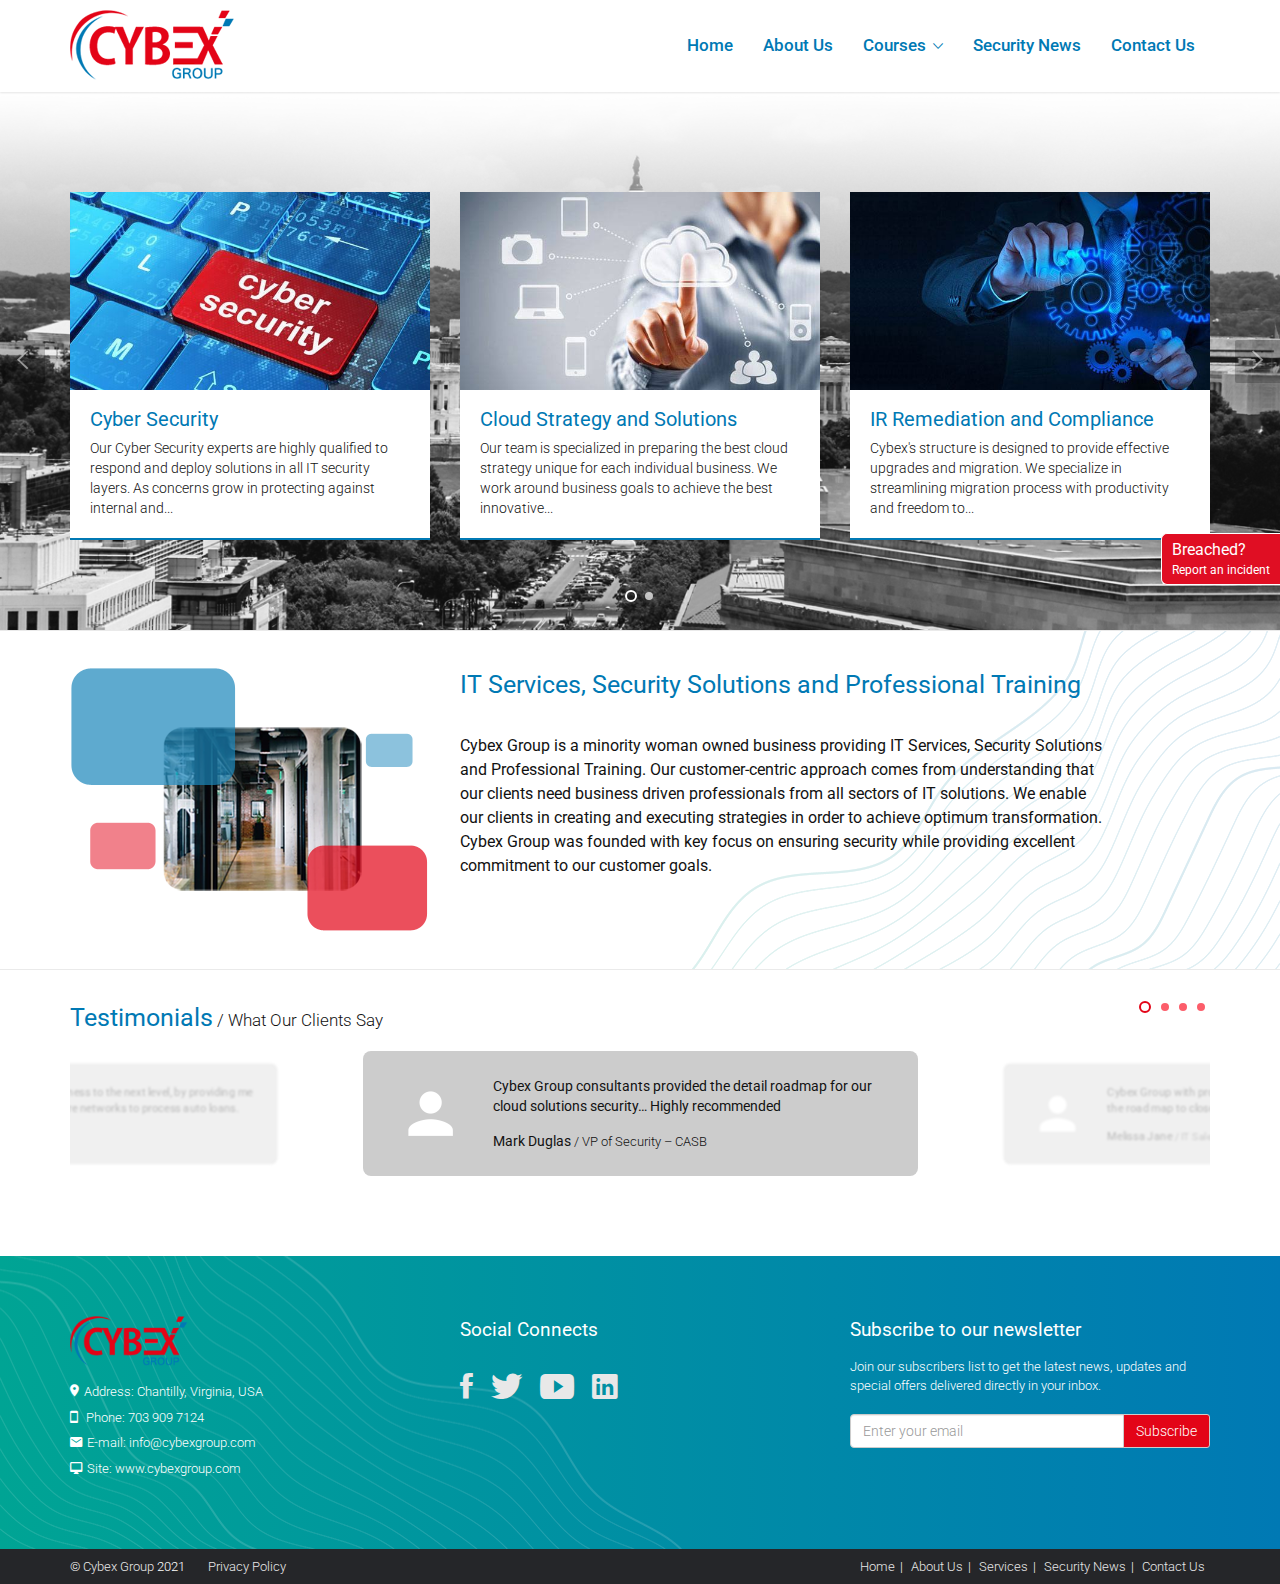
<file: cybexgroup/index.html>
<!DOCTYPE html>
<html lang="en">

<head>
    <meta charset="utf-8">
    <meta content="width=device-width, initial-scale=1, maximum-scale=1" name="viewport">
    <title>Cybex Group</title>
    <meta name="description" content="Cybex Group">
    <meta name="author" content="">
    <link rel="shortcut icon" href="images/shourtcut.png">
    <link rel="stylesheet" href="libs/bootstrap/css/bootstrap.min.css" />
    <link rel="stylesheet" href="libs/ionicons/css/ionicons.min.css" />
    <link rel="stylesheet" href="libs/owl-carousel/owl.carousel.css" />
    <link rel="stylesheet" href="libs/magnific-popup/magnific-popup.css" />
    <link rel="stylesheet" href="style.css" />
    <link href='https://fonts.googleapis.com/css?family=Roboto:400,100,100italic,300,300italic,400italic,500,500italic,700,700italic,900,900italic' rel='stylesheet' type='text/css'>

</head>

<body>
    <header>
        <a href="contact-us.html">
            <div class="breached-box"><span>Breached?</span><br/> Report an incident</div>
        </a>
        <nav class="navbar navbar-default">
            <div class="container">

                <div class="navbar-header">
                    <button type="button" class="navbar-toggle collapsed" data-toggle="collapse" data-target="#bs-example-navbar-collapse-1">
						<span class="sr-only">Toggle navigation</span>
						<span class="icon-bar"></span>
						<span class="icon-bar"></span>
						<span class="icon-bar"></span>
					</button>
                    <a class="navbar-brand" href="index.html"><img src="images/logo.png" alt="Cybex Group"></a>
                </div>
                <div class="collapse navbar-collapse" id="bs-example-navbar-collapse-1">
                    <ul class="nav navbar-nav navbar-right">
                        <li><a href="index.html">Home</a></li>
                        <li><a href="about-us.html">About Us</a></li>
                        <li class="dropdown">
                            <a class="dropdown-toggle" data-toggle="dropdown" role="button" aria-expanded="false" onclick="window.location.href='services.html';">Courses <span class="ion-ios-arrow-down"></span></a>
                            <ul class="dropdown-menu" role="menu">
                                <li><a href="cyber-security.html">Cyber Security</a></li>
                                <li><a href="cloud-strategy.html">Cloud Strategy and Solutions</a></li>
                                <li><a href="ir-remediation.html">IR Remediation and Compliance</a></li>
                                <li><a href="database-solutions.html">Database Solutions</a></li>
                                <li><a href="it-enterprise.html">IT Enterprise Solutions</a></li>
                                <li><a href="security-expert.html">Cybex Experts</a></li>

                            </ul>
                        </li>
                        <li><a href="security-news.html">Security News</a></li>
                        <li><a href="contact-us.html">Contact Us</a></li>
                    </ul>
                </div>
            </div>
        </nav>
    </header>

    <div class="top-slider service-testimonial-bg">
        <div class="top-slider-item ">
            <div class="container">

                <!-- <div class="section-title-left">Services<span class="section-subtitle">Services we provide</span></div> -->
                <div class="row">
                    <div class="blog-item col-sm-4">
                        <a class="blog-img-wrap" href="cyber-security.html">
                            <img src="images/cyber-security.jpg" alt="">
                            <!-- <span class="blog-img-overlay">
										<i class="ion-link"></i>
									</span> -->
                        </a>
                        <div class="blog-description">
                            <a class="blog-title" href="cyber-security.html">Cyber Security</a>
                            <div class="blog-text">Our Cyber Security experts are highly qualified to respond and deploy solutions in all IT security layers. As concerns grow in protecting against internal and</div>
                        </div>
                    </div>
                    <div class="blog-item col-sm-4">
                        <a class="blog-img-wrap" href="cloud-strategy.html">
                            <img src="images/cloud-strategy.jpg" alt="">
                            <!-- <span class="blog-img-overlay">
										<i class="ion-link"></i>
									</span> -->
                        </a>
                        <div class="blog-description">
                            <a class="blog-title" href="cloud-strategy.html">Cloud Strategy and Solutions</a>
                            <div class="blog-text">Our team is specialized in preparing the best cloud strategy unique for each individual business. We work around business goals to achieve the best innovative</div>
                        </div>
                    </div>
                    <div class="blog-item col-sm-4">
                        <a class="blog-img-wrap" href="ir-remediation.html">
                            <img src="images/upgrade-migration.jpg" alt="IR Remediation and Compliance">
                            <!-- <span class="blog-img-overlay">
                                            <i class="ion-link"></i>
                                        </span> -->
                        </a>
                        <div class="blog-description">
                            <a class="blog-title" href="ir-remediation.html">IR Remediation and Compliance</a>
                            <div class="blog-text">Cybex's structure is designed to provide effective upgrades and migration. We specialize in streamlining migration process with productivity and freedom to</div>

                        </div>
                    </div>

                </div>

            </div>
        </div>

        <div class="top-slider-item ">
            <div class="container">

                <!-- <div class="section-title-left">Services<span class="section-subtitle">Services we provide</span></div> -->
                <div class="row">
                    <div class="blog-item col-sm-4">
                        <a class="blog-img-wrap" href="database-solutions.html">
                            <img src="images/database-solutions.jpg" alt="Database Solutions">
                            <!-- <span class="blog-img-overlay">
                                            <i class="ion-link"></i>
                                        </span> -->
                        </a>
                        <div class="blog-description">
                            <a class="blog-title" href="database-solutions.html">Database Solutions</a>
                            <div class="blog-text">
                                Cybex Group Image information and organizational asset, is a complex data vault collected over time. It is critical for an organization to optimize the use of this information</div>
                        </div>
                    </div>
                    <div class="blog-item col-sm-4">
                        <a class="blog-img-wrap" href="it-enterprise.html">
                            <img src="images/enterprise-solutions.jpg" alt="IT Enterprise Solutions">
                            <!-- <span class="blog-img-overlay">
                                            <i class="ion-link"></i>
                                        </span> -->
                        </a>
                        <div class="blog-description">
                            <a class="blog-title" href="it-enterprise.html">IT Enterprise Solutions</a>
                            <div class="blog-text">Cybex's enterprise solutions are designed to integrate multiple aspects of a company’s business through the interchange of information from various business</div>

                        </div>
                    </div>
                    <div class="blog-item col-sm-4">
                        <a class="blog-img-wrap" href="security-expert.html">
                            <img src="images/web-security.jpg" alt="">
                            <!-- <span class="blog-img-overlay">
										<i class="ion-link"></i>
									</span> -->
                        </a>
                        <div class="blog-description">
                            <a class="blog-title" href="security-expert.html">Cybex Experts</a>
                            <div class="blog-text">At Cybex we highly promote professional development for each employee to provide the most current innovative solutions. We are more than eager to share the</div>

                        </div>
                    </div>

                </div>

            </div>
        </div>
        <!--<div class="top-slider-item ">
            <div class="container">
                <div class="row">

                    <div class="col-xs-12 col-sm-6">
                        <div class="top-slider-caption">
                            <div class="top-slider-title">Cyber <span class="blue">Security</span></div>
                            <div class="top-slider-text grey text-1">
                                Our Cyber Security experts are highly qualified to respond and deploy solutions in all IT security layers. As the growing concerns in protecting against internal and external threats of organizational assets.
                            </div>
                            <a href="cyber-security.html" class="btn btn-default">Learn More</a>
                        </div>
                    </div>
                </div>
            </div>
        </div>-->
    </div>
    <!--<div class="service-testimonial-bg">

        <div class="about-blog-wrap" style="">
            <div class="container">

              
                <div class="row">
                    <div class="blog-item col-sm-4">
                        <a class="blog-img-wrap" href="cyber-security.html">
                            <img src="images/cyber-security.jpg" alt="">
                           
                        </a>
                        <div class="blog-description">
                            <a class="blog-title" href="cyber-security.html">Cyber Security</a>
                            <div class="blog-text">Our Cyber Security experts are highly qualified to respond and deploy solutions in all IT security layers. As concerns grow in protecting against internal and</div>
                        </div>
                    </div>
                    <div class="blog-item col-sm-4">
                        <a class="blog-img-wrap" href="cloud-strategy.html">
                            <img src="images/cloud-strategy.jpg" alt="">
                           
                        </a>
                        <div class="blog-description">
                            <a class="blog-title" href="cloud-strategy.html">Cloud Strategy and Solutions</a>
                            <div class="blog-text">Our team is specialized in preparing the best cloud strategy unique for each individual business. We work around business goals to achieve the best innovative</div>
                        </div>
                    </div>
                    <div class="blog-item col-sm-4">
                        <a class="blog-img-wrap" href="security-expert.html">
                            <img src="images/web-security.jpg" alt="">
                           
                        </a>
                        <div class="blog-description">
                            <a class="blog-title" href="security-expert.html">Cybex Experts</a>
                            <div class="blog-text">At Cybex we highly promote professional development for each employee to provide the most current innovative solutions. We are more than eager to share the</div>

                        </div>
                    </div>
                </div>
                <div class="row">
                    <div class="col-sm-12 read-more"><a href="services.html" class="btn btn-default">Read More...</a></div>
                </div>
            </div>
        </div>

    </div>-->
    <div class="portfolio-section">
        <div class="container">

            <div class="row">
                <div class="col-sm-4"><img src="images/intro_main_img.png" /></div>
                <div class="col-sm-7 portfolio-text ">
                    <div class="section-title blue"> IT Services, Security Solutions and Professional Training</div>
                    Cybex Group is a minority woman owned business providing IT Services, Security Solutions and Professional Training. Our customer-centric approach comes from understanding that our clients need business driven professionals from all sectors of IT solutions.
                    We enable our clients in creating and executing strategies in order to achieve optimum transformation. Cybex Group was founded with key focus on ensuring security while providing excellent commitment to our customer goals.
                </div>
                <div class="col-sm-1"></div>
            </div>
        </div>
    </div>
    <div>
        <div class="testimonials-section">
            <div class="container">
                <div class="section-title-left">Testimonials<span class="section-subtitle">What Our Clients Say</span></div>
                <div class="testimonials-carousel">
                    <div class="testimonials-item">
                        <img class="testimonials-img" src="images/user.png" alt="">
                        <div class="testimonials-description">
                            <div class="testimonials-quote">
                                Cybex Group consultants provided the detail roadmap for our cloud solutions security… Highly recommended
                            </div>
                            <div class="testimonials-name">Mark Duglas <span class="testimonials-position">VP of Security – CASB</span></div>
                        </div>
                    </div>
                    <div class="testimonials-item">
                        <img class="testimonials-img" src="images/user.png" alt="">
                        <div class="testimonials-description">
                            <div class="testimonials-quote">
                                Cybex Group with professional services, gave our organization the road map to close the largest deal.
                            </div>
                            <div class="testimonials-name">Melissa Jane <span class="testimonials-position">IT Sales Manager</span></div>
                        </div>
                    </div>
                    <div class="testimonials-item">
                        <img class="testimonials-img" src="images/user.png" alt="">
                        <div class="testimonials-description">
                            <div class="testimonials-quote">
                                Cybex Group team of experts has given us a detailed GAP Analysis, and helped us mature our organizational security posture.
                            </div>
                            <div class="testimonials-name">Philip Jefferson <span class="testimonials-position">CIO – Healthcare</span></div>
                        </div>
                    </div>
                    <div class="testimonials-item">
                        <img class="testimonials-img" src="images/user.png" alt="">
                        <div class="testimonials-description">
                            <div class="testimonials-quote">
                                Cybex Group took my business to the next level, by providing me the Web Services and secure networks to process auto loans.
                            </div>
                            <div class="testimonials-name">Vinny <span class="testimonials-position">Business Owner</span></div>
                        </div>
                    </div>
                </div>
            </div>
        </div>

    </div>

    <!--<div class="have-question-section">
		<div class="container">
			<div class="question-section-title">Have Any Questions?</div><br />
			<a href="contact-us.html#write" class="btn btn-default">Write To Us</a>
		</div>
	</div>-->
    <footer>
        <div class="footer-bg">
            <div class="container">
                <div class="row">
                    <div class="col-sm-4">
                        <a href="index.html">
                            <img class="footer-logo" src="images/logo.png" alt="Cybex Group">
                        </a>
                        <ul class="footer-contacts">
                            <li><i class="ion-android-pin"></i>Address: Chantilly, Virginia, USA</li>
                            <li><i class="ion-android-phone-portrait"></i> Phone: 703 909 7124</li>
                            <li><i class="ion-android-mail"></i>E-mail: info@cybexgroup.com</li>
                            <li><i class="ion-android-desktop"></i>Site: www.cybexgroup.com</li>
                            <!--<li><i class="ion-android-time"></i>Open: from 8 am to 6 pm</li>-->
                        </ul>
                    </div>
                    <div class="col-sm-4">
                        <div class="footer-title">Social Connects</div>
                        <ul class="footer-social">
                            <li><a href="#"><i class="ion-social-facebook"></i></a></li>
                            <li><a href="#"><i class="ion-social-twitter"></i></a></li>
                            <li><a href="#"><i class="ion-social-youtube"></i></a></li>
                            <li><a href="#"><i class="ion-social-linkedin"></i></a></li>
                        </ul>
                    </div>
                    <div class="col-sm-4">
                        <div class="footer-title">Subscribe to our newsletter</div>
                        Join our subscribers list to get the latest news, updates and special offers delivered directly in your inbox.<br/><br/>
                        <div class="input-group">
                            <input type="email" class="form-control" placeholder="Enter your email" required>
                            <span class="input-group-btn">
                                <input type="submit" class="btn btn-red" value="Subscribe">
                            </span>
                        </div>

                    </div>
                </div>
            </div>

        </div>
        <div class="footer-bottom">
            <div class="container">
                <div class="row">
                    <div class="col-sm-6">
                        <div>
                            © <a href="index.html">Cybex Group</a> 2021 <a href="privacy-policy.html" class="pp-link">Privacy Policy</a>
                        </div>
                    </div>
                    <div class="col-sm-6">
                        <ul class="footer-menu">
                            <li><a href="index.html">Home</a></li>
                            <li><a href="about-us.html">About Us</a></li>
                            <li><a href="services.html">Services</a></li>
                            <li><a href="security-news.html">Security News</a></li>
                            <li><a href="contact-us.html">Contact Us</a></li>
                        </ul>
                    </div>
                </div>
            </div>
        </div>
    </footer>
    <script src="https://ajax.googleapis.com/ajax/libs/jquery/2.2.2/jquery.min.js"></script>
    <script src="libs/bootstrap/js/bootstrap.min.js"></script>
    <script src="libs/owl-carousel/owl.carousel.min.js"></script>
    <script src="libs/circle-progress/circle-progress.js"></script>
    <script src="libs/magnific-popup/jquery.magnific-popup.min.js"></script>
    <script src="main.js"></script>
</body>

</html>
</file>
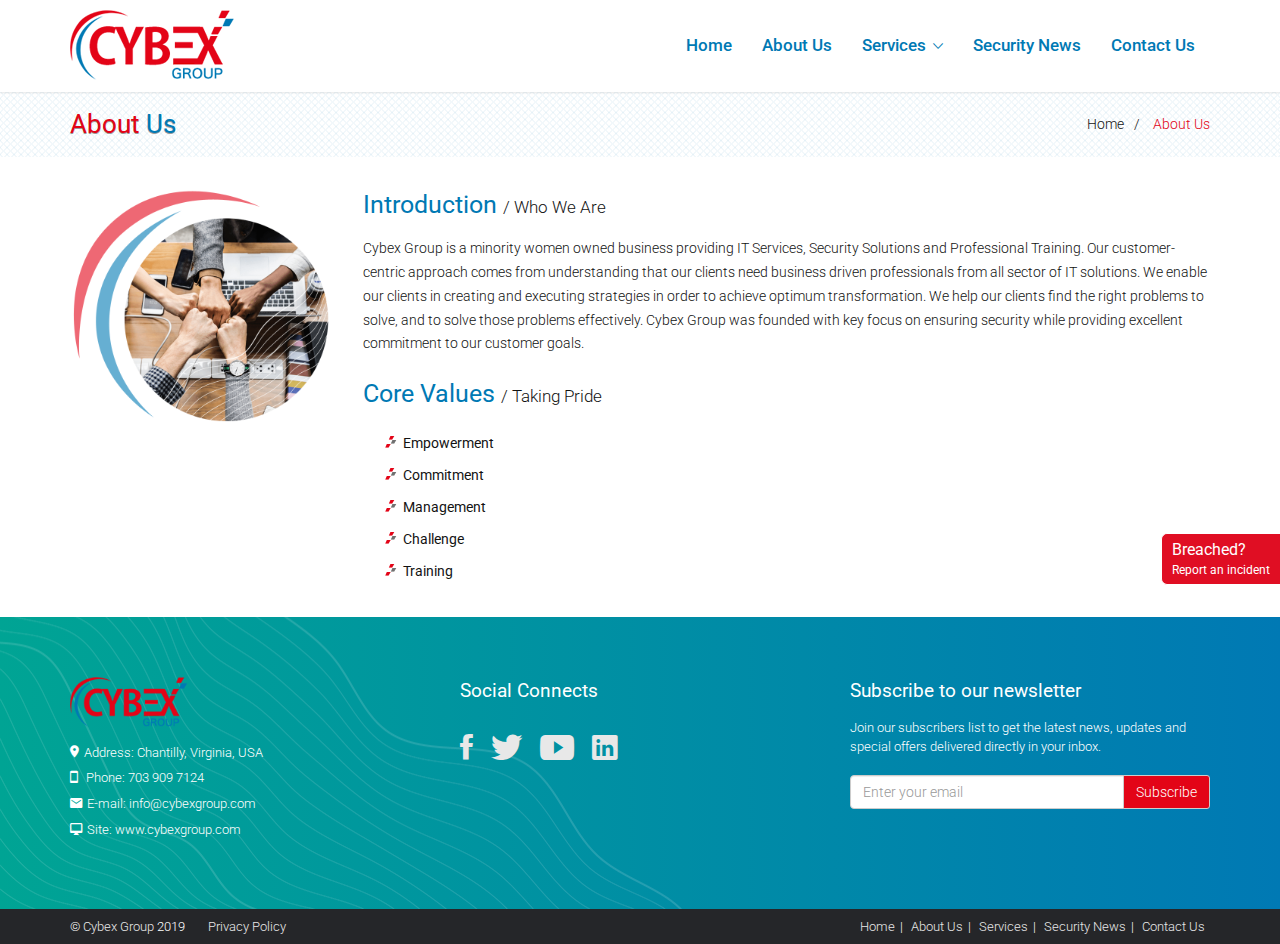
<file: cybexgroup/about-us.html>
<!DOCTYPE html>
<html lang="en">

<head>
    <meta charset="utf-8">
    <meta content="width=device-width, initial-scale=1, maximum-scale=1" name="viewport">
    <title>Cybex Group</title>
    <meta name="description" content="Cybex Group">
    <meta name="author" content="">
    <link rel="shortcut icon" href="images/shourtcut.png">
    <link rel="stylesheet" href="libs/bootstrap/css/bootstrap.min.css" />
    <link rel="stylesheet" href="libs/ionicons/css/ionicons.min.css" />
    <link rel="stylesheet" href="libs/owl-carousel/owl.carousel.css" />
    <link rel="stylesheet" href="libs/magnific-popup/magnific-popup.css" />
    <link rel="stylesheet" href="style.css" />
    <link href='https://fonts.googleapis.com/css?family=Roboto:400,100,100italic,300,300italic,400italic,500,500italic,700,700italic,900,900italic' rel='stylesheet' type='text/css'>
</head>

<body>
    <header>

        <nav class="navbar navbar-default">
            <div class="container">

                <div class="navbar-header">
                    <button type="button" class="navbar-toggle collapsed" data-toggle="collapse" data-target="#bs-example-navbar-collapse-1">
						<span class="sr-only">Toggle navigation</span>
						<span class="icon-bar"></span>
						<span class="icon-bar"></span>
						<span class="icon-bar"></span>
					</button>
                    <a class="navbar-brand" href="index.html"><img src="images/logo.png" alt="Cybex Group"></a>
                </div>
                <div class="collapse navbar-collapse" id="bs-example-navbar-collapse-1">
                    <ul class="nav navbar-nav navbar-right">




                        <li><a href="index.html">Home</a></li>
                        <li><a href="about-us.html">About Us</a></li>
                        <li class="dropdown">
                            <a class="dropdown-toggle" data-toggle="dropdown" role="button" aria-expanded="false" onclick="window.location.href='services.html';">Services <span class="ion-ios-arrow-down"></span></a>
                            <ul class="dropdown-menu" role="menu">
                                <li><a href="cyber-security.html">Cyber Security</a></li>
                                <li><a href="cloud-strategy.html">Cloud Strategy and Solutions</a></li>
                                <li><a href="ir-remediation.html">IR Remediation and Compliance</a></li>
                                <li><a href="database-solutions.html">Database Solutions</a></li>
                                <li><a href="it-enterprise.html">IT Enterprise Solutions</a></li>
                                <li><a href="security-expert.html">Cybex Experts</a></li>

                            </ul>
                        </li>
                        <li><a href="security-news.html">Security News</a></li>
                        <li><a href="contact-us.html">Contact Us</a></li>
                    </ul>
                </div>
            </div>
        </nav>
    </header>
    <div class="breadcrumbs-section">
        <div class="container">
            <div class="row">
                <div class="col-sm-6">
                    <div class="breadcrumbs-sec-title">
                        <span class="red">About</span> <span class="blue">Us</span>
                    </div>
                </div>
                <div class="col-sm-6">
                    <div class="breadcrumbs-sec-crumbs">
                        <a href="index.html">Home</a>
                        <span>About Us</span>
                    </div>
                </div>
            </div>
        </div>
    </div>
    <div class="introduction-section">
        <div class="container">
            <div class="row">
                <div class="col-sm-3 col-xs-9   ">

                    <img src="images/aboutus.png" alt="">


                </div>
                <div class="col-sm-9">
                    <div class="section-title-left">
                        Introduction
                        <span class="section-subtitle">Who We Are</span>
                    </div>
                    <div class="introduction-text">
                        Cybex Group is a minority women owned business providing IT Services, Security Solutions and Professional Training. Our customer-centric approach comes from understanding that our clients need business driven professionals from all sector of IT solutions.
                        We enable our clients in creating and executing strategies in order to achieve optimum transformation. We help our clients find the right problems to solve, and to solve those problems effectively. Cybex Group was founded with
                        key focus on ensuring security while providing excellent commitment to our customer goals.
                    </div><br/>
                    <div class="section-title-left">
                        Core Values
                        <span class="section-subtitle">Taking Pride </span>
                    </div>
                    <ul class="cia-bullets">
                        <li>Empowerment</li>
                        <li>Commitment</li>
                        <li>Management</li>
                        <li>Challenge</li>
                        <li>Training</li>
                    </ul>
                </div>
            </div>
        </div>
    </div>

    <!--<div class="team-section" >
		<div class="container">
			<div class="section-title">
				Team
				<span class="section-subtitle">Our professionals</span>
			</div>
			<div class="row">
				<div class="col-sm-6 col-md-3">
					<div class="team-item">
						<img src="images/user.png" alt="">
						<div class="team-name-pos">
							<span class="team-name">Jack Burcker</span>
							<span class="team-pos"> / Developer</span>
						</div>
						<div class="team-desc">Lorem ipsum dolor sit amet, consectetur adipisicing elit. Temporibus, ad!</div>
						<div class="team-bottom">
							<a href="#"><i class="ion-social-twitter"></i></a>
							<a href="#"><i class="ion-social-facebook"></i></a>
							<a href="#"><i class="ion-social-googleplus"></i></a>
						</div>
					</div>
				</div>
				<div class="col-sm-6 col-md-3">
					<div class="team-item">
						<img src="images/user.png" alt="">
						<div class="team-name-pos">
							<span class="team-name">Alice Jameson</span>
							<span class="team-pos"> / Designer</span>
						</div>
						<div class="team-desc">Lorem ipsum dolor sit amet, consectetur adipisicing elit. Sunt, quod.</div>
						<div class="team-bottom">
							<a href="#"><i class="ion-social-twitter"></i></a>
							<a href="#"><i class="ion-social-facebook"></i></a>
							<a href="#"><i class="ion-social-googleplus"></i></a>
						</div>
					</div>
				</div>
				<div class="col-sm-6 col-md-3">
					<div class="team-item">
						<img src="images/user.png" alt="">
						<div class="team-name-pos">
							<span class="team-name">Steve Wood</span>
							<span class="team-pos"> / Project Manager</span>
						</div>
						<div class="team-desc">Lorem ipsum dolor sit amet, consectetur adipisicing elit. Quisquam, ipsum.</div>
						<div class="team-bottom">
							<a href="#"><i class="ion-social-twitter"></i></a>
							<a href="#"><i class="ion-social-facebook"></i></a>
							<a href="#"><i class="ion-social-googleplus"></i></a>
						</div>
					</div>
				</div>
				<div class="col-sm-6 col-md-3">
					<div class="team-item">
						<img src="images/user.png" alt="">
						<div class="team-name-pos">
							<span class="team-name">Joanna Smith</span>
							<span class="team-pos"> / Director</span>
						</div>
						<div class="team-desc">Lorem ipsum dolor sit amet, consectetur adipisicing elit. Voluptatum, omnis.</div>
						<div class="team-bottom">
							<a href="#"><i class="ion-social-twitter"></i></a>
							<a href="#"><i class="ion-social-facebook"></i></a>
							<a href="#"><i class="ion-social-googleplus"></i></a>
						</div>
					</div>
				</div>
			</div>
		</div>
	</div> -->

    <a href="contact-us.html">
        <div class="breached-box"><span>Breached?</span><br/> Report an incident</div>
    </a>

    <footer>
        <div class="footer-bg">
            <div class="container">
                <div class="row">
                    <div class="col-sm-4">
                        <a href="index.html">
                            <img class="footer-logo" src="images/logo.png" alt="Cybex Group">
                        </a>
                        <ul class="footer-contacts">
                            <li><i class="ion-android-pin"></i>Address: Chantilly, Virginia, USA</li>
                            <li><i class="ion-android-phone-portrait"></i> Phone: 703 909 7124</li>
                            <li><i class="ion-android-mail"></i>E-mail: info@cybexgroup.com</li>
                            <li><i class="ion-android-desktop"></i>Site: www.cybexgroup.com</li>
                            <!--<li><i class="ion-android-time"></i>Open: from 8 am to 6 pm</li>-->
                        </ul>
                    </div>
                    <div class="col-sm-4">
                        <div class="footer-title">Social Connects</div>
                        <ul class="footer-social">
                            <li><a href="#"><i class="ion-social-facebook"></i></a></li>
                            <li><a href="#"><i class="ion-social-twitter"></i></a></li>
                            <li><a href="#"><i class="ion-social-youtube"></i></a></li>
                            <li><a href="#"><i class="ion-social-linkedin"></i></a></li>
                        </ul>
                    </div>
                    <div class="col-sm-4">
                        <div class="footer-title">Subscribe to our newsletter</div>
                        Join our subscribers list to get the latest news, updates and special offers delivered directly in your inbox.<br/><br/>
                        <div class="input-group">
                            <input type="email" class="form-control" placeholder="Enter your email" required>
                            <span class="input-group-btn">
                                <input type="submit" class="btn btn-red" value="Subscribe">
                            </span>
                        </div>

                    </div>
                </div>
            </div>

        </div>
        <div class="footer-bottom">
            <div class="container">
                <div class="row">
                    <div class="col-sm-6">
                        <div>
                            © <a href="index.html">Cybex Group</a> 2019 <a href="privacy-policy.html" class="pp-link">Privacy Policy</a>
                        </div>
                    </div>
                    <div class="col-sm-6">
                        <ul class="footer-menu">
                            <li><a href="index.html">Home</a></li>
                            <li><a href="about-us.html">About Us</a></li>
                            <li><a href="services.html">Services</a></li>
                            <li><a href="security-news.html">Security News</a></li>
                            <li><a href="contact-us.html">Contact Us</a></li>
                        </ul>
                    </div>
                </div>
            </div>
        </div>
    </footer>
    <script src="https://ajax.googleapis.com/ajax/libs/jquery/2.2.2/jquery.min.js"></script>
    <script src="libs/bootstrap/js/bootstrap.min.js"></script>
    <script src="libs/owl-carousel/owl.carousel.min.js"></script>
    <script src="libs/circle-progress/circle-progress.js"></script>
    <script src="libs/magnific-popup/jquery.magnific-popup.min.js"></script>
    <script src="main.js"></script>
</body>

</html>
</file>
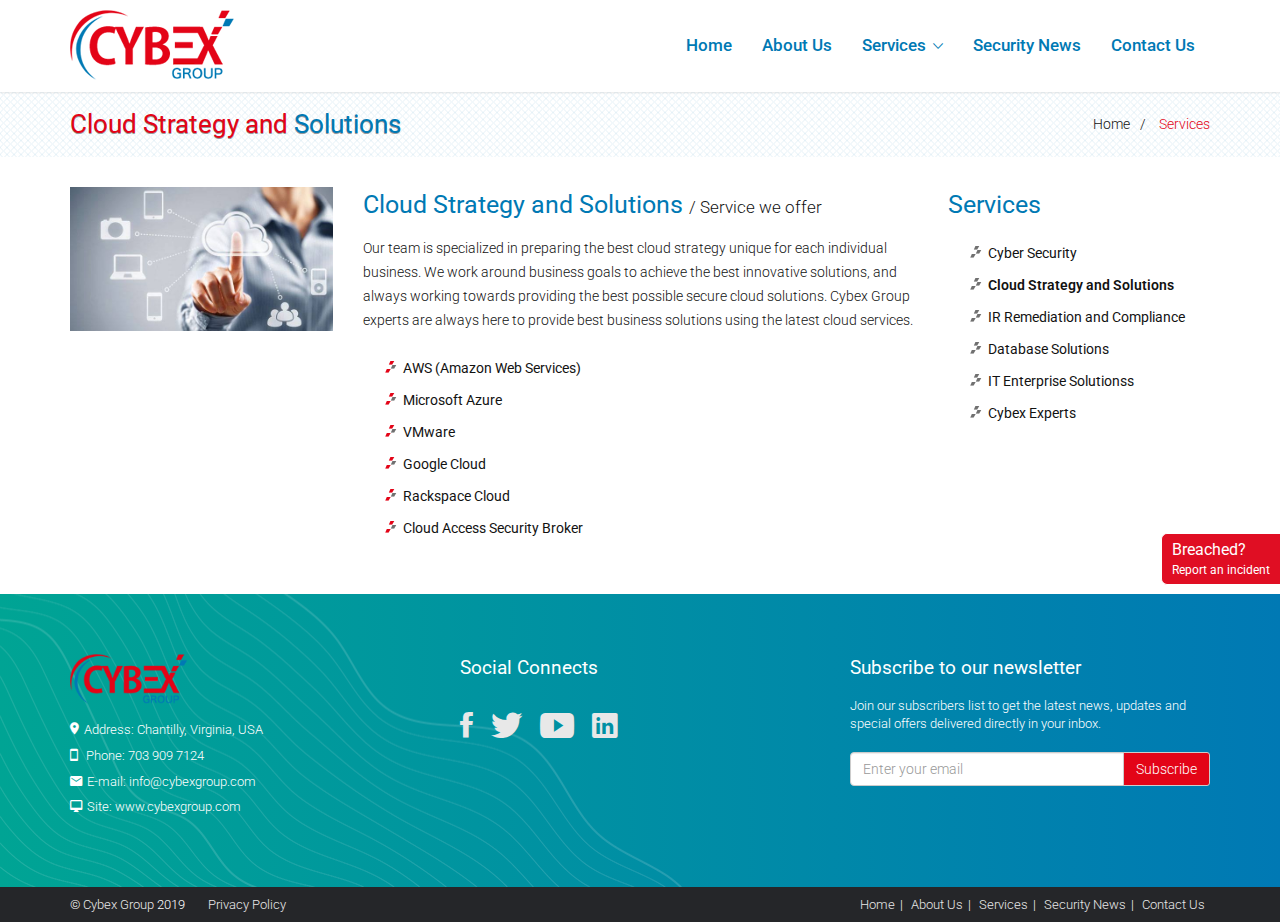
<file: cybexgroup/cloud-strategy.html>
<!DOCTYPE html>
<html lang="en">

<head>
    <meta charset="utf-8">
    <meta content="width=device-width, initial-scale=1, maximum-scale=1" name="viewport">
    <title>Cybex Group</title>
    <meta name="description" content="Cybex Group">
    <meta name="author" content="">
    <link rel="shortcut icon" href="images/shourtcut.png">
    <link rel="stylesheet" href="libs/bootstrap/css/bootstrap.min.css" />
    <link rel="stylesheet" href="libs/ionicons/css/ionicons.min.css" />
    <link rel="stylesheet" href="libs/owl-carousel/owl.carousel.css" />
    <link rel="stylesheet" href="libs/magnific-popup/magnific-popup.css" />
    <link rel="stylesheet" href="style.css" />
    <link href='https://fonts.googleapis.com/css?family=Roboto:400,100,100italic,300,300italic,400italic,500,500italic,700,700italic,900,900italic' rel='stylesheet' type='text/css'>
</head>

<body>
    <header>
        <nav class="navbar navbar-default">
            <div class="container">
                <div class="navbar-header">
                    <button type="button" class="navbar-toggle collapsed" data-toggle="collapse" data-target="#bs-example-navbar-collapse-1">
						<span class="sr-only">Toggle navigation</span>
						<span class="icon-bar"></span>
						<span class="icon-bar"></span>
						<span class="icon-bar"></span>
					</button>
                    <a class="navbar-brand" href="index.html"><img src="images/logo.png" alt="Cybex Group"></a>
                </div>
                <div class="collapse navbar-collapse" id="bs-example-navbar-collapse-1">
                    <ul class="nav navbar-nav navbar-right">
                        <li><a href="index.html">Home</a></li>
                        <li><a href="about-us.html">About Us</a></li>
                        <li class="dropdown">
                            <a class="dropdown-toggle" data-toggle="dropdown" role="button" aria-expanded="false" onclick="window.location.href='services.html';">Services <span class="ion-ios-arrow-down"></span></a>
                            <ul class="dropdown-menu" role="menu">
                                <li><a href="cyber-security.html">Cyber Security</a></li>
                                <li><a href="cloud-strategy.html">Cloud Strategy and Solutions</a></li>
                                <li><a href="ir-remediation.html">IR Remediation and Compliance</a></li>
                                <li><a href="database-solutions.html">Database Solutions</a></li>
                                <li><a href="it-enterprise.html">IT Enterprise Solutions</a></li>
                                <li><a href="security-expert.html">Cybex Experts</a></li>

                            </ul>
                        </li>
                        <li><a href="security-news.html">Security News</a></li>
                        <li><a href="contact-us.html">Contact Us</a></li>
                    </ul>
                </div>
            </div>
        </nav>
    </header>
    <div class="breadcrumbs-section">
        <div class="container">
            <div class="row">
                <div class="col-sm-6">
                    <div class="breadcrumbs-sec-title">
                        <span class="red">Cloud Strategy and</span> <span class="blue">Solutions</span>
                    </div>
                </div>
                <div class="col-sm-6">
                    <div class="breadcrumbs-sec-crumbs">
                        <a href="index.html">Home</a>
                        <span>Services</span>
                    </div>
                </div>
            </div>
        </div>
    </div>
    <div class="introduction-section">
        <div class="container">
            <div class="row">
                <div class="col-sm-3 col-xs-12   ">
                    <img src="images/cloud-strategy.jpg" alt="Cloud Strategy and Solutions">
                </div>
                <div class="col-sm-6">
                    <div class="section-title-left">
                        Cloud Strategy and Solutions
                        <span class="section-subtitle">Service we offer</span>
                    </div>
                    <div class="introduction-text">
                        Our team is specialized in preparing the best cloud strategy unique for each individual business. We work around business goals to achieve the best innovative solutions, and always working towards providing the best possible secure cloud solutions. Cybex
                        Group experts are always here to provide best business solutions using the latest cloud services.
                    </div><br/>
                    <ul class="cia-bullets">
                        <li>AWS (Amazon Web Services)</li>
                        <li>Microsoft Azure</li>
                        <li>VMware</li>
                        <li>Google Cloud</li>
                        <li>Rackspace Cloud</li>
                        <li>Cloud Access Security Broker</li>
                    </ul><br/>
                </div>
                <div class="col-sm-3">
                    <div class="section-title-left">
                        Services
                    </div>
                    <ul class="cia-bullets-grey right-menu">
                        <li><a href="cyber-security.html">Cyber Security</a></li>
                        <li><a href="cloud-strategy.html" class="bold">Cloud Strategy and Solutions</a></li>
                        <li><a href="ir-remediation.html">IR Remediation and Compliance</a></li>
                        <li><a href="database-solutions.html">Database Solutions</a></li>
                        <li><a href="it-enterprise.html">IT Enterprise Solutions</a>s</li>
                        <li><a href="security-expert.html">Cybex Experts</a></li>

                    </ul>
                </div>
            </div>
        </div>
    </div>
    <a href="contact-us.html">
        <div class="breached-box"><span>Breached?</span><br/> Report an incident</div>
    </a>
    <footer>
        <div class="footer-bg">
            <div class="container">
                <div class="row">
                    <div class="col-sm-4">
                        <a href="index.html">
                            <img class="footer-logo" src="images/logo.png" alt="Cybex Group">
                        </a>
                        <ul class="footer-contacts">
                            <li><i class="ion-android-pin"></i>Address: Chantilly, Virginia, USA</li>
                            <li><i class="ion-android-phone-portrait"></i> Phone: 703 909 7124</li>
                            <li><i class="ion-android-mail"></i>E-mail: info@cybexgroup.com</li>
                            <li><i class="ion-android-desktop"></i>Site: www.cybexgroup.com</li>
                            <!--<li><i class="ion-android-time"></i>Open: from 8 am to 6 pm</li>-->
                        </ul>
                    </div>
                    <div class="col-sm-4">
                        <div class="footer-title">Social Connects</div>
                        <ul class="footer-social">
                            <li><a href="#"><i class="ion-social-facebook"></i></a></li>
                            <li><a href="#"><i class="ion-social-twitter"></i></a></li>
                            <li><a href="#"><i class="ion-social-youtube"></i></a></li>
                            <li><a href="#"><i class="ion-social-linkedin"></i></a></li>
                        </ul>
                    </div>
                    <div class="col-sm-4">
                        <div class="footer-title">Subscribe to our newsletter</div>
                        Join our subscribers list to get the latest news, updates and special offers delivered directly in your inbox.<br/><br/>
                        <div class="input-group">
                            <input type="email" class="form-control" placeholder="Enter your email" required>
                            <span class="input-group-btn">
                                <input type="submit" class="btn btn-red" value="Subscribe">
                            </span>
                        </div>

                    </div>
                </div>
            </div>

        </div>
        <div class="footer-bottom">
            <div class="container">
                <div class="row">
                    <div class="col-sm-6">
                        <div>
                            © <a href="index.html">Cybex Group</a> 2019 <a href="privacy-policy.html" class="pp-link">Privacy Policy</a>
                        </div>
                    </div>
                    <div class="col-sm-6">
                        <ul class="footer-menu">
                            <li><a href="index.html">Home</a></li>
                            <li><a href="about-us.html">About Us</a></li>
                            <li><a href="services.html">Services</a></li>
                            <li><a href="security-news.html">Security News</a></li>
                            <li><a href="contact-us.html">Contact Us</a></li>
                        </ul>
                    </div>
                </div>
            </div>
        </div>
    </footer>
    <script src="https://ajax.googleapis.com/ajax/libs/jquery/2.2.2/jquery.min.js"></script>
    <script src="libs/bootstrap/js/bootstrap.min.js"></script>
    <script src="libs/owl-carousel/owl.carousel.min.js"></script>
    <script src="libs/circle-progress/circle-progress.js"></script>
    <script src="libs/magnific-popup/jquery.magnific-popup.min.js"></script>
    <script src="main.js"></script>
</body>

</html>
</file>
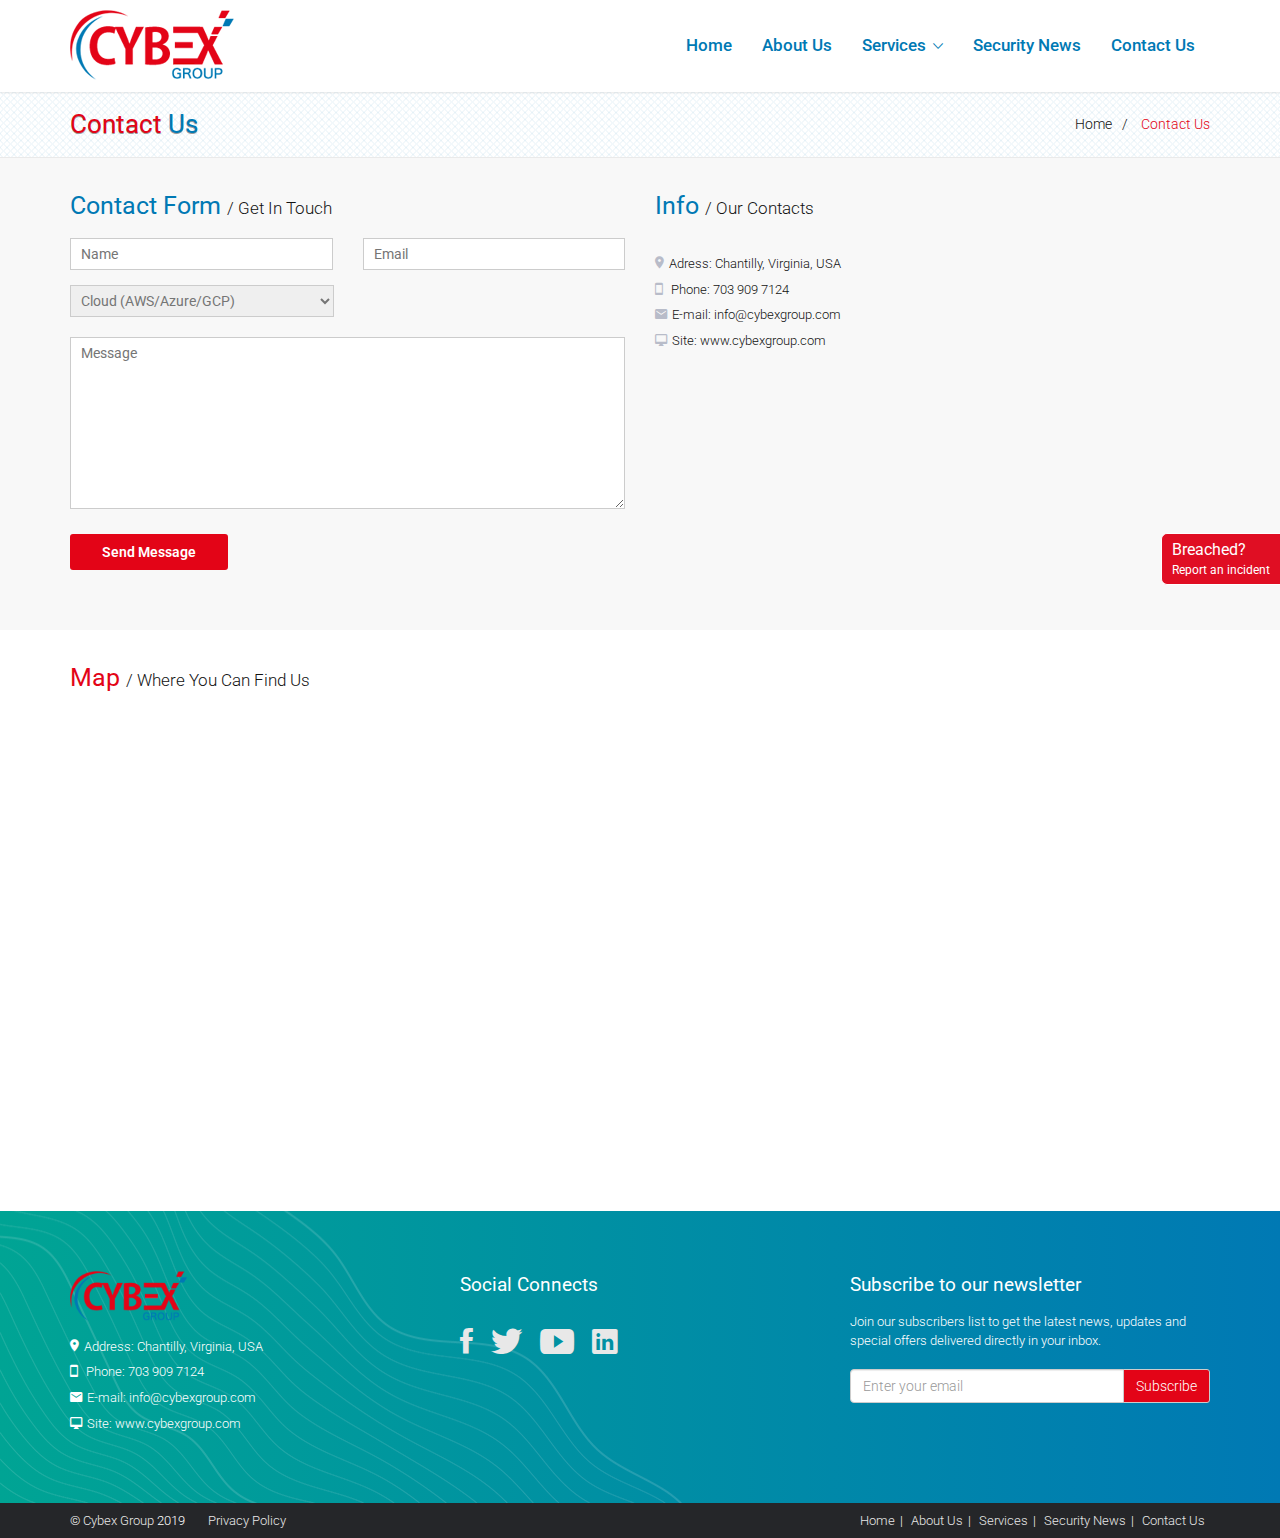
<file: cybexgroup/contact-us.html>
<!DOCTYPE html>
<html lang="en">

<head>
    <meta charset="utf-8">
    <meta content="width=device-width, initial-scale=1, maximum-scale=1" name="viewport">
    <title>Cybex Group</title>
    <meta name="description" content="Cybex Group">
    <meta name="author" content="">
    <link rel="shortcut icon" href="images/shourtcut.png">
    <link rel="stylesheet" href="libs/bootstrap/css/bootstrap.min.css" />
    <link rel="stylesheet" href="libs/ionicons/css/ionicons.min.css" />
    <link rel="stylesheet" href="libs/owl-carousel/owl.carousel.css" />
    <link rel="stylesheet" href="libs/magnific-popup/magnific-popup.css" />
    <link rel="stylesheet" href="style.css" />
    <link href='https://fonts.googleapis.com/css?family=Roboto:400,100,100italic,300,300italic,400italic,500,500italic,700,700italic,900,900italic' rel='stylesheet' type='text/css'>
    <script src="https://ajax.googleapis.com/ajax/libs/jquery/2.2.2/jquery.min.js"></script>
    <script type="text/javascript">
        $(function() {
            $('#resourceform').submit(function() {
                var action = $(this).attr('action');
                $.post(action, {
                        name: $('#name').val(),
                        email: $('#email').val(),
                        drop_down: $('#drop_down').val(),
                        company: $('#company').val(),
                        subject: $('#subject').val(),
                        message: $('#message').val(),
                        captcha: $('#captcha').val()
                    },
                    function(data) {
                        $('#resourceform #submit').attr('disabled', '');
                        $('.response').remove();
                        $('#resourceform').before('<p class="response">' + data + '</p>');
                        $('.resourceform').slideDown();
                        if (data == 'Message sent!') $('#resourceform').slideUp();
                    }
                );
                return false;
            });
        });
        // ]]>
    </script>
    <style>
        .success {
            color: #4F8A10;
            background-color: #dff0d8;
            border: 1px solid #d6e9c6;
            padding: 10px 15px;
            display: inline-block;
        }
    </style>
</head>

<body>
    <header>
        <nav class="navbar navbar-default">
            <div class="container">
                <div class="navbar-header">
                    <button type="button" class="navbar-toggle collapsed" data-toggle="collapse" data-target="#bs-example-navbar-collapse-1">
						<span class="sr-only">Toggle navigation</span>
						<span class="icon-bar"></span>
						<span class="icon-bar"></span>
						<span class="icon-bar"></span>
					</button>
                    <a class="navbar-brand" href="index.html"><img src="images/logo.png" alt="Cybex Group"></a>
                </div>
                <div class="collapse navbar-collapse" id="bs-example-navbar-collapse-1">
                    <ul class="nav navbar-nav navbar-right">
                        <li><a href="index.html">Home</a></li>
                        <li><a href="about-us.html">About Us</a></li>
                        <li class="dropdown">
                            <a class="dropdown-toggle" data-toggle="dropdown" role="button" aria-expanded="false" onclick="window.location.href='services.html';">Services <span class="ion-ios-arrow-down"></span></a>
                            <ul class="dropdown-menu" role="menu">
                                <li><a href="cyber-security.html">Cyber Security</a></li>
                                <li><a href="cloud-strategy.html">Cloud Strategy and Solutions</a></li>
                                <li><a href="ir-remediation.html">IR Remediation and Compliance</a></li>
                                <li><a href="database-solutions.html">Database Solutions</a></li>
                                <li><a href="it-enterprise.html">IT Enterprise Solutions</a></li>
                                <li><a href="security-expert.html">Cybex Experts</a></li>

                            </ul>
                        </li>
                        <li><a href="security-news.html">Security News</a></li>
                        <li><a href="contact-us.html">Contact Us</a></li>
                    </ul>
                </div>
            </div>
        </nav>
    </header>
    <div class="breadcrumbs-section">
        <div class="container">
            <div class="row">
                <div class="col-sm-6">
                    <div class="breadcrumbs-sec-title">
                        <span class="red">Contact</span><span class="blue"> Us</span>
                    </div>
                </div>
                <div class="col-sm-6">
                    <div class="breadcrumbs-sec-crumbs">
                        <a href="index.html">Home</a>
                        <span>Contact Us</span>
                    </div>
                </div>
            </div>
        </div>
    </div>

    <div class="contactform-info-section" id="contact-form">
        <div class="container">
            <div class="row">
                <div class="col-sm-6">
                    <div class="contact-form-section" name="write" id="write">
                        <div class="section-title-left">Contact Form <span class="section-subtitle">Get In Touch</span></div>
                        <form action="contact.php" method="post" id="resourceform">

                            <div class="row">
                                <div class="col-sm-6">
                                    <input type="text" id="name" name="name" placeholder="Name">
                                    <input id="captcha" name="captcha" type="text" style="display:none" />
                                </div>
                                <div class="col-sm-6">
                                    <input type="text" id="email" name="email" placeholder="Email" required>
                                </div>

                            </div>
                            <select size="1" name="drop_down" style="border: 1px solid #ccc;
							padding: 6px;
							color: #757575;
							width: 264px;">
	<option>Cloud (AWS/Azure/GCP)</option>
	<option>Incident Response</option>
	<option>Remediation & Compliance</option>
	<option>Backup and Recovery</option>
	<option>Others</option>
	
	</select><br>
                            <br>
                            <textarea id="message" name="message" rows="8" placeholder="Message" required></textarea>
                            <button type="submit" class="btn btn-default">Send Message</button>
                        </form>
                    </div>
                </div>
                <div class="col-sm-6">
                    <div class="info-section">
                        <div class="section-title-left">Info <span class="section-subtitle">Our Contacts</span></div>
                        <ul class="footer-contacts">
                            <li><i class="ion-android-pin"></i>Adress: Chantilly, Virginia, USA</li>
                            <li><i class="ion-android-phone-portrait"></i> Phone: 703 909 7124</li>
                            <li><i class="ion-android-mail"></i>E-mail: info@cybexgroup.com</li>
                            <li><i class="ion-android-desktop"></i>Site: www.cybexgroup.com</li>
                        </ul>
                    </div>
                </div>
            </div>
        </div>
    </div>
    <div class="map-section">
        <div class="container">
            <div class="section-title">Map <span class="section-subtitle">Where You Can Find Us</span></div>
            <div class="row">
                <div class="col-md-1"></div>
                <div class="col-md-10">
                    <div id="map"><iframe src="https://www.google.com/maps/embed?pb=!1m18!1m12!1m3!1d49695.60212057409!2d-77.44203798805232!3d38.878810770645785!2m3!1f0!2f0!3f0!3m2!1i1024!2i768!4f13.1!3m3!1m2!1s0x89b6415619677219%3A0x4041f0fc4316ad83!2sChantilly%2C+VA%2C+USA!5e0!3m2!1sen!2snp!4v1530595533089"
                            width="100%" height="450" frameborder="0" style="border:0" allowfullscreen></iframe></div>
                </div>
                <div class="col-md-1"></div>
            </div>
        </div>
    </div>
    <a href="contact-us.html">
        <div class="breached-box"><span>Breached?</span><br/> Report an incident</div>
    </a>
    <footer>
        <div class="footer-bg">
            <div class="container">
                <div class="row">
                    <div class="col-sm-4">
                        <a href="index.html">
                            <img class="footer-logo" src="images/logo.png" alt="Cybex Group">
                        </a>
                        <ul class="footer-contacts">
                            <li><i class="ion-android-pin"></i>Address: Chantilly, Virginia, USA</li>
                            <li><i class="ion-android-phone-portrait"></i> Phone: 703 909 7124</li>
                            <li><i class="ion-android-mail"></i>E-mail: info@cybexgroup.com</li>
                            <li><i class="ion-android-desktop"></i>Site: www.cybexgroup.com</li>
                            <!--<li><i class="ion-android-time"></i>Open: from 8 am to 6 pm</li>-->
                        </ul>
                    </div>
                    <div class="col-sm-4">
                        <div class="footer-title">Social Connects</div>
                        <ul class="footer-social">
                            <li><a href="#"><i class="ion-social-facebook"></i></a></li>
                            <li><a href="#"><i class="ion-social-twitter"></i></a></li>
                            <li><a href="#"><i class="ion-social-youtube"></i></a></li>
                            <li><a href="#"><i class="ion-social-linkedin"></i></a></li>
                        </ul>
                    </div>
                    <div class="col-sm-4">
                        <div class="footer-title">Subscribe to our newsletter</div>
                        Join our subscribers list to get the latest news, updates and special offers delivered directly in your inbox.<br/><br/>
                        <div class="input-group">
                            <input type="email" class="form-control" placeholder="Enter your email" required>
                            <span class="input-group-btn">
                                <input type="submit" class="btn btn-red" value="Subscribe">
                            </span>
                        </div>

                    </div>
                </div>
            </div>

        </div>
        <div class="footer-bottom">
            <div class="container">
                <div class="row">
                    <div class="col-sm-6">
                        <div>
                            © <a href="index.html">Cybex Group</a> 2019 <a href="privacy-policy.html" class="pp-link">Privacy Policy</a>
                        </div>
                    </div>
                    <div class="col-sm-6">
                        <ul class="footer-menu">
                            <li><a href="index.html">Home</a></li>
                            <li><a href="about-us.html">About Us</a></li>
                            <li><a href="services.html">Services</a></li>
                            <li><a href="security-news.html">Security News</a></li>
                            <li><a href="contact-us.html">Contact Us</a></li>
                        </ul>
                    </div>
                </div>
            </div>
        </div>
    </footer>
    <script src="https://ajax.googleapis.com/ajax/libs/jquery/2.2.2/jquery.min.js"></script>
    <script src="libs/bootstrap/js/bootstrap.min.js"></script>
    <script src="libs/owl-carousel/owl.carousel.min.js"></script>
    <script src="libs/circle-progress/circle-progress.js"></script>
    <script src="libs/magnific-popup/jquery.magnific-popup.min.js"></script>
    <script src="main.js"></script>
</body>

</html>
</file>
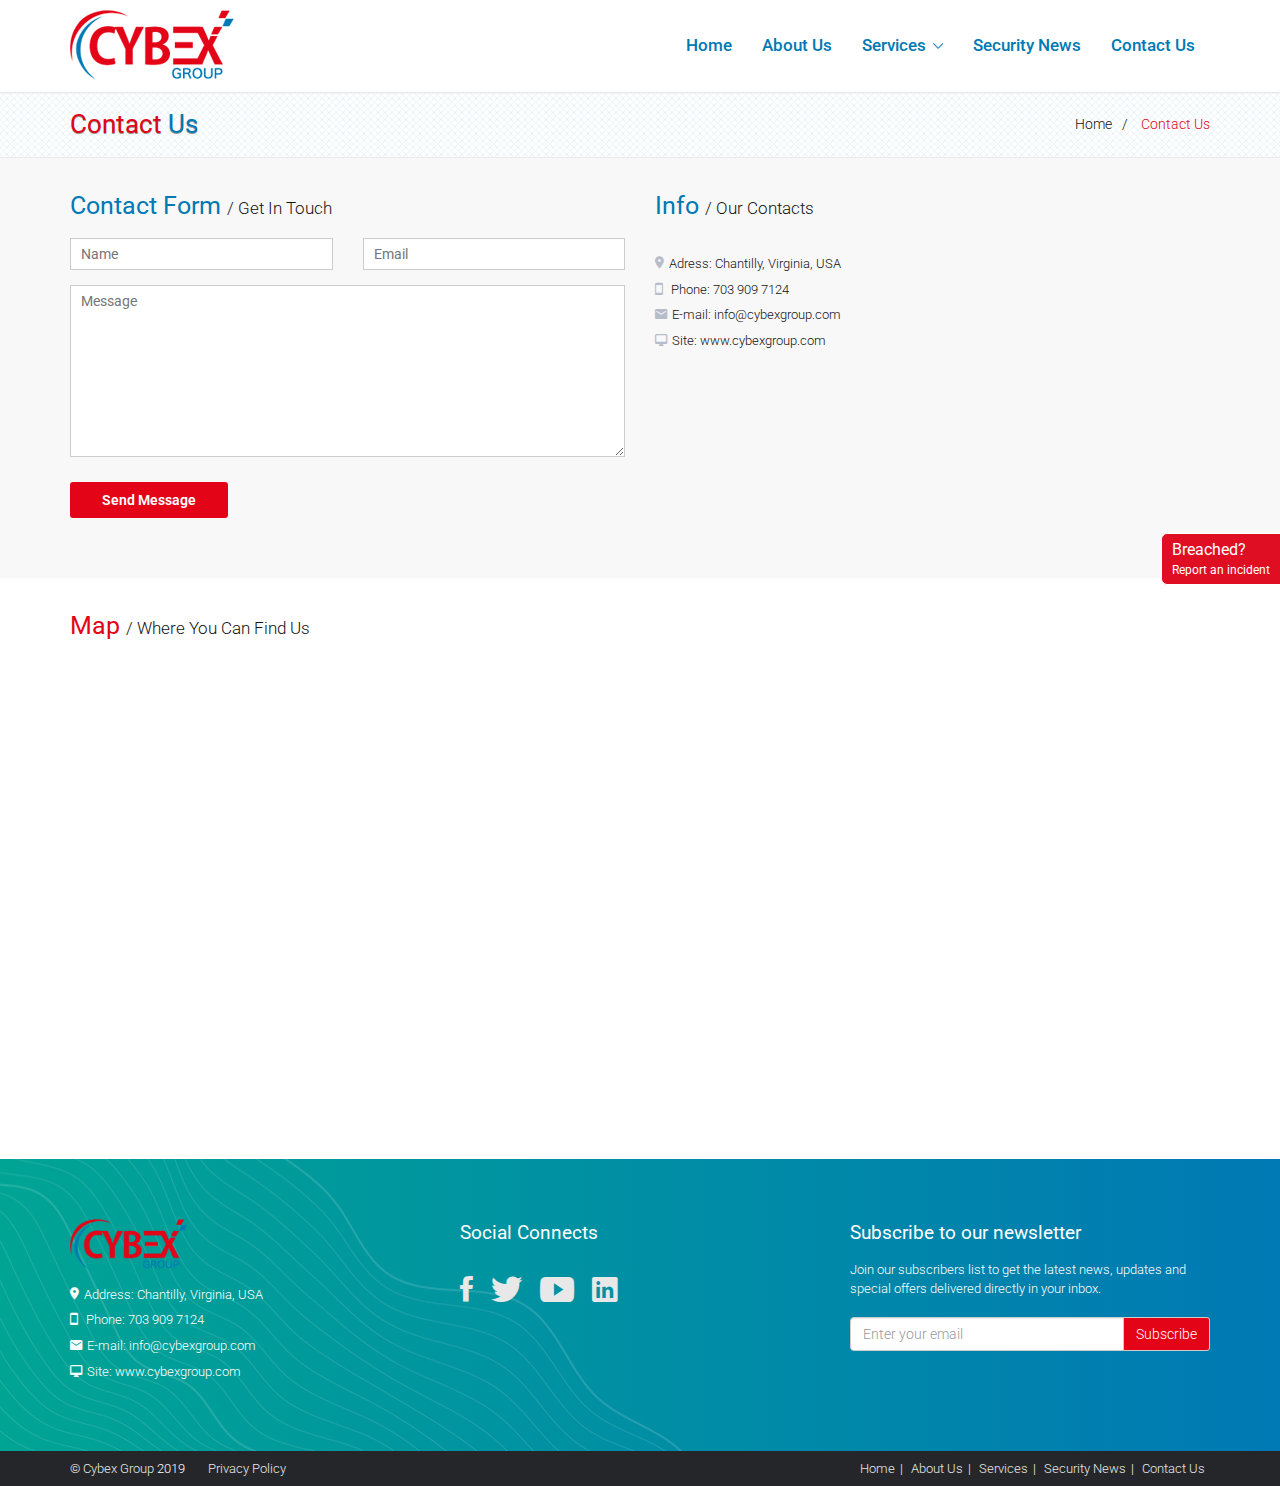
<file: cybexgroup/contact-us_.html>
<!DOCTYPE html>
<html lang="en">
<head>
	<meta charset="utf-8">
	<meta content="width=device-width, initial-scale=1, maximum-scale=1" name="viewport">
	<title>Cybex Group</title>
	<meta name="description" content="Cybex Group"> 
	<meta name="author" content="">
	<link rel="shortcut icon" href="images/shourtcut.png">
	<link rel="stylesheet" href="libs/bootstrap/css/bootstrap.min.css" />
	<link rel="stylesheet" href="libs/ionicons/css/ionicons.min.css" />
	<link rel="stylesheet" href="libs/owl-carousel/owl.carousel.css" />
	<link rel="stylesheet" href="libs/magnific-popup/magnific-popup.css" />
	<link rel="stylesheet" href="style.css" />
	<link href='https://fonts.googleapis.com/css?family=Roboto:400,100,100italic,300,300italic,400italic,500,500italic,700,700italic,900,900italic' rel='stylesheet' type='text/css'>
	<script src="https://ajax.googleapis.com/ajax/libs/jquery/2.2.2/jquery.min.js"></script>
	<script type="text/javascript">
$(function(){
	$('#resourceform').submit(function(){				  
		var action = $(this).attr('action');
		$.post(action, { 
			name: $('#name').val(),
			email: $('#email').val(),
			company: $('#company').val(),
			subject: $('#subject').val(),
			message: $('#message').val(),
			captcha: $('#captcha').val()
		},
			function(data){
				$('#resourceform #submit').attr('disabled','');
				$('.response').remove();
				$('#resourceform').before('<p class="response">'+data+'</p>');
				$('.resourceform').slideDown();
				if(data=='Message sent!') $('#resourceform').slideUp();
			}
		); 
		return false;
	});
});
// ]]>
</script>
<style>
.success{
    color: #4F8A10;
    background-color: #dff0d8;
    border: 1px solid #d6e9c6;
    padding: 10px 15px;
    display: inline-block;
}
</style>
</head>
<body>
	<header>
		<nav class="navbar navbar-default">
			<div class="container">
				<div class="navbar-header">
					<button type="button" class="navbar-toggle collapsed" data-toggle="collapse" data-target="#bs-example-navbar-collapse-1">
						<span class="sr-only">Toggle navigation</span>
						<span class="icon-bar"></span>
						<span class="icon-bar"></span>
						<span class="icon-bar"></span>
					</button>
					<a class="navbar-brand" href="index.html"><img src="images/logo.png" alt="Cybex Group"></a>
				</div>
				<div class="collapse navbar-collapse" id="bs-example-navbar-collapse-1">
					<ul class="nav navbar-nav navbar-right">
						<li><a href="index.html">Home</a></li>
							<li><a href="about-us.html">About Us</a></li>
						<li class="dropdown">
							<a class="dropdown-toggle" data-toggle="dropdown" role="button" aria-expanded="false" onclick="window.location.href='services.html';">Services <span class="ion-ios-arrow-down"></span></a>
							<ul class="dropdown-menu" role="menu">
								<li><a href="cyber-security.html">Cyber Security</a></li>
								<li><a href="cloud-strategy.html">Cloud Strategy and Solutions</a></li>
								<li><a href="security-expert.html">Cybex Experts</a></li>
								<li><a href="database-solutions.html">Database Solutions</a></li>
								<li><a href="it-enterprise.html">IT Enterprise Solutions</a></li>
								<li><a href="upgrade-migartion.html">Upgrades and Migrations</a></li>	
							</ul>
						</li>
						<li><a href="security-news.html">Security News</a></li>
							<li><a href="contact-us.html">Contact Us</a></li>
					</ul>
				</div>
			</div>
		</nav>
	</header>
	<div class="breadcrumbs-section">
		<div class="container">
			<div class="row">
				<div class="col-sm-6">
					<div class="breadcrumbs-sec-title">
						<span class="red">Contact</span><span class="blue"> Us</span>
					</div>
				</div>
				<div class="col-sm-6">
					<div class="breadcrumbs-sec-crumbs">
						<a href="index.html">Home</a>
						<span>Contact Us</span>
					</div>
				</div>
			</div>
		</div>
	</div>

	<div class="contactform-info-section" id="contact-form">
		<div class="container" >
			<div class="row">
				<div class="col-sm-6">
					<div class="contact-form-section" name="write" id="write">
						<div class="section-title-left">Contact Form <span class="section-subtitle">Get In Touch</span></div>
					<form action="contact.php" method="post" id="resourceform" >
							
							<div class="row">
								<div class="col-sm-6">
									<input type="text" id="name" name="name" placeholder="Name">
									 <input id="captcha" name="captcha" type="text" style="display:none" />
								</div>
								<div class="col-sm-6">
									<input type="text"  id="email" name="email" placeholder="Email" required>
								</div>
								
							</div>																				
							<textarea id="message" name="message" rows="8" placeholder="Message" required></textarea>
							<button type="submit" class="btn btn-default">Send Message</button>
						</form>
					</div>
				</div>
				<div class="col-sm-6">
					<div class="info-section">
						<div class="section-title-left">Info <span class="section-subtitle">Our Contacts</span></div>
						<ul class="footer-contacts">
							<li><i class="ion-android-pin"></i>Adress: Chantilly, Virginia, USA</li>
						<li><i class="ion-android-phone-portrait"></i> Phone: 703 909 7124</li>
						<li><i class="ion-android-mail"></i>E-mail: info@cybexgroup.com</li>
						<li><i class="ion-android-desktop"></i>Site: www.cybexgroup.com</li>
					</ul>
					</div>
				</div>
			</div>
		</div>
	</div>
		<div class="map-section">
		<div class="container">
			<div class="section-title">Map <span class="section-subtitle">Where You Can Find Us</span></div>
			<div class="row">
			<div class="col-md-1"></div>
				<div class="col-md-10">
					<div id="map"><iframe src="https://www.google.com/maps/embed?pb=!1m18!1m12!1m3!1d49695.60212057409!2d-77.44203798805232!3d38.878810770645785!2m3!1f0!2f0!3f0!3m2!1i1024!2i768!4f13.1!3m3!1m2!1s0x89b6415619677219%3A0x4041f0fc4316ad83!2sChantilly%2C+VA%2C+USA!5e0!3m2!1sen!2snp!4v1530595533089" width="100%" height="450" frameborder="0" style="border:0" allowfullscreen></iframe></div>
				</div>
					<div class="col-md-1"></div>
			</div>
		</div>
	</div>
	<a href="contact-us.html"><div class="breached-box"><span>Breached?</span><br/> Report an incident</div></a>
		<footer >
	<div class="footer-bg">
		<div class="container" >
			<div class="row">
				<div class="col-sm-4">
					<a href="index.html">
						<img class="footer-logo" src="images/logo.png" alt="Cybex Group">
					</a>
					<ul class="footer-contacts">
						<li><i class="ion-android-pin"></i>Address: Chantilly, Virginia, USA</li>
						<li><i class="ion-android-phone-portrait"></i> Phone: 703 909 7124</li>
						<li><i class="ion-android-mail"></i>E-mail: info@cybexgroup.com</li>
						<li><i class="ion-android-desktop"></i>Site: www.cybexgroup.com</li>
						<!--<li><i class="ion-android-time"></i>Open: from 8 am to 6 pm</li>-->
					</ul>
				</div>
					<div class="col-sm-4">
						<div class="footer-title">Social Connects</div>
						<ul class="footer-social">
						<li><a href="#"><i class="ion-social-facebook"></i></a></li>
							<li><a href="#"><i class="ion-social-twitter"></i></a></li>
							<li><a href="#"><i class="ion-social-youtube"></i></a></li>
							<li><a href="#"><i class="ion-social-linkedin"></i></a></li>
					</ul>
				</div>
				<div class="col-sm-4">
					<div class="footer-title">Subscribe to our newsletter</div>
					Join our subscribers list to get the latest news, updates and special offers delivered directly in your inbox.<br/><br/>
					 <div class="input-group">
                            <input type="email" class="form-control" placeholder="Enter your email" required>
                            <span class="input-group-btn">
                                <input type="submit" class="btn btn-red" value="Subscribe">
                            </span>
                        </div>
					
				</div>
			</div>
		</div>

		</div>					
				<div class="footer-bottom">
			<div class="container">
				<div class="row">
					<div class="col-sm-6">
						<div>
							 © <a href="index.html">Cybex Group</a> 2019  <a href="privacy-policy.html" class="pp-link">Privacy Policy</a>
						</div>
					</div>
					<div class="col-sm-6">
						<ul class="footer-menu">
							<li><a href="index.html">Home</a></li>
							<li><a href="about-us.html">About Us</a></li>
							<li><a href="services.html">Services</a></li>
							<li><a href="security-news.html">Security News</a></li>
							<li><a href="contact-us.html">Contact Us</a></li>
						</ul>
					</div>
				</div>
			</div>
		</div>
	</footer>
	<script src="https://ajax.googleapis.com/ajax/libs/jquery/2.2.2/jquery.min.js"></script>
	<script src="libs/bootstrap/js/bootstrap.min.js"></script>
	<script src="libs/owl-carousel/owl.carousel.min.js"></script>
	<script src="libs/circle-progress/circle-progress.js"></script>
	<script src="libs/magnific-popup/jquery.magnific-popup.min.js"></script>
	<script src="main.js"></script>  
</body>
</html>
</file>
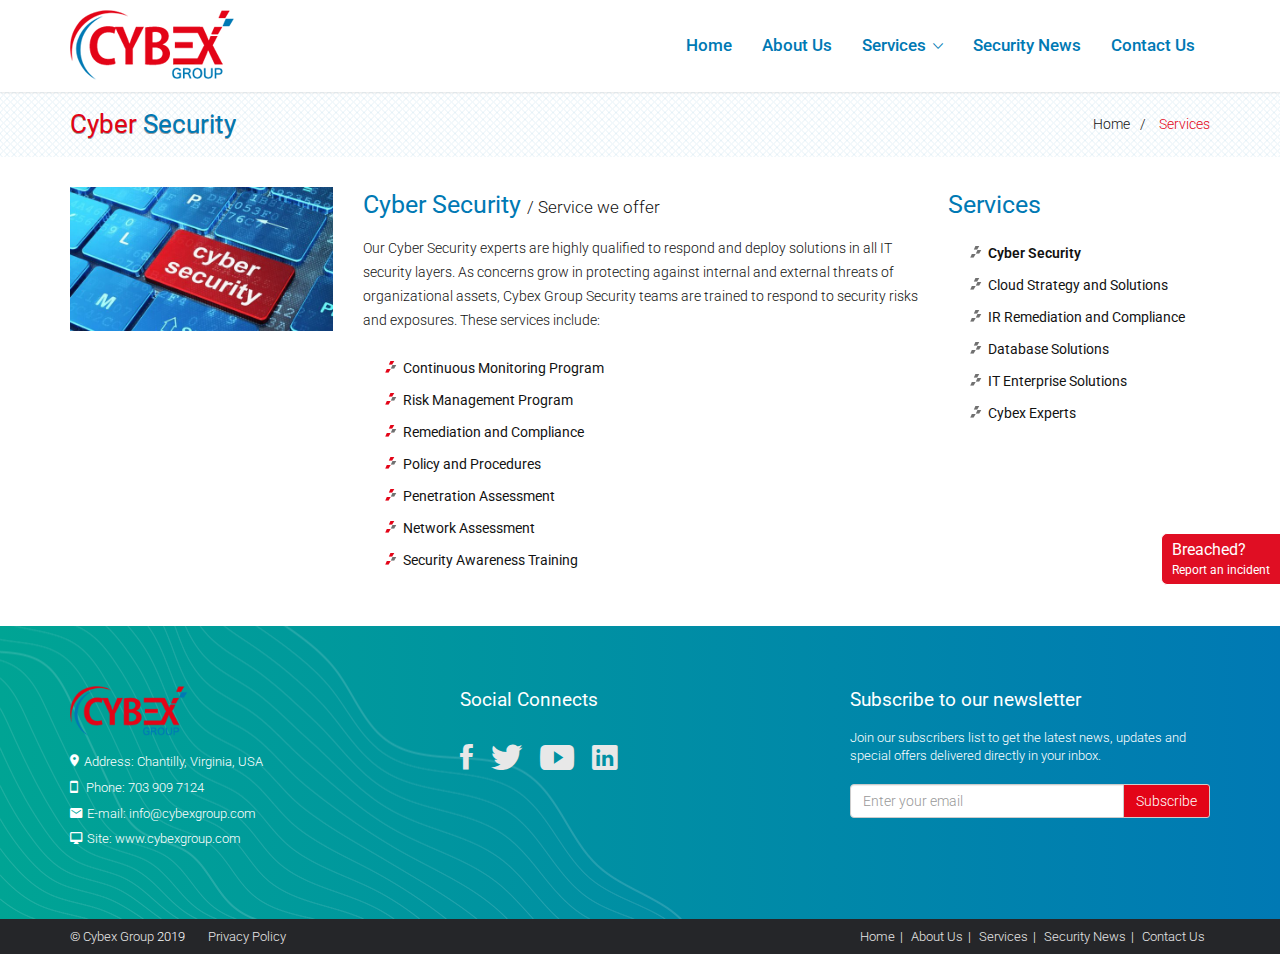
<file: cybexgroup/cyber-security.html>
<!DOCTYPE html>
<html lang="en">

<head>
    <meta charset="utf-8">
    <meta content="width=device-width, initial-scale=1, maximum-scale=1" name="viewport">
    <title>Cybex Group</title>
    <meta name="description" content="Cybex Group">
    <meta name="author" content="">
    <link rel="shortcut icon" href="images/shourtcut.png">
    <link rel="stylesheet" href="libs/bootstrap/css/bootstrap.min.css" />
    <link rel="stylesheet" href="libs/ionicons/css/ionicons.min.css" />
    <link rel="stylesheet" href="libs/owl-carousel/owl.carousel.css" />
    <link rel="stylesheet" href="libs/magnific-popup/magnific-popup.css" />
    <link rel="stylesheet" href="style.css" />
    <link href='https://fonts.googleapis.com/css?family=Roboto:400,100,100italic,300,300italic,400italic,500,500italic,700,700italic,900,900italic' rel='stylesheet' type='text/css'>
</head>

<body>
    <header>

        <nav class="navbar navbar-default">
            <div class="container">

                <div class="navbar-header">
                    <button type="button" class="navbar-toggle collapsed" data-toggle="collapse" data-target="#bs-example-navbar-collapse-1">
						<span class="sr-only">Toggle navigation</span>
						<span class="icon-bar"></span>
						<span class="icon-bar"></span>
						<span class="icon-bar"></span>
					</button>
                    <a class="navbar-brand" href="index.html"><img src="images/logo.png" alt="Cybex Group"></a>
                </div>
                <div class="collapse navbar-collapse" id="bs-example-navbar-collapse-1">
                    <ul class="nav navbar-nav navbar-right">




                        <li><a href="index.html">Home</a></li>
                        <li><a href="about-us.html">About Us</a></li>
                        <li class="dropdown">
                            <a class="dropdown-toggle" data-toggle="dropdown" role="button" aria-expanded="false" onclick="window.location.href='services.html';">Services <span class="ion-ios-arrow-down"></span></a>
                            <ul class="dropdown-menu" role="menu">
                                <li><a href="cyber-security.html">Cyber Security</a></li>
                                <li><a href="cloud-strategy.html">Cloud Strategy and Solutions</a></li>
                                <li><a href="ir-remediation.html">IR Remediation and Compliance</a></li>
                                <li><a href="database-solutions.html">Database Solutions</a></li>
                                <li><a href="it-enterprise.html">IT Enterprise Solutions</a></li>
                                <li><a href="security-expert.html">Cybex Experts</a></li>

                            </ul>
                        </li>
                        <li><a href="security-news.html">Security News</a></li>
                        <li><a href="contact-us.html">Contact Us</a></li>
                    </ul>
                </div>
            </div>
        </nav>
    </header>
    <div class="breadcrumbs-section">
        <div class="container">
            <div class="row">
                <div class="col-sm-6">
                    <div class="breadcrumbs-sec-title">
                        <span class="red">Cyber</span> <span class="blue">Security</span>
                    </div>
                </div>
                <div class="col-sm-6">
                    <div class="breadcrumbs-sec-crumbs">
                        <a href="index.html">Home</a>
                        <span>Services</span>
                    </div>
                </div>
            </div>
        </div>
    </div>
    <div class="introduction-section">
        <div class="container">
            <div class="row">
                <div class="col-sm-3 col-xs-12   ">
                    <img src="images/cyber-security.jpg" alt="Cyber Security">
                </div>
                <div class="col-sm-6">
                    <div class="section-title-left">
                        Cyber Security
                        <span class="section-subtitle">Service we offer</span>
                    </div>
                    <div class="introduction-text">
                        Our Cyber Security experts are highly qualified to respond and deploy solutions in all IT security layers. As concerns grow in protecting against internal and external threats of organizational assets, Cybex Group Security teams are trained to respond
                        to security risks and exposures. These services include:
                    </div><br/>
                    <ul class="cia-bullets">
                        <li>Continuous Monitoring Program</li>
                        <li>Risk Management Program</li>
                        <li>Remediation and Compliance</li>
                        <li>Policy and Procedures</li>
                        <li>Penetration Assessment</li>
                        <li>Network Assessment</li>
                        <li>Security Awareness Training</li>
                    </ul><br/>
                </div>
                <div class="col-sm-3">
                    <div class="section-title-left">
                        Services

                    </div>
                    <ul class="cia-bullets-grey right-menu">
                        <li><a href="cyber-security.html" class="bold">Cyber Security</a></li>
                        <li><a href="cloud-strategy.html">Cloud Strategy and Solutions</a></li>
                        <li><a href="ir-remediation.html">IR Remediation and Compliance</a></li>
                        <li><a href="database-solutions.html">Database Solutions</a></li>
                        <li><a href="it-enterprise.html">IT Enterprise Solutions</a></li>
                        <li><a href="security-expert.html">Cybex Experts</a></li>

                    </ul>
                </div>
            </div>
        </div>
    </div>
    <a href="contact-us.html">
        <div class="breached-box"><span>Breached?</span><br/> Report an incident</div>
    </a>
    <footer>
        <div class="footer-bg">
            <div class="container">
                <div class="row">
                    <div class="col-sm-4">
                        <a href="index.html">
                            <img class="footer-logo" src="images/logo.png" alt="Cybex Group">
                        </a>
                        <ul class="footer-contacts">
                            <li><i class="ion-android-pin"></i>Address: Chantilly, Virginia, USA</li>
                            <li><i class="ion-android-phone-portrait"></i> Phone: 703 909 7124</li>
                            <li><i class="ion-android-mail"></i>E-mail: info@cybexgroup.com</li>
                            <li><i class="ion-android-desktop"></i>Site: www.cybexgroup.com</li>
                            <!--<li><i class="ion-android-time"></i>Open: from 8 am to 6 pm</li>-->
                        </ul>
                    </div>
                    <div class="col-sm-4">
                        <div class="footer-title">Social Connects</div>
                        <ul class="footer-social">
                            <li><a href="#"><i class="ion-social-facebook"></i></a></li>
                            <li><a href="#"><i class="ion-social-twitter"></i></a></li>
                            <li><a href="#"><i class="ion-social-youtube"></i></a></li>
                            <li><a href="#"><i class="ion-social-linkedin"></i></a></li>
                        </ul>
                    </div>
                    <div class="col-sm-4">
                        <div class="footer-title">Subscribe to our newsletter</div>
                        Join our subscribers list to get the latest news, updates and special offers delivered directly in your inbox.<br/><br/>
                        <div class="input-group">
                            <input type="email" class="form-control" placeholder="Enter your email" required>
                            <span class="input-group-btn">
                                <input type="submit" class="btn btn-red" value="Subscribe">
                            </span>
                        </div>

                    </div>
                </div>
            </div>

        </div>
        <div class="footer-bottom">
            <div class="container">
                <div class="row">
                    <div class="col-sm-6">
                        <div>
                            © <a href="index.html">Cybex Group</a> 2019 <a href="privacy-policy.html" class="pp-link">Privacy Policy</a>
                        </div>
                    </div>
                    <div class="col-sm-6">
                        <ul class="footer-menu">
                            <li><a href="index.html">Home</a></li>
                            <li><a href="about-us.html">About Us</a></li>
                            <li><a href="services.html">Services</a></li>
                            <li><a href="security-news.html">Security News</a></li>
                            <li><a href="contact-us.html">Contact Us</a></li>
                        </ul>
                    </div>
                </div>
            </div>
        </div>
    </footer>
    <script src="https://ajax.googleapis.com/ajax/libs/jquery/2.2.2/jquery.min.js"></script>
    <script src="libs/bootstrap/js/bootstrap.min.js"></script>
    <script src="libs/owl-carousel/owl.carousel.min.js"></script>
    <script src="libs/circle-progress/circle-progress.js"></script>
    <script src="libs/magnific-popup/jquery.magnific-popup.min.js"></script>
    <script src="main.js"></script>
</body>

</html>
</file>
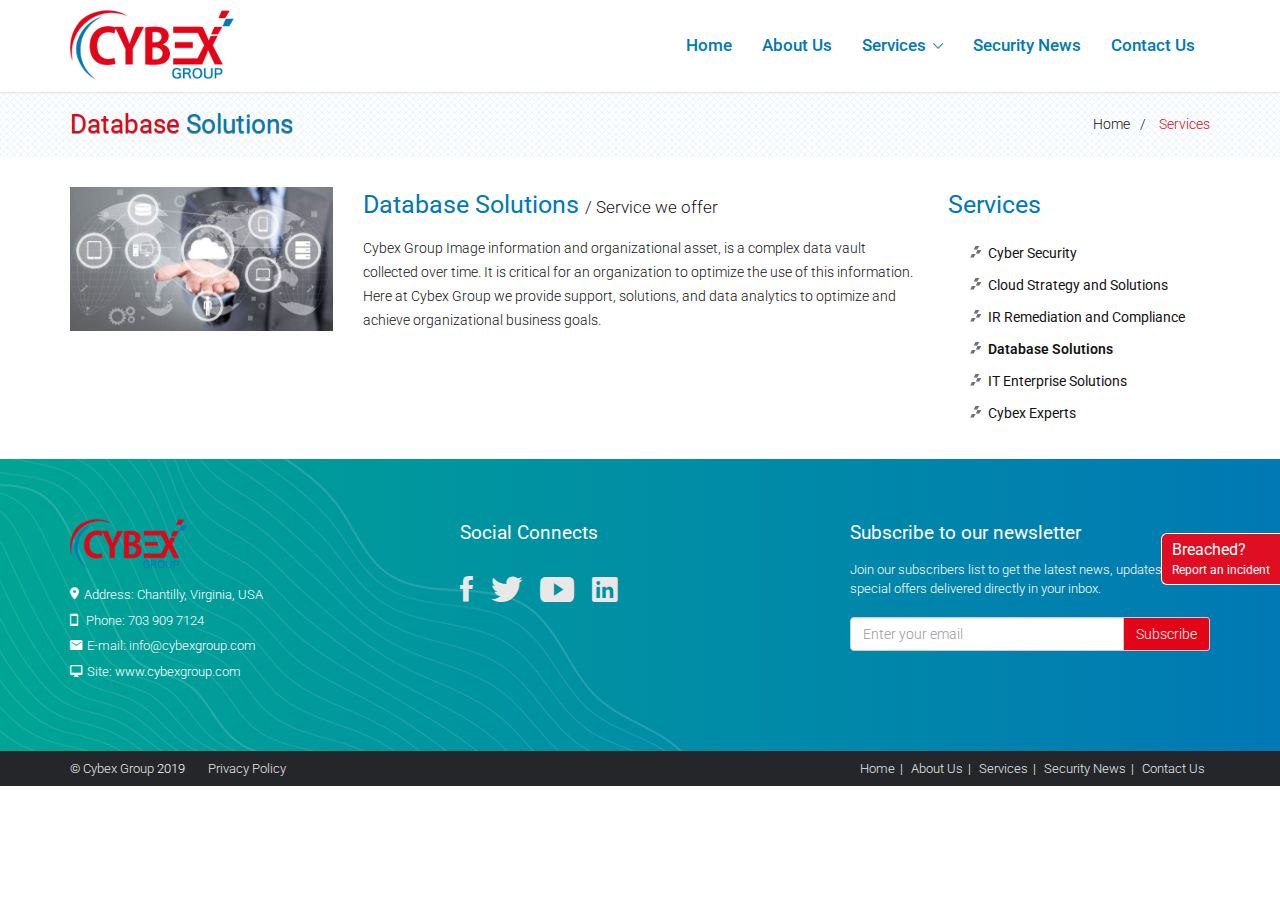
<file: cybexgroup/database-solutions.html>
<!DOCTYPE html>
<html lang="en">

<head>
    <meta charset="utf-8">
    <meta content="width=device-width, initial-scale=1, maximum-scale=1" name="viewport">
    <title>Cybex Group</title>
    <meta name="description" content="Cybex Group">
    <meta name="author" content="">
    <link rel="shortcut icon" href="images/shourtcut.png">
    <link rel="stylesheet" href="libs/bootstrap/css/bootstrap.min.css" />
    <link rel="stylesheet" href="libs/ionicons/css/ionicons.min.css" />
    <link rel="stylesheet" href="libs/owl-carousel/owl.carousel.css" />
    <link rel="stylesheet" href="libs/magnific-popup/magnific-popup.css" />
    <link rel="stylesheet" href="style.css" />
    <link href='https://fonts.googleapis.com/css?family=Roboto:400,100,100italic,300,300italic,400italic,500,500italic,700,700italic,900,900italic' rel='stylesheet' type='text/css'>
</head>

<body>
    <header>

        <nav class="navbar navbar-default">
            <div class="container">

                <div class="navbar-header">
                    <button type="button" class="navbar-toggle collapsed" data-toggle="collapse" data-target="#bs-example-navbar-collapse-1">
						<span class="sr-only">Toggle navigation</span>
						<span class="icon-bar"></span>
						<span class="icon-bar"></span>
						<span class="icon-bar"></span>
					</button>
                    <a class="navbar-brand" href="index.html"><img src="images/logo.png" alt="Cybex Group"></a>
                </div>
                <div class="collapse navbar-collapse" id="bs-example-navbar-collapse-1">
                    <ul class="nav navbar-nav navbar-right">
                        <li><a href="index.html">Home</a></li>
                        <li><a href="about-us.html">About Us</a></li>
                        <li class="dropdown">
                            <a class="dropdown-toggle" data-toggle="dropdown" role="button" aria-expanded="false" onclick="window.location.href='services.html';">Services <span class="ion-ios-arrow-down"></span></a>
                            <ul class="dropdown-menu" role="menu">
                                <li><a href="cyber-security.html">Cyber Security</a></li>
                                <li><a href="cloud-strategy.html">Cloud Strategy and Solutions</a></li>
                                <li><a href="ir-remediation.html">IR Remediation and Compliance</a></li>
                                <li><a href="database-solutions.html">Database Solutions</a></li>
                                <li><a href="it-enterprise.html">IT Enterprise Solutions</a></li>
                                <li><a href="security-expert.html">Cybex Experts</a></li>

                            </ul>
                        </li>
                        <li><a href="security-news.html">Security News</a></li>
                        <li><a href="contact-us.html">Contact Us</a></li>
                    </ul>
                </div>
            </div>
        </nav>
    </header>
    <div class="breadcrumbs-section">
        <div class="container">
            <div class="row">
                <div class="col-sm-6">
                    <div class="breadcrumbs-sec-title">
                        <span class="red">Database </span> <span class="blue">Solutions</span>
                    </div>
                </div>
                <div class="col-sm-6">
                    <div class="breadcrumbs-sec-crumbs">
                        <a href="index.html">Home</a>
                        <span>Services</span>
                    </div>
                </div>
            </div>
        </div>
    </div>
    <div class="introduction-section">
        <div class="container">
            <div class="row">
                <div class="col-sm-3 col-xs-12   ">

                    <img src="images/database-solutions.jpg" alt="Database Solutions">


                </div>
                <div class="col-sm-6">
                    <div class="section-title-left">
                        Database Solutions
                        <span class="section-subtitle">Service we offer</span>
                    </div>
                    <div class="introduction-text">
                        Cybex Group Image information and organizational asset, is a complex data vault collected over time. It is critical for an organization to optimize the use of this information. Here at Cybex Group we provide support, solutions, and data analytics to optimize
                        and achieve organizational business goals.
                    </div><br/>

                </div>
                <div class="col-sm-3">
                    <div class="section-title-left">
                        Services

                    </div>
                    <ul class="cia-bullets-grey right-menu">
                        <li><a href="cyber-security.html">Cyber Security</a></li>
                        <li><a href="cloud-strategy.html">Cloud Strategy and Solutions</a></li>
                        <li><a href="ir-remediation.html">IR Remediation and Compliance</a></li>
                        <li><a href="database-solutions.html" class="bold">Database Solutions</a></li>
                        <li><a href="it-enterprise.html">IT Enterprise Solutions</a></li>
                        <li><a href="security-expert.html">Cybex Experts</a></li>

                    </ul>
                </div>
            </div>
        </div>
    </div>
    <a href="contact-us.html">
        <div class="breached-box"><span>Breached?</span><br/> Report an incident</div>
    </a>

    <footer>
        <div class="footer-bg">
            <div class="container">
                <div class="row">
                    <div class="col-sm-4">
                        <a href="index.html">
                            <img class="footer-logo" src="images/logo.png" alt="Cybex Group">
                        </a>
                        <ul class="footer-contacts">
                            <li><i class="ion-android-pin"></i>Address: Chantilly, Virginia, USA</li>
                            <li><i class="ion-android-phone-portrait"></i> Phone: 703 909 7124</li>
                            <li><i class="ion-android-mail"></i>E-mail: info@cybexgroup.com</li>
                            <li><i class="ion-android-desktop"></i>Site: www.cybexgroup.com</li>
                            <!--<li><i class="ion-android-time"></i>Open: from 8 am to 6 pm</li>-->
                        </ul>
                    </div>
                    <div class="col-sm-4">
                        <div class="footer-title">Social Connects</div>
                        <ul class="footer-social">
                            <li><a href="#"><i class="ion-social-facebook"></i></a></li>
                            <li><a href="#"><i class="ion-social-twitter"></i></a></li>
                            <li><a href="#"><i class="ion-social-youtube"></i></a></li>
                            <li><a href="#"><i class="ion-social-linkedin"></i></a></li>
                        </ul>
                    </div>
                    <div class="col-sm-4">
                        <div class="footer-title">Subscribe to our newsletter</div>
                        Join our subscribers list to get the latest news, updates and special offers delivered directly in your inbox.<br/><br/>
                        <div class="input-group">
                            <input type="email" class="form-control" placeholder="Enter your email" required>
                            <span class="input-group-btn">
                                <input type="submit" class="btn btn-red" value="Subscribe">
                            </span>
                        </div>

                    </div>
                </div>
            </div>

        </div>
        <div class="footer-bottom">
            <div class="container">
                <div class="row">
                    <div class="col-sm-6">
                        <div>
                            © <a href="index.html">Cybex Group</a> 2019 <a href="privacy-policy.html" class="pp-link">Privacy Policy</a>
                        </div>
                    </div>
                    <div class="col-sm-6">
                        <ul class="footer-menu">
                            <li><a href="index.html">Home</a></li>
                            <li><a href="about-us.html">About Us</a></li>
                            <li><a href="services.html">Services</a></li>
                            <li><a href="security-news.html">Security News</a></li>
                            <li><a href="contact-us.html">Contact Us</a></li>
                        </ul>
                    </div>
                </div>
            </div>
        </div>
    </footer>
    <script src="https://ajax.googleapis.com/ajax/libs/jquery/2.2.2/jquery.min.js"></script>
    <script src="libs/bootstrap/js/bootstrap.min.js"></script>
    <script src="libs/owl-carousel/owl.carousel.min.js"></script>
    <script src="libs/circle-progress/circle-progress.js"></script>
    <script src="libs/magnific-popup/jquery.magnific-popup.min.js"></script>
    <script src="main.js"></script>
</body>

</html>
</file>
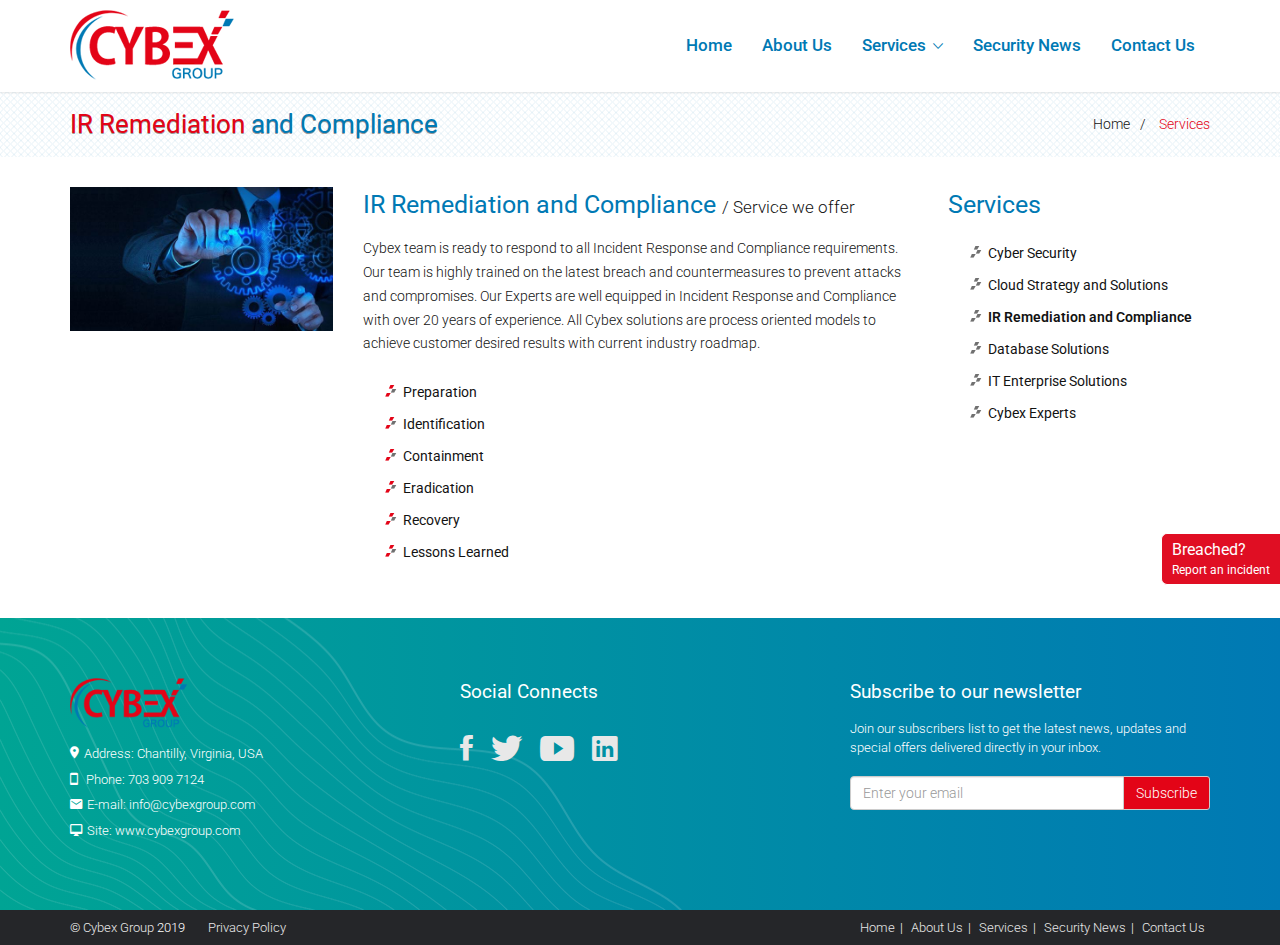
<file: cybexgroup/ir-remediation.html>
<!DOCTYPE html>
<html lang="en">

<head>
    <meta charset="utf-8">
    <meta content="width=device-width, initial-scale=1, maximum-scale=1" name="viewport">
    <title>Cybex Group</title>
    <meta name="description" content="Cybex Group">
    <meta name="author" content="">
    <link rel="shortcut icon" href="images/shourtcut.png">
    <link rel="stylesheet" href="libs/bootstrap/css/bootstrap.min.css" />
    <link rel="stylesheet" href="libs/ionicons/css/ionicons.min.css" />
    <link rel="stylesheet" href="libs/owl-carousel/owl.carousel.css" />
    <link rel="stylesheet" href="libs/magnific-popup/magnific-popup.css" />
    <link rel="stylesheet" href="style.css" />
    <link href='https://fonts.googleapis.com/css?family=Roboto:400,100,100italic,300,300italic,400italic,500,500italic,700,700italic,900,900italic' rel='stylesheet' type='text/css'>
</head>

<body>
    <header>
        <nav class="navbar navbar-default">
            <div class="container">

                <div class="navbar-header">
                    <button type="button" class="navbar-toggle collapsed" data-toggle="collapse" data-target="#bs-example-navbar-collapse-1">
						<span class="sr-only">Toggle navigation</span>
						<span class="icon-bar"></span>
						<span class="icon-bar"></span>
						<span class="icon-bar"></span>
					</button>
                    <a class="navbar-brand" href="index.html"><img src="images/logo.png" alt="Cybex Group"></a>
                </div>
                <div class="collapse navbar-collapse" id="bs-example-navbar-collapse-1">
                    <ul class="nav navbar-nav navbar-right">
                        <li><a href="index.html">Home</a></li>
                        <li><a href="about-us.html">About Us</a></li>
                        <li class="dropdown">
                            <a class="dropdown-toggle" data-toggle="dropdown" role="button" aria-expanded="false" onclick="window.location.href='services.html';">Services <span class="ion-ios-arrow-down"></span></a>
                            <ul class="dropdown-menu" role="menu">
                                <li><a href="cyber-security.html">Cyber Security</a></li>
                                <li><a href="cloud-strategy.html">Cloud Strategy and Solutions</a></li>
                                <li><a href="ir-remediation.html">IR Remediation and Compliance</a></li>
                                <li><a href="database-solutions.html">Database Solutions</a></li>
                                <li><a href="it-enterprise.html">IT Enterprise Solutions</a></li>
                                <li><a href="security-expert.html">Cybex Experts</a></li>

                            </ul>
                        </li>
                        <li><a href="security-news.html">Security News</a></li>
                        <li><a href="contact-us.html">Contact Us</a></li>
                    </ul>
                </div>
            </div>
        </nav>
    </header>
    <div class="breadcrumbs-section">
        <div class="container">
            <div class="row">
                <div class="col-sm-6">
                    <div class="breadcrumbs-sec-title">
                        <span class="red">IR Remediation</span> <span class="blue">and Compliance</span>
                    </div>
                </div>
                <div class="col-sm-6">
                    <div class="breadcrumbs-sec-crumbs">
                        <a href="index.html">Home</a>
                        <span>Services</span>
                    </div>
                </div>
            </div>
        </div>
    </div>
    <div class="introduction-section">
        <div class="container">
            <div class="row">
                <div class="col-sm-3 col-xs-12 ">
                    <img src="images/upgrade-migration.jpg" alt="IR Remediation and Compliance">
                </div>
                <div class="col-sm-6">
                    <div class="section-title-left">
                        IR Remediation and Compliance
                        <span class="section-subtitle">Service we offer</span>
                    </div>
                    <div class="introduction-text">
                        Cybex team is ready to respond to all Incident Response and Compliance requirements. Our team is highly trained on the latest breach and countermeasures to prevent attacks and compromises. Our Experts are well equipped in Incident Response and Compliance
                        with over 20 years of experience. All Cybex solutions are process oriented models to achieve customer desired results with current industry roadmap.
                    </div><br/>

                    <ul class="cia-bullets">
                        <li>Preparation</li>
                        <li>Identification</li>
                        <li>Containment</li>
                        <li>Eradication </li>
                        <li>Recovery </li>
                        <li>Lessons Learned</li>
                    </ul><br/>
                </div>
                <div class="col-sm-3">
                    <div class="section-title-left">
                        Services
                    </div>
                    <ul class="cia-bullets-grey right-menu">
                        <li><a href="cyber-security.html">Cyber Security</a></li>
                        <li><a href="cloud-strategy.html">Cloud Strategy and Solutions</a></li>
                        <li><a href="ir-remediation.html.html" class="bold">IR Remediation and Compliance</a></li>
                        <li><a href="database-solutions.html">Database Solutions</a></li>
                        <li><a href="it-enterprise.html">IT Enterprise Solutions</a></li>
                        <li><a href="security-expert.html">Cybex Experts</a></li>

                    </ul>
                </div>
            </div>
        </div>
    </div>
    <a href="contact-us.html">
        <div class="breached-box"><span>Breached?</span><br/> Report an incident</div>
    </a>
    <footer>
        <div class="footer-bg">
            <div class="container">
                <div class="row">
                    <div class="col-sm-4">
                        <a href="index.html">
                            <img class="footer-logo" src="images/logo.png" alt="Cybex Group">
                        </a>
                        <ul class="footer-contacts">
                            <li><i class="ion-android-pin"></i>Address: Chantilly, Virginia, USA</li>
                            <li><i class="ion-android-phone-portrait"></i> Phone: 703 909 7124</li>
                            <li><i class="ion-android-mail"></i>E-mail: info@cybexgroup.com</li>
                            <li><i class="ion-android-desktop"></i>Site: www.cybexgroup.com</li>
                            <!--<li><i class="ion-android-time"></i>Open: from 8 am to 6 pm</li>-->
                        </ul>
                    </div>
                    <div class="col-sm-4">
                        <div class="footer-title">Social Connects</div>
                        <ul class="footer-social">
                            <li><a href="#"><i class="ion-social-facebook"></i></a></li>
                            <li><a href="#"><i class="ion-social-twitter"></i></a></li>
                            <li><a href="#"><i class="ion-social-youtube"></i></a></li>
                            <li><a href="#"><i class="ion-social-linkedin"></i></a></li>
                        </ul>
                    </div>
                    <div class="col-sm-4">
                        <div class="footer-title">Subscribe to our newsletter</div>
                        Join our subscribers list to get the latest news, updates and special offers delivered directly in your inbox.<br/><br/>
                        <div class="input-group">
                            <input type="email" class="form-control" placeholder="Enter your email" required>
                            <span class="input-group-btn">
                                <input type="submit" class="btn btn-red" value="Subscribe">
                            </span>
                        </div>

                    </div>
                </div>
            </div>

        </div>
        <div class="footer-bottom">
            <div class="container">
                <div class="row">
                    <div class="col-sm-6">
                        <div>
                            © <a href="index.html">Cybex Group</a> 2019 <a href="privacy-policy.html" class="pp-link">Privacy Policy</a>
                        </div>
                    </div>
                    <div class="col-sm-6">
                        <ul class="footer-menu">
                            <li><a href="index.html">Home</a></li>
                            <li><a href="about-us.html">About Us</a></li>
                            <li><a href="services.html">Services</a></li>
                            <li><a href="security-news.html">Security News</a></li>
                            <li><a href="contact-us.html">Contact Us</a></li>
                        </ul>
                    </div>
                </div>
            </div>
        </div>
    </footer>
    <script src="https://ajax.googleapis.com/ajax/libs/jquery/2.2.2/jquery.min.js"></script>
    <script src="libs/bootstrap/js/bootstrap.min.js"></script>
    <script src="libs/owl-carousel/owl.carousel.min.js"></script>
    <script src="main.js"></script>
</body>

</html>
</file>
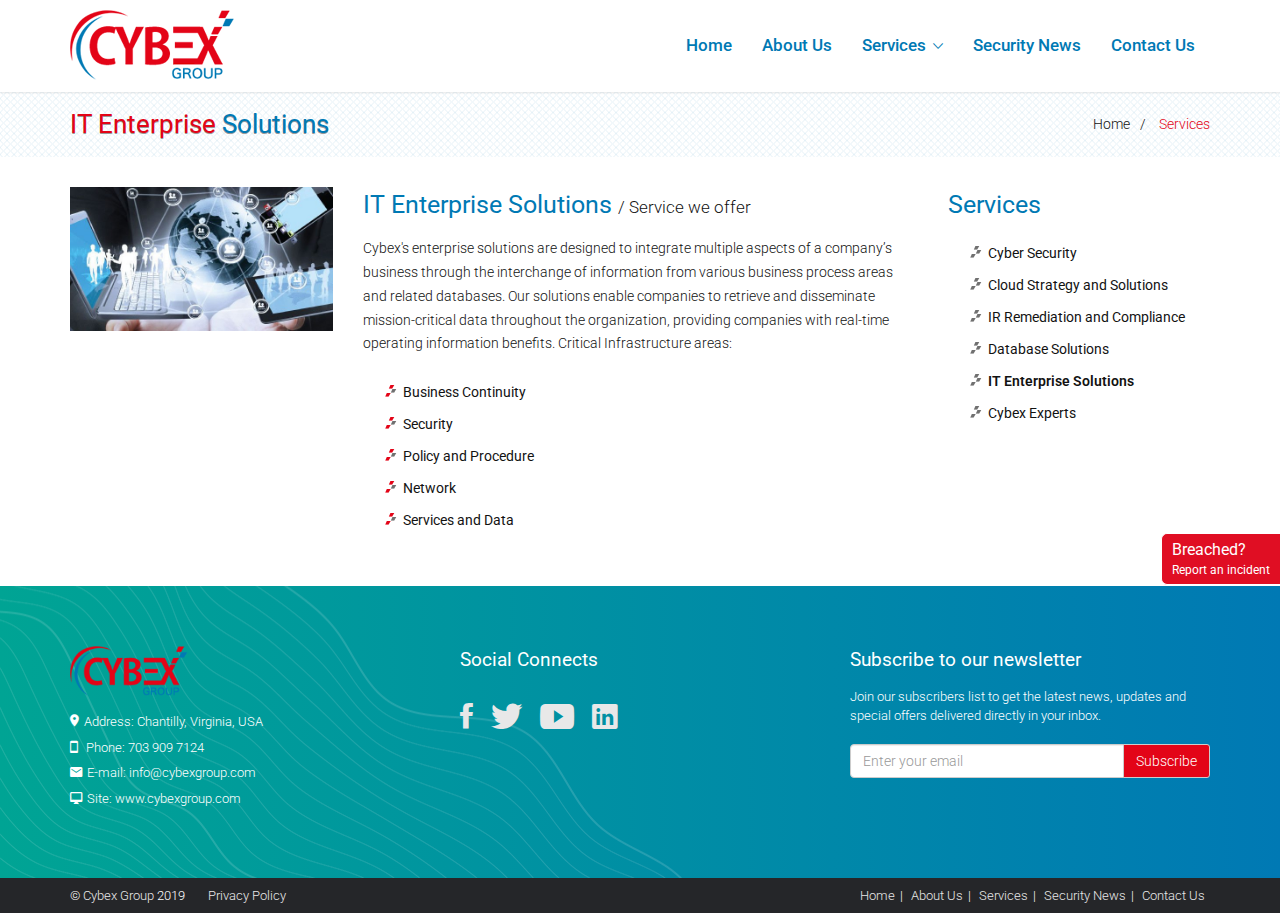
<file: cybexgroup/it-enterprise.html>
<!DOCTYPE html>
<html lang="en">

<head>
    <meta charset="utf-8">
    <meta content="width=device-width, initial-scale=1, maximum-scale=1" name="viewport">
    <title>Cybex Group</title>
    <meta name="description" content="Cybex Group">
    <meta name="author" content="">
    <link rel="shortcut icon" href="images/shourtcut.png">
    <link rel="stylesheet" href="libs/bootstrap/css/bootstrap.min.css" />
    <link rel="stylesheet" href="libs/ionicons/css/ionicons.min.css" />
    <link rel="stylesheet" href="libs/owl-carousel/owl.carousel.css" />
    <link rel="stylesheet" href="libs/magnific-popup/magnific-popup.css" />
    <link rel="stylesheet" href="style.css" />
    <link href='https://fonts.googleapis.com/css?family=Roboto:400,100,100italic,300,300italic,400italic,500,500italic,700,700italic,900,900italic' rel='stylesheet' type='text/css'>
</head>

<body>
    <header>
        <nav class="navbar navbar-default">
            <div class="container">

                <div class="navbar-header">
                    <button type="button" class="navbar-toggle collapsed" data-toggle="collapse" data-target="#bs-example-navbar-collapse-1">
						<span class="sr-only">Toggle navigation</span>
						<span class="icon-bar"></span>
						<span class="icon-bar"></span>
						<span class="icon-bar"></span>
					</button>
                    <a class="navbar-brand" href="index.html"><img src="images/logo.png" alt="Cybex Group"></a>
                </div>
                <div class="collapse navbar-collapse" id="bs-example-navbar-collapse-1">
                    <ul class="nav navbar-nav navbar-right">
                        <li><a href="index.html">Home</a></li>
                        <li><a href="about-us.html">About Us</a></li>
                        <li class="dropdown">
                            <a class="dropdown-toggle" data-toggle="dropdown" role="button" aria-expanded="false" onclick="window.location.href='services.html';">Services <span class="ion-ios-arrow-down"></span></a>
                            <ul class="dropdown-menu" role="menu">
                                <li><a href="cyber-security.html">Cyber Security</a></li>
                                <li><a href="cloud-strategy.html">Cloud Strategy and Solutions</a></li>
                                <li><a href="ir-remediation.html">IR Remediation and Compliance</a></li>
                                <li><a href="database-solutions.html">Database Solutions</a></li>
                                <li><a href="it-enterprise.html">IT Enterprise Solutions</a></li>
                                <li><a href="security-expert.html">Cybex Experts</a></li>

                            </ul>
                        </li>
                        <li><a href="security-news.html">Security News</a></li>
                        <li><a href="contact-us.html">Contact Us</a></li>
                    </ul>
                </div>
            </div>
        </nav>
    </header>
    <div class="breadcrumbs-section">
        <div class="container">
            <div class="row">
                <div class="col-sm-6">
                    <div class="breadcrumbs-sec-title">
                        <span class="red">IT Enterprise</span> <span class="blue">Solutions</span>
                    </div>
                </div>
                <div class="col-sm-6">
                    <div class="breadcrumbs-sec-crumbs">
                        <a href="index.html">Home</a>
                        <span>Services</span>
                    </div>
                </div>
            </div>
        </div>
    </div>
    <div class="introduction-section">
        <div class="container">
            <div class="row">
                <div class="col-sm-3 col-xs-12 ">

                    <img src="images/enterprise-solutions.jpg" alt="IT Enterprise Solutions">


                </div>
                <div class="col-sm-6">
                    <div class="section-title-left">
                        IT Enterprise Solutions
                        <span class="section-subtitle">Service we offer</span>
                    </div>
                    <div class="introduction-text">
                        Cybex's enterprise solutions are designed to integrate multiple aspects of a company’s business through the interchange of information from various business process areas and related databases. Our solutions enable companies to retrieve and disseminate
                        mission-critical data throughout the organization, providing companies with real-time operating information benefits. Critical Infrastructure areas:
                    </div><br/>
                    <ul class="cia-bullets">
                        <li>Business Continuity</li>
                        <li>Security</li>
                        <li>Policy and Procedure</li>
                        <li>Network</li>
                        <li>Services and Data</li>
                    </ul><br/>
                </div>
                <div class="col-sm-3">
                    <div class="section-title-left">
                        Services

                    </div>
                    <ul class="cia-bullets-grey right-menu">
                        <li><a href="cyber-security.html">Cyber Security</a></li>
                        <li><a href="cloud-strategy.html">Cloud Strategy and Solutions</a></li>
                        <li><a href="ir-remediation.html">IR Remediation and Compliance</a></li>
                        <li><a href="database-solutions.html">Database Solutions</a></li>
                        <li><a href="it-enterprise.html" class="bold">IT Enterprise Solutions</a></li>
                        <li><a href="security-expert.html">Cybex Experts</a></li>

                    </ul>
                </div>
            </div>
        </div>
    </div>
    <a href="contact-us.html">
        <div class="breached-box"><span>Breached?</span><br/> Report an incident</div>
    </a>
    <footer>
        <div class="footer-bg">
            <div class="container">
                <div class="row">
                    <div class="col-sm-4">
                        <a href="index.html">
                            <img class="footer-logo" src="images/logo.png" alt="Cybex Group">
                        </a>
                        <ul class="footer-contacts">
                            <li><i class="ion-android-pin"></i>Address: Chantilly, Virginia, USA</li>
                            <li><i class="ion-android-phone-portrait"></i> Phone: 703 909 7124</li>
                            <li><i class="ion-android-mail"></i>E-mail: info@cybexgroup.com</li>
                            <li><i class="ion-android-desktop"></i>Site: www.cybexgroup.com</li>
                            <!--<li><i class="ion-android-time"></i>Open: from 8 am to 6 pm</li>-->
                        </ul>
                    </div>
                    <div class="col-sm-4">
                        <div class="footer-title">Social Connects</div>
                        <ul class="footer-social">
                            <li><a href="#"><i class="ion-social-facebook"></i></a></li>
                            <li><a href="#"><i class="ion-social-twitter"></i></a></li>
                            <li><a href="#"><i class="ion-social-youtube"></i></a></li>
                            <li><a href="#"><i class="ion-social-linkedin"></i></a></li>
                        </ul>
                    </div>
                    <div class="col-sm-4">
                        <div class="footer-title">Subscribe to our newsletter</div>
                        Join our subscribers list to get the latest news, updates and special offers delivered directly in your inbox.<br/><br/>
                        <div class="input-group">
                            <input type="email" class="form-control" placeholder="Enter your email" required>
                            <span class="input-group-btn">
                                <input type="submit" class="btn btn-red" value="Subscribe">
                            </span>
                        </div>

                    </div>
                </div>
            </div>

        </div>
        <div class="footer-bottom">
            <div class="container">
                <div class="row">
                    <div class="col-sm-6">
                        <div>
                            © <a href="index.html">Cybex Group</a> 2019 <a href="privacy-policy.html" class="pp-link">Privacy Policy</a>
                        </div>
                    </div>
                    <div class="col-sm-6">
                        <ul class="footer-menu">
                            <li><a href="index.html">Home</a></li>
                            <li><a href="about-us.html">About Us</a></li>
                            <li><a href="services.html">Services</a></li>
                            <li><a href="security-news.html">Security News</a></li>
                            <li><a href="contact-us.html">Contact Us</a></li>
                        </ul>
                    </div>
                </div>
            </div>
        </div>
    </footer>
    <script src="https://ajax.googleapis.com/ajax/libs/jquery/2.2.2/jquery.min.js"></script>
    <script src="libs/bootstrap/js/bootstrap.min.js"></script>
    <script src="libs/owl-carousel/owl.carousel.min.js"></script>
    <script src="libs/circle-progress/circle-progress.js"></script>
    <script src="libs/magnific-popup/jquery.magnific-popup.min.js"></script>
    <script src="main.js"></script>
</body>

</html>
</file>
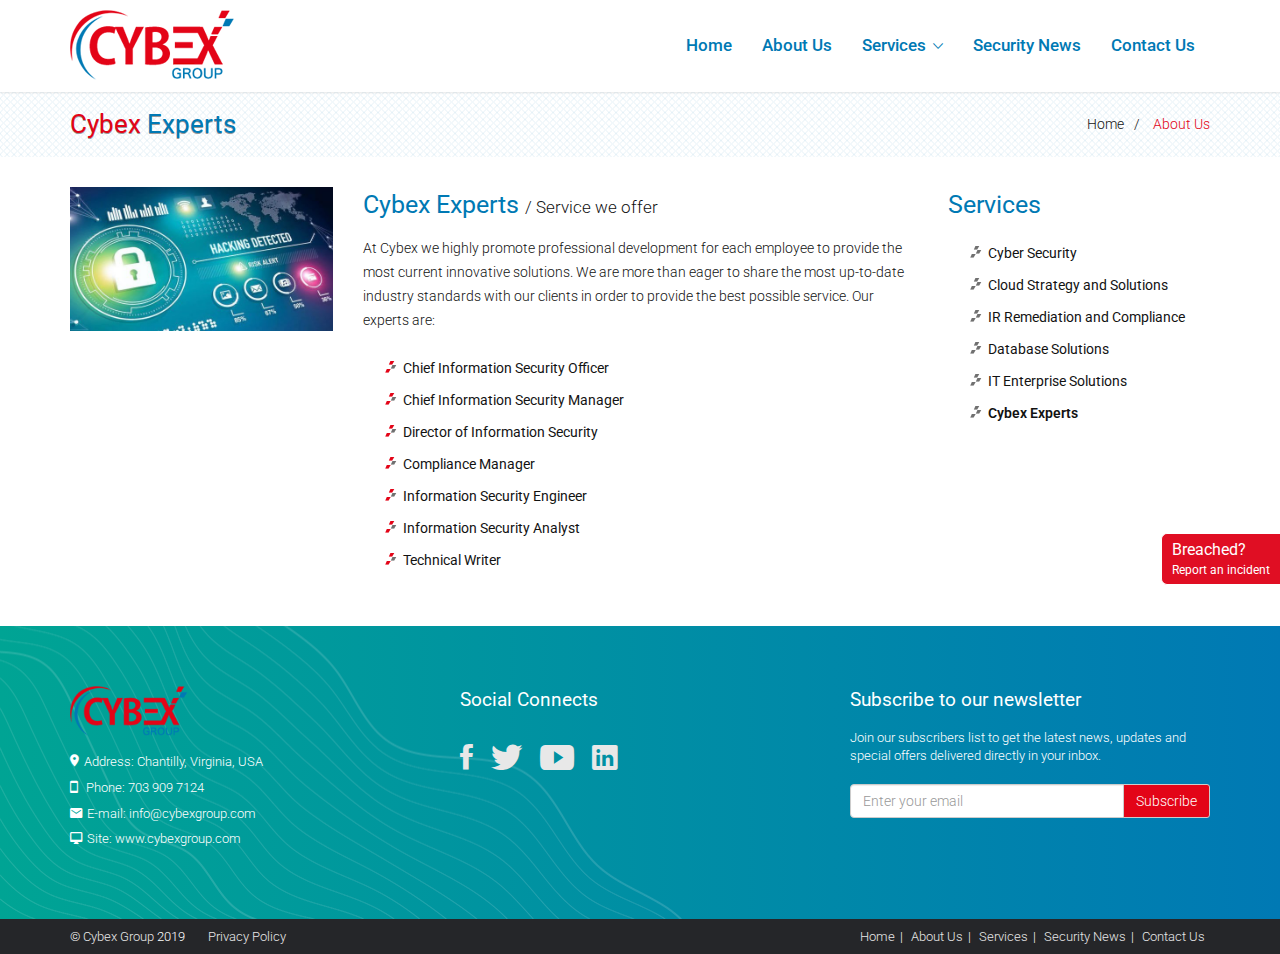
<file: cybexgroup/security-expert.html>
<!DOCTYPE html>
<html lang="en">

<head>
    <meta charset="utf-8">
    <meta content="width=device-width, initial-scale=1, maximum-scale=1" name="viewport">
    <title>Cybex Group</title>
    <meta name="description" content="Cybex Group">
    <meta name="author" content="">
    <link rel="shortcut icon" href="images/shourtcut.png">
    <link rel="stylesheet" href="libs/bootstrap/css/bootstrap.min.css" />
    <link rel="stylesheet" href="libs/ionicons/css/ionicons.min.css" />
    <link rel="stylesheet" href="libs/owl-carousel/owl.carousel.css" />
    <link rel="stylesheet" href="libs/magnific-popup/magnific-popup.css" />
    <link rel="stylesheet" href="style.css" />
    <link href='https://fonts.googleapis.com/css?family=Roboto:400,100,100italic,300,300italic,400italic,500,500italic,700,700italic,900,900italic' rel='stylesheet' type='text/css'>
</head>

<body>
    <header>

        <nav class="navbar navbar-default">
            <div class="container">

                <div class="navbar-header">
                    <button type="button" class="navbar-toggle collapsed" data-toggle="collapse" data-target="#bs-example-navbar-collapse-1">
						<span class="sr-only">Toggle navigation</span>
						<span class="icon-bar"></span>
						<span class="icon-bar"></span>
						<span class="icon-bar"></span>
					</button>
                    <a class="navbar-brand" href="index.html"><img src="images/logo.png" alt="Cybex Group"></a>
                </div>
                <div class="collapse navbar-collapse" id="bs-example-navbar-collapse-1">
                    <ul class="nav navbar-nav navbar-right">




                        <li><a href="index.html">Home</a></li>
                        <li><a href="about-us.html">About Us</a></li>
                        <li class="dropdown">
                            <a class="dropdown-toggle" data-toggle="dropdown" role="button" aria-expanded="false" onclick="window.location.href='services.html';">Services <span class="ion-ios-arrow-down"></span></a>
                            <ul class="dropdown-menu" role="menu">
                                <li><a href="cyber-security.html">Cyber Security</a></li>
                                <li><a href="cloud-strategy.html">Cloud Strategy and Solutions</a></li>
                                <li><a href="ir-remediation.html">IR Remediation and Compliance</a></li>
                                <li><a href="database-solutions.html">Database Solutions</a></li>
                                <li><a href="it-enterprise.html">IT Enterprise Solutions</a></li>
                                <li><a href="security-expert.html">Cybex Experts</a></li>

                            </ul>
                        </li>
                        <li><a href="security-news.html">Security News</a></li>
                        <li><a href="contact-us.html">Contact Us</a></li>
                    </ul>
                </div>
            </div>
        </nav>
    </header>
    <div class="breadcrumbs-section">
        <div class="container">
            <div class="row">
                <div class="col-sm-6">
                    <div class="breadcrumbs-sec-title">
                        <span class="red">Cybex </span> <span class="blue">Experts</span>
                    </div>
                </div>
                <div class="col-sm-6">
                    <div class="breadcrumbs-sec-crumbs">
                        <a href="index.html">Home</a>
                        <span>About Us</span>
                    </div>
                </div>
            </div>
        </div>
    </div>
    <div class="introduction-section">
        <div class="container">
            <div class="row">
                <div class="col-sm-3 col-xs-12   ">

                    <img src="images/web-security.jpg" alt="Cybex Experts">


                </div>
                <div class="col-sm-6">
                    <div class="section-title-left">
                        Cybex Experts
                        <span class="section-subtitle">Service we offer</span>
                    </div>
                    <div class="introduction-text">
                        At Cybex we highly promote professional development for each employee to provide the most current innovative solutions. We are more than eager to share the most up-to-date industry standards with our clients in order to provide the best possible service.
                        Our experts are:
                    </div><br/>

                    <ul class="cia-bullets">
                        <li>Chief Information Security Officer</li>
                        <li>Chief Information Security Manager</li>
                        <li>Director of Information Security</li>
                        <li>Compliance Manager</li>
                        <li>Information Security Engineer</li>
                        <li>Information Security Analyst</li>
                        <li>Technical Writer</li>
                    </ul><br/>
                </div>
                <div class="col-sm-3">

                    <div class="section-title-left">
                        Services

                    </div>
                    <ul class="cia-bullets-grey right-menu">
                        <li><a href="cyber-security.html">Cyber Security</a></li>
                        <li><a href="cloud-strategy.html">Cloud Strategy and Solutions</a></li>
                        <li><a href="ir-remediation.html">IR Remediation and Compliance</a></li>
                        <li><a href="database-solutions.html">Database Solutions</a></li>
                        <li><a href="it-enterprise.html">IT Enterprise Solutions</a></li>
                        <li><a href="security-expert.html" class="bold">Cybex Experts</a></li>

                    </ul>
                </div>
            </div>
        </div>
    </div>
    <a href="contact-us.html">
        <div class="breached-box"><span>Breached?</span><br/> Report an incident</div>
    </a>
    <footer>
        <div class="footer-bg">
            <div class="container">
                <div class="row">
                    <div class="col-sm-4">
                        <a href="index.html">
                            <img class="footer-logo" src="images/logo.png" alt="Cybex Group">
                        </a>
                        <ul class="footer-contacts">
                            <li><i class="ion-android-pin"></i>Address: Chantilly, Virginia, USA</li>
                            <li><i class="ion-android-phone-portrait"></i> Phone: 703 909 7124</li>
                            <li><i class="ion-android-mail"></i>E-mail: info@cybexgroup.com</li>
                            <li><i class="ion-android-desktop"></i>Site: www.cybexgroup.com</li>
                            <!--<li><i class="ion-android-time"></i>Open: from 8 am to 6 pm</li>-->
                        </ul>
                    </div>
                    <div class="col-sm-4">
                        <div class="footer-title">Social Connects</div>
                        <ul class="footer-social">
                            <li><a href="#"><i class="ion-social-facebook"></i></a></li>
                            <li><a href="#"><i class="ion-social-twitter"></i></a></li>
                            <li><a href="#"><i class="ion-social-youtube"></i></a></li>
                            <li><a href="#"><i class="ion-social-linkedin"></i></a></li>
                        </ul>
                    </div>
                    <div class="col-sm-4">
                        <div class="footer-title">Subscribe to our newsletter</div>
                        Join our subscribers list to get the latest news, updates and special offers delivered directly in your inbox.<br/><br/>
                        <div class="input-group">
                            <input type="email" class="form-control" placeholder="Enter your email" required>
                            <span class="input-group-btn">
                                <input type="submit" class="btn btn-red" value="Subscribe">
                            </span>
                        </div>

                    </div>
                </div>
            </div>

        </div>
        <div class="footer-bottom">
            <div class="container">
                <div class="row">
                    <div class="col-sm-6">
                        <div>
                            © <a href="index.html">Cybex Group</a> 2019 <a href="privacy-policy.html" class="pp-link">Privacy Policy</a>
                        </div>
                    </div>
                    <div class="col-sm-6">
                        <ul class="footer-menu">
                            <li><a href="index.html">Home</a></li>
                            <li><a href="about-us.html">About Us</a></li>
                            <li><a href="services.html">Services</a></li>
                            <li><a href="security-news.html">Security News</a></li>
                            <li><a href="contact-us.html">Contact Us</a></li>
                        </ul>
                    </div>
                </div>
            </div>
        </div>
    </footer>
    <script src="https://ajax.googleapis.com/ajax/libs/jquery/2.2.2/jquery.min.js"></script>
    <script src="libs/bootstrap/js/bootstrap.min.js"></script>
    <script src="libs/owl-carousel/owl.carousel.min.js"></script>
    <script src="libs/circle-progress/circle-progress.js"></script>
    <script src="libs/magnific-popup/jquery.magnific-popup.min.js"></script>
    <script src="main.js"></script>
</body>

</html>
</file>
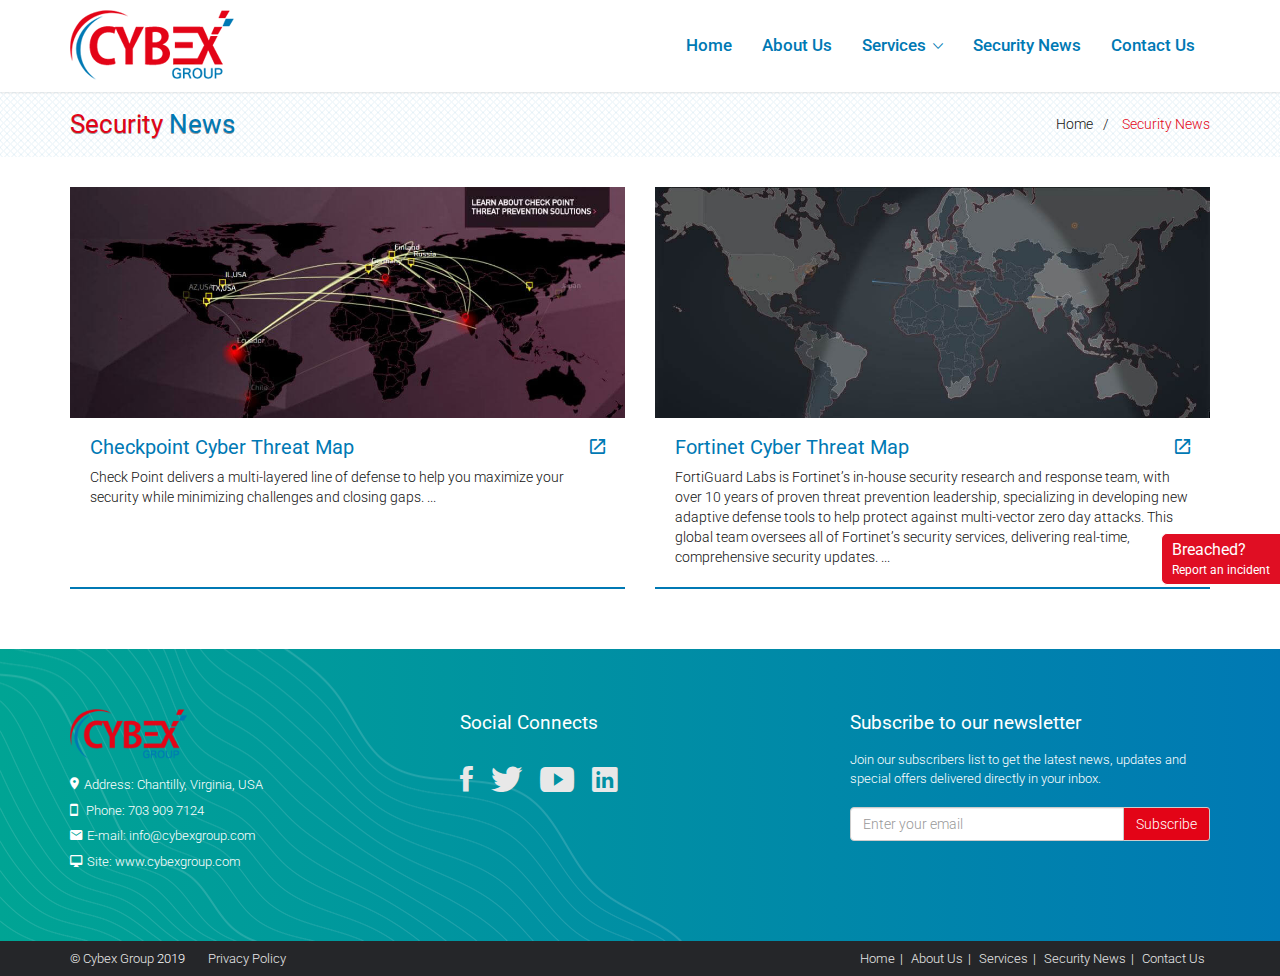
<file: cybexgroup/security-news.html>
<!DOCTYPE html>
<html lang="en">

<head>
    <meta charset="utf-8">
    <meta content="width=device-width, initial-scale=1, maximum-scale=1" name="viewport">
    <title>Cybex Group</title>
    <meta name="description" content="Cybex Group">
    <meta name="author" content="">
    <link rel="shortcut icon" href="images/shourtcut.png">
    <link rel="stylesheet" href="libs/bootstrap/css/bootstrap.min.css" />
    <link rel="stylesheet" href="libs/ionicons/css/ionicons.min.css" />
    <link rel="stylesheet" href="libs/owl-carousel/owl.carousel.css" />
    <link rel="stylesheet" href="libs/magnific-popup/magnific-popup.css" />
    <link rel="stylesheet" href="style.css" />
    <link href='https://fonts.googleapis.com/css?family=Roboto:400,100,100italic,300,300italic,400italic,500,500italic,700,700italic,900,900italic' rel='stylesheet' type='text/css'>
</head>

<body>
    <header>

        <nav class="navbar navbar-default">
            <div class="container">

                <div class="navbar-header">
                    <button type="button" class="navbar-toggle collapsed" data-toggle="collapse" data-target="#bs-example-navbar-collapse-1">
						<span class="sr-only">Toggle navigation</span>
						<span class="icon-bar"></span>
						<span class="icon-bar"></span>
						<span class="icon-bar"></span>
					</button>
                    <a class="navbar-brand" href="index.html"><img src="images/logo.png" alt="Cybex Group"></a>
                </div>
                <div class="collapse navbar-collapse" id="bs-example-navbar-collapse-1">
                    <ul class="nav navbar-nav navbar-right">

                        <li><a href="index.html">Home</a></li>
                        <li><a href="about-us.html">About Us</a></li>
                        <li class="dropdown">
                            <a class="dropdown-toggle" data-toggle="dropdown" role="button" aria-expanded="false" onclick="window.location.href='services.html';">Services <span class="ion-ios-arrow-down"></span></a>
                            <ul class="dropdown-menu" role="menu">
                                <li><a href="cyber-security.html">Cyber Security</a></li>
                                <li><a href="cloud-strategy.html">Cloud Strategy and Solutions</a></li>
                                <li><a href="ir-remediation.html">IR Remediation and Compliance</a></li>
                                <li><a href="database-solutions.html">Database Solutions</a></li>
                                <li><a href="it-enterprise.html">IT Enterprise Solutions</a></li>
                                <li><a href="security-expert.html">Cybex Experts</a></li>

                            </ul>
                        </li>
                        <li><a href="security-news.html">Security News</a></li>
                        <li><a href="contact-us.html">Contact Us</a></li>
                    </ul>
                </div>
            </div>
        </nav>
    </header>
    <div class="breadcrumbs-section">
        <div class="container">
            <div class="row">
                <div class="col-sm-6">
                    <div class="breadcrumbs-sec-title">
                        <span class="red">Security</span> <span class="blue">News</span>
                    </div>
                </div>
                <div class="col-sm-6">
                    <div class="breadcrumbs-sec-crumbs">
                        <a href="index.html">Home</a>
                        <span>Security News</span>
                    </div>
                </div>
            </div>
        </div>
    </div>
    <div class="introduction-section">
        <div class="container">


            <div class="row">
                <div class="blog-item col-sm-6">
                    <a class="blog-img-wrap" href="https://threatmap.checkpoint.com/ThreatPortal/livemap.html" target="_blank">
                        <img src="images/news_a.jpg" alt="Checkpoint Cyber Threat Map ">
                        <span class="blog-img-overlay">
										<i class="ion-link"></i>
									</span>
                    </a>
                    <div class="blog-description">
                        <a class="blog-title" href="https://threatmap.checkpoint.com/ThreatPortal/livemap.html" target="_blank">Checkpoint Cyber Threat Map <i class="ion-android-open" title="Open in new window " style="float:right"></i></a>
                        <div class="blog-text" style="min-height:120px">Check Point delivers a multi-layered line of defense to help you maximize your security while minimizing challenges and closing gaps.
                        </div>
                    </div>
                </div>
                <div class="blog-item col-sm-6">
                    <a class="blog-img-wrap" href="http://threatmap.fortiguard.com/" target="_blank">
                        <img src="images/news_b.jpg" alt="Cyber Threat Map">
                        <span class="blog-img-overlay">
										<i class="ion-link"></i>
									</span>
                    </a>
                    <div class="blog-description">
                        <a class="blog-title" href="http://threatmap.fortiguard.com/" target="_blank">Fortinet Cyber Threat Map<i class="ion-android-open" title="Open in new window " style="float:right"></i></a>
                        <div class="blog-text">FortiGuard Labs is Fortinet’s in-house security research and response team, with over 10 years of proven threat prevention leadership, specializing in developing new adaptive defense tools to help protect against multi-vector zero
                            day attacks. This global team oversees all of Fortinet’s security services, delivering real-time, comprehensive security updates.
                        </div>

                    </div>
                </div>

            </div>
        </div>
    </div>
    <a href="contact-us.html">
        <div class="breached-box"><span>Breached?</span><br/> Report an incident</div>
    </a>
    <footer>
        <div class="footer-bg">
            <div class="container">
                <div class="row">
                    <div class="col-sm-4">
                        <a href="index.html">
                            <img class="footer-logo" src="images/logo.png" alt="Cybex Group">
                        </a>
                        <ul class="footer-contacts">
                            <li><i class="ion-android-pin"></i>Address: Chantilly, Virginia, USA</li>
                            <li><i class="ion-android-phone-portrait"></i> Phone: 703 909 7124</li>
                            <li><i class="ion-android-mail"></i>E-mail: info@cybexgroup.com</li>
                            <li><i class="ion-android-desktop"></i>Site: www.cybexgroup.com</li>
                            <!--<li><i class="ion-android-time"></i>Open: from 8 am to 6 pm</li>-->
                        </ul>
                    </div>
                    <div class="col-sm-4">
                        <div class="footer-title">Social Connects</div>
                        <ul class="footer-social">
                            <li><a href="#"><i class="ion-social-facebook"></i></a></li>
                            <li><a href="#"><i class="ion-social-twitter"></i></a></li>
                            <li><a href="#"><i class="ion-social-youtube"></i></a></li>
                            <li><a href="#"><i class="ion-social-linkedin"></i></a></li>
                        </ul>
                    </div>
                    <div class="col-sm-4">
                        <div class="footer-title">Subscribe to our newsletter</div>
                        Join our subscribers list to get the latest news, updates and special offers delivered directly in your inbox.<br/><br/>
                        <div class="input-group">
                            <input type="email" class="form-control" placeholder="Enter your email" required>
                            <span class="input-group-btn">
                                <input type="submit" class="btn btn-red" value="Subscribe">
                            </span>
                        </div>

                    </div>
                </div>
            </div>

        </div>
        <div class="footer-bottom">
            <div class="container">
                <div class="row">
                    <div class="col-sm-6">
                        <div>
                            © <a href="index.html">Cybex Group</a> 2019 <a href="privacy-policy.html" class="pp-link">Privacy Policy</a>
                        </div>
                    </div>
                    <div class="col-sm-6">
                        <ul class="footer-menu">
                            <li><a href="index.html">Home</a></li>
                            <li><a href="about-us.html">About Us</a></li>
                            <li><a href="services.html">Services</a></li>
                            <li><a href="security-news.html">Security News</a></li>
                            <li><a href="contact-us.html">Contact Us</a></li>
                        </ul>
                    </div>
                </div>
            </div>
        </div>
    </footer>
    <script src="https://ajax.googleapis.com/ajax/libs/jquery/2.2.2/jquery.min.js"></script>
    <script src="libs/bootstrap/js/bootstrap.min.js"></script>
    <script src="libs/owl-carousel/owl.carousel.min.js"></script>
    <script src="libs/circle-progress/circle-progress.js"></script>
    <script src="libs/magnific-popup/jquery.magnific-popup.min.js"></script>
    <script src="main.js"></script>
</body>

</html>
</file>
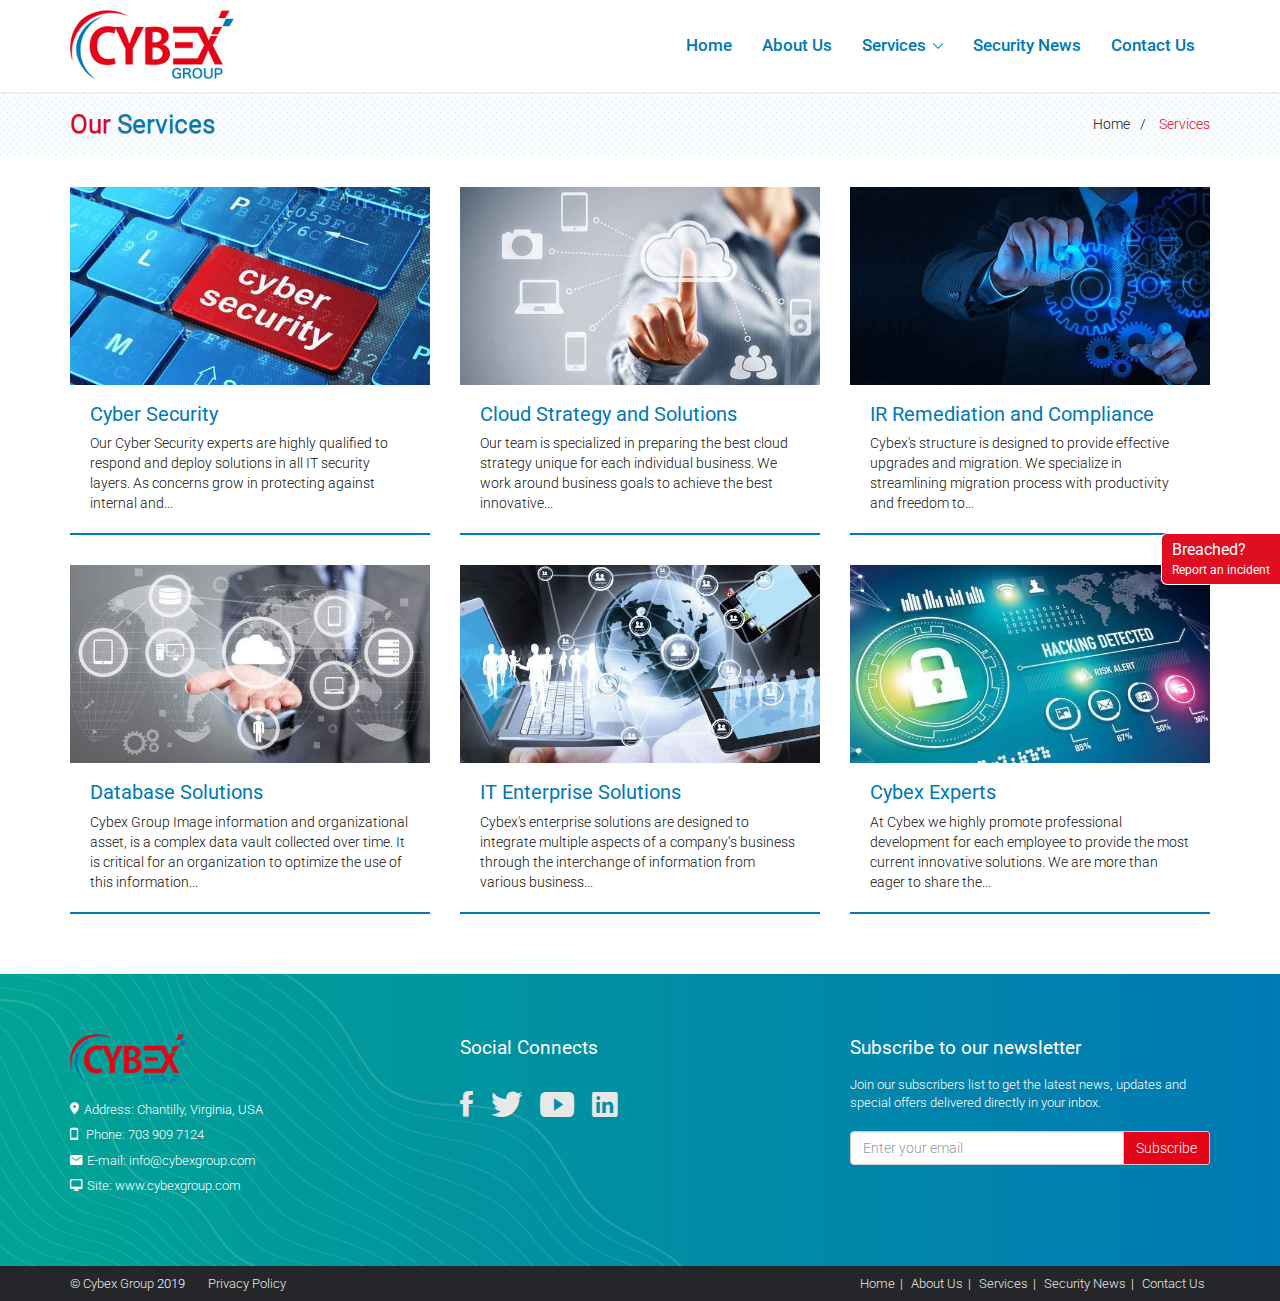
<file: cybexgroup/services.html>
<!DOCTYPE html>
<html lang="en">

<head>
    <meta charset="utf-8">
    <meta content="width=device-width, initial-scale=1, maximum-scale=1" name="viewport">
    <title>Cybex Group</title>
    <meta name="description" content="Cybex Group">
    <meta name="author" content="">
    <link rel="shortcut icon" href="images/shourtcut.png">
    <link rel="stylesheet" href="libs/bootstrap/css/bootstrap.min.css" />
    <link rel="stylesheet" href="libs/ionicons/css/ionicons.min.css" />
    <link rel="stylesheet" href="libs/owl-carousel/owl.carousel.css" />
    <link rel="stylesheet" href="libs/magnific-popup/magnific-popup.css" />
    <link rel="stylesheet" href="style.css" />
    <link href='https://fonts.googleapis.com/css?family=Roboto:400,100,100italic,300,300italic,400italic,500,500italic,700,700italic,900,900italic' rel='stylesheet' type='text/css'>
</head>

<body>
    <header>

        <nav class="navbar navbar-default">
            <div class="container">

                <div class="navbar-header">
                    <button type="button" class="navbar-toggle collapsed" data-toggle="collapse" data-target="#bs-example-navbar-collapse-1">
						<span class="sr-only">Toggle navigation</span>
						<span class="icon-bar"></span>
						<span class="icon-bar"></span>
						<span class="icon-bar"></span>
					</button>
                    <a class="navbar-brand" href="index.html"><img src="images/logo.png" alt="Cybex Group"></a>
                </div>
                <div class="collapse navbar-collapse" id="bs-example-navbar-collapse-1">
                    <ul class="nav navbar-nav navbar-right">
                        <li><a href="index.html">Home</a></li>
                        <li><a href="about-us.html">About Us</a></li>
                        <li class="dropdown">
                            <a class="dropdown-toggle" data-toggle="dropdown" role="button" aria-expanded="false" onclick="window.location.href='services.html';">Services <span class="ion-ios-arrow-down"></span></a>
                            <ul class="dropdown-menu" role="menu">
                                <li><a href="cyber-security.html">Cyber Security</a></li>
                                <li><a href="cloud-strategy.html">Cloud Strategy and Solutions</a></li>
                                <li><a href="ir-remediation.html">IR Remediation and Compliance</a></li>
                                <li><a href="database-solutions.html">Database Solutions</a></li>
                                <li><a href="it-enterprise.html">IT Enterprise Solutions</a></li>
                                <li><a href="security-expert.html">Cybex Experts</a></li>

                            </ul>
                        </li>
                        <li><a href="security-news.html">Security News</a></li>
                        <li><a href="contact-us.html">Contact Us</a></li>
                    </ul>
                </div>
            </div>
        </nav>
    </header>
    <div class="breadcrumbs-section">
        <div class="container">
            <div class="row">
                <div class="col-sm-6">
                    <div class="breadcrumbs-sec-title">
                        <span class="red">Our</span> <span class="blue">Services</span>
                    </div>
                </div>
                <div class="col-sm-6">
                    <div class="breadcrumbs-sec-crumbs">
                        <a href="index.html">Home</a>
                        <span>Services</span>
                    </div>
                </div>
            </div>
        </div>
    </div>
    <div class="introduction-section">
        <div class="container">
            <div class="row">
                <div class="blog-item col-sm-4">
                    <a class="blog-img-wrap" href="cyber-security.html">
                        <img src="images/cyber-security.jpg" alt="Cyber Security">
                        <!-- <span class="blog-img-overlay">
										<i class="ion-link"></i>
									</span> -->
                    </a>
                    <div class="blog-description">
                        <a class="blog-title" href="cyber-security.html">Cyber Security</a>
                        <div class="blog-text">Our Cyber Security experts are highly qualified to respond and deploy solutions in all IT security layers. As concerns grow in protecting against internal and</div>

                    </div>
                </div>
                <div class="blog-item col-sm-4">
                    <a class="blog-img-wrap" href="cloud-strategy.html">
                        <img src="images/cloud-strategy.jpg" alt="Cloud Strategy and Solutions">
                        <!-- <span class="blog-img-overlay">
										<i class="ion-link"></i>
									</span> -->
                    </a>
                    <div class="blog-description">
                        <a class="blog-title" href="cloud-strategy.html">Cloud Strategy and Solutions</a>
                        <div class="blog-text">Our team is specialized in preparing the best cloud strategy unique for each individual business. We work around business goals to achieve the best innovative</div>

                    </div>
                </div>
                <div class="blog-item col-sm-4">
                    <a class="blog-img-wrap" href="ir-remediation.html">
                        <img src="images/upgrade-migration.jpg" alt="IR Remediation and Compliance">
                        <!-- <span class="blog-img-overlay">
										<i class="ion-link"></i>
									</span> -->
                    </a>
                    <div class="blog-description">
                        <a class="blog-title" href="ir-remediation.html">IR Remediation and Compliance</a>
                        <div class="blog-text">Cybex's structure is designed to provide effective upgrades and migration. We specialize in streamlining migration process with productivity and freedom to</div>

                    </div>
                </div>

            </div>
            <div class="row">
                <div class="blog-item col-sm-4">
                    <a class="blog-img-wrap" href="database-solutions.html">
                        <img src="images/database-solutions.jpg" alt="Database Solutions">
                        <!-- <span class="blog-img-overlay">
										<i class="ion-link"></i>
									</span> -->
                    </a>
                    <div class="blog-description">
                        <a class="blog-title" href="database-solutions.html">Database Solutions</a>
                        <div class="blog-text">
                            Cybex Group Image information and organizational asset, is a complex data vault collected over time. It is critical for an organization to optimize the use of this information</div>
                    </div>
                </div>
                <div class="blog-item col-sm-4">
                    <a class="blog-img-wrap" href="it-enterprise.html">
                        <img src="images/enterprise-solutions.jpg" alt="IT Enterprise Solutions">
                        <!-- <span class="blog-img-overlay">
										<i class="ion-link"></i>
									</span> -->
                    </a>
                    <div class="blog-description">
                        <a class="blog-title" href="it-enterprise.html">IT Enterprise Solutions</a>
                        <div class="blog-text">Cybex's enterprise solutions are designed to integrate multiple aspects of a company’s business through the interchange of information from various business</div>

                    </div>
                </div>
                <div class="blog-item col-sm-4">
                    <a class="blog-img-wrap" href="security-expert.html">
                        <img src="images/web-security.jpg" alt="Cybex Experts">
                        <!-- <span class="blog-img-overlay">
										<i class="ion-link"></i>
									</span> -->
                    </a>
                    <div class="blog-description">
                        <a class="blog-title" href="security-expert.html">Cybex Experts</a>
                        <div class="blog-text">At Cybex we highly promote professional development for each employee to provide the most current innovative solutions. We are more than eager to share the</div>

                    </div>
                </div>

            </div>
        </div>
    </div>
    <a href="contact-us.html">
        <div class="breached-box"><span>Breached?</span><br/> Report an incident</div>
    </a>
    <footer>
        <div class="footer-bg">
            <div class="container">
                <div class="row">
                    <div class="col-sm-4">
                        <a href="index.html">
                            <img class="footer-logo" src="images/logo.png" alt="Cybex Group">
                        </a>
                        <ul class="footer-contacts">
                            <li><i class="ion-android-pin"></i>Address: Chantilly, Virginia, USA</li>
                            <li><i class="ion-android-phone-portrait"></i> Phone: 703 909 7124</li>
                            <li><i class="ion-android-mail"></i>E-mail: info@cybexgroup.com</li>
                            <li><i class="ion-android-desktop"></i>Site: www.cybexgroup.com</li>
                            <!--<li><i class="ion-android-time"></i>Open: from 8 am to 6 pm</li>-->
                        </ul>
                    </div>
                    <div class="col-sm-4">
                        <div class="footer-title">Social Connects</div>
                        <ul class="footer-social">
                            <li><a href="#"><i class="ion-social-facebook"></i></a></li>
                            <li><a href="#"><i class="ion-social-twitter"></i></a></li>
                            <li><a href="#"><i class="ion-social-youtube"></i></a></li>
                            <li><a href="#"><i class="ion-social-linkedin"></i></a></li>
                        </ul>
                    </div>
                    <div class="col-sm-4">
                        <div class="footer-title">Subscribe to our newsletter</div>
                        Join our subscribers list to get the latest news, updates and special offers delivered directly in your inbox.<br/><br/>
                        <div class="input-group">
                            <input type="email" class="form-control" placeholder="Enter your email" required>
                            <span class="input-group-btn">
                                <input type="submit" class="btn btn-red" value="Subscribe">
                            </span>
                        </div>

                    </div>
                </div>
            </div>

        </div>
        <div class="footer-bottom">
            <div class="container">
                <div class="row">
                    <div class="col-sm-6">
                        <div>
                            © <a href="index.html">Cybex Group</a> 2019 <a href="privacy-policy.html" class="pp-link">Privacy Policy</a>
                        </div>
                    </div>
                    <div class="col-sm-6">
                        <ul class="footer-menu">
                            <li><a href="index.html">Home</a></li>
                            <li><a href="about-us.html">About Us</a></li>
                            <li><a href="services.html">Services</a></li>
                            <li><a href="security-news.html">Security News</a></li>
                            <li><a href="contact-us.html">Contact Us</a></li>
                        </ul>
                    </div>
                </div>
            </div>
        </div>
    </footer>
    <script src="https://ajax.googleapis.com/ajax/libs/jquery/2.2.2/jquery.min.js"></script>
    <script src="libs/bootstrap/js/bootstrap.min.js"></script>
    <script src="libs/owl-carousel/owl.carousel.min.js"></script>
    <script src="main.js"></script>
</body>

</html>
</file>
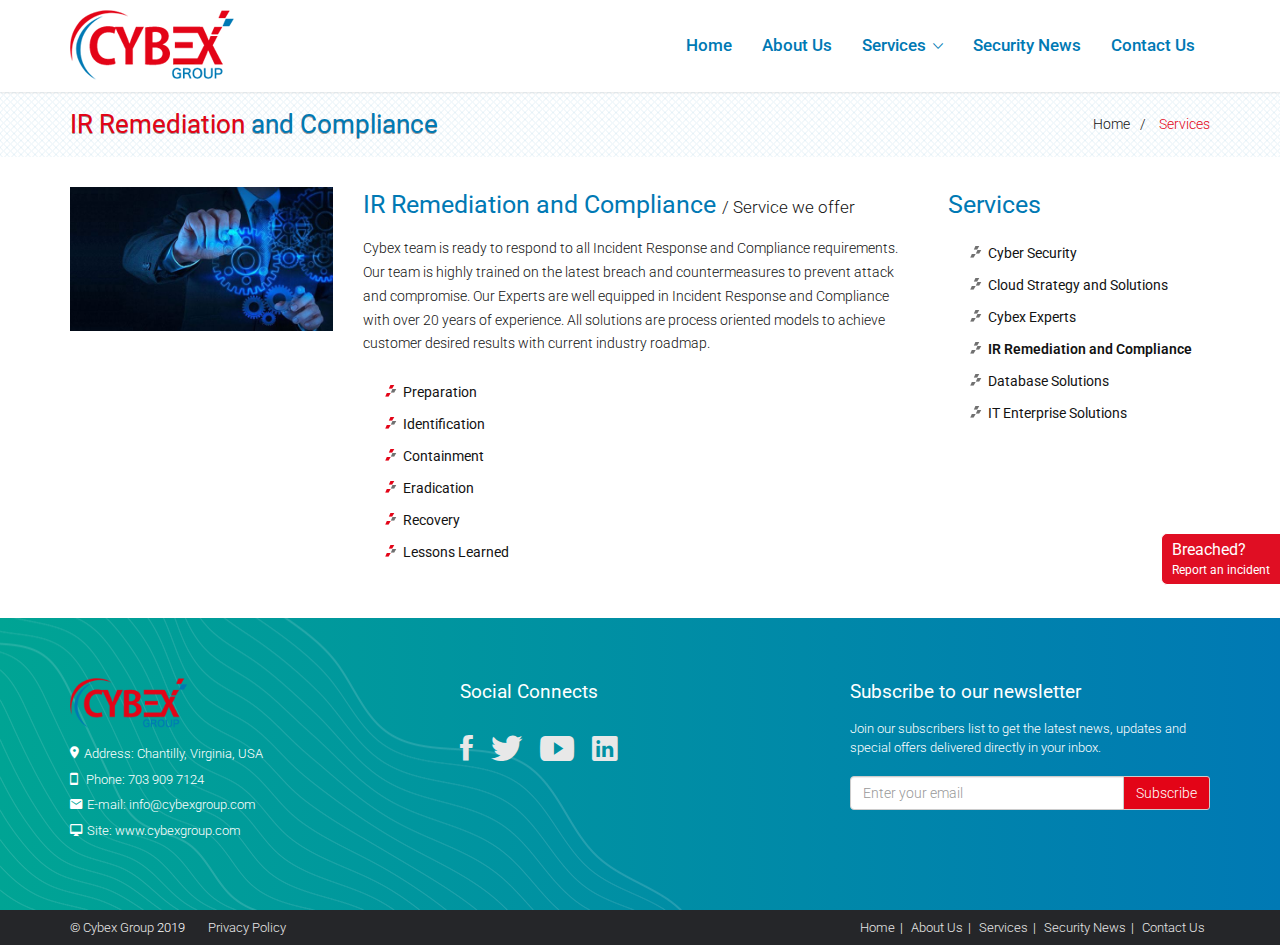
<file: cybexgroup/upgrade-migartion.html>
<!DOCTYPE html>
<html lang="en">

<head>
    <meta charset="utf-8">
    <meta content="width=device-width, initial-scale=1, maximum-scale=1" name="viewport">
    <title>Cybex Group</title>
    <meta name="description" content="Cybex Group">
    <meta name="author" content="">
    <link rel="shortcut icon" href="images/shourtcut.png">
    <link rel="stylesheet" href="libs/bootstrap/css/bootstrap.min.css" />
    <link rel="stylesheet" href="libs/ionicons/css/ionicons.min.css" />
    <link rel="stylesheet" href="libs/owl-carousel/owl.carousel.css" />
    <link rel="stylesheet" href="libs/magnific-popup/magnific-popup.css" />
    <link rel="stylesheet" href="style.css" />
    <link href='https://fonts.googleapis.com/css?family=Roboto:400,100,100italic,300,300italic,400italic,500,500italic,700,700italic,900,900italic' rel='stylesheet' type='text/css'>
</head>

<body>
    <header>
        <nav class="navbar navbar-default">
            <div class="container">

                <div class="navbar-header">
                    <button type="button" class="navbar-toggle collapsed" data-toggle="collapse" data-target="#bs-example-navbar-collapse-1">
						<span class="sr-only">Toggle navigation</span>
						<span class="icon-bar"></span>
						<span class="icon-bar"></span>
						<span class="icon-bar"></span>
					</button>
                    <a class="navbar-brand" href="index.html"><img src="images/logo.png" alt="Cybex Group"></a>
                </div>
                <div class="collapse navbar-collapse" id="bs-example-navbar-collapse-1">
                    <ul class="nav navbar-nav navbar-right">
                        <li><a href="index.html">Home</a></li>
                        <li><a href="about-us.html">About Us</a></li>
                        <li class="dropdown">
                            <a class="dropdown-toggle" data-toggle="dropdown" role="button" aria-expanded="false" onclick="window.location.href='services.html';">Services <span class="ion-ios-arrow-down"></span></a>
                            <ul class="dropdown-menu" role="menu">
                                <li><a href="cyber-security.html">Cyber Security</a></li>
                                <li><a href="cloud-strategy.html">Cloud Strategy and Solutions</a></li>
                                <li><a href="security-expert.html">Cybex Experts</a></li>
                                <li><a href="ir-remediation.html">IR Remediation and Compliance</a></li>
                                <li><a href="database-solutions.html">Database Solutions</a></li>
                                <li><a href="it-enterprise.html">IT Enterprise Solutions</a></li>

                            </ul>
                        </li>
                        <li><a href="security-news.html">Security News</a></li>
                        <li><a href="contact-us.html">Contact Us</a></li>
                    </ul>
                </div>
            </div>
        </nav>
    </header>
    <div class="breadcrumbs-section">
        <div class="container">
            <div class="row">
                <div class="col-sm-6">
                    <div class="breadcrumbs-sec-title">
                        <span class="red">IR Remediation</span> <span class="blue">and Compliance</span>
                    </div>
                </div>
                <div class="col-sm-6">
                    <div class="breadcrumbs-sec-crumbs">
                        <a href="index.html">Home</a>
                        <span>Services</span>
                    </div>
                </div>
            </div>
        </div>
    </div>
    <div class="introduction-section">
        <div class="container">
            <div class="row">
                <div class="col-sm-3 col-xs-12 ">
                    <img src="images/upgrade-migration.jpg" alt="IR Remediation and Compliance">
                </div>
                <div class="col-sm-6">
                    <div class="section-title-left">
                        IR Remediation and Compliance
                        <span class="section-subtitle">Service we offer</span>
                    </div>
                    <div class="introduction-text">
                        Cybex team is ready to respond to all Incident Response and Compliance requirements. Our team is highly trained on the latest breach and countermeasures to prevent attack and compromise. Our Experts are well equipped in Incident Response and Compliance
                        with over 20 years of experience. All solutions are process oriented models to achieve customer desired results with current industry roadmap.
                    </div><br/>

                    <ul class="cia-bullets">
                        <li>Preparation</li>
                        <li>Identification</li>
                        <li>Containment</li>
                        <li>Eradication </li>
                        <li>Recovery </li>
                        <li>Lessons Learned</li>
                    </ul><br/>
                </div>
                <div class="col-sm-3">
                    <div class="section-title-left">
                        Services
                    </div>
                    <ul class="cia-bullets-grey right-menu">
                        <li><a href="cyber-security.html">Cyber Security</a></li>
                        <li><a href="cloud-strategy.html">Cloud Strategy and Solutions</a></li>
                        <li><a href="security-expert.html">Cybex Experts</a></li>
                        <li><a href="ir-remediation.html" class="bold">IR Remediation and Compliance</a></li>
                        <li><a href="database-solutions.html">Database Solutions</a></li>
                        <li><a href="it-enterprise.html">IT Enterprise Solutions</a></li>

                    </ul>
                </div>
            </div>
        </div>
    </div>
    <a href="contact-us.html">
        <div class="breached-box"><span>Breached?</span><br/> Report an incident</div>
    </a>
    <footer>
        <div class="footer-bg">
            <div class="container">
                <div class="row">
                    <div class="col-sm-4">
                        <a href="index.html">
                            <img class="footer-logo" src="images/logo.png" alt="Cybex Group">
                        </a>
                        <ul class="footer-contacts">
                            <li><i class="ion-android-pin"></i>Address: Chantilly, Virginia, USA</li>
                            <li><i class="ion-android-phone-portrait"></i> Phone: 703 909 7124</li>
                            <li><i class="ion-android-mail"></i>E-mail: info@cybexgroup.com</li>
                            <li><i class="ion-android-desktop"></i>Site: www.cybexgroup.com</li>
                            <!--<li><i class="ion-android-time"></i>Open: from 8 am to 6 pm</li>-->
                        </ul>
                    </div>
                    <div class="col-sm-4">
                        <div class="footer-title">Social Connects</div>
                        <ul class="footer-social">
                            <li><a href="#"><i class="ion-social-facebook"></i></a></li>
                            <li><a href="#"><i class="ion-social-twitter"></i></a></li>
                            <li><a href="#"><i class="ion-social-youtube"></i></a></li>
                            <li><a href="#"><i class="ion-social-linkedin"></i></a></li>
                        </ul>
                    </div>
                    <div class="col-sm-4">
                        <div class="footer-title">Subscribe to our newsletter</div>
                        Join our subscribers list to get the latest news, updates and special offers delivered directly in your inbox.<br/><br/>
                        <div class="input-group">
                            <input type="email" class="form-control" placeholder="Enter your email" required>
                            <span class="input-group-btn">
                                <input type="submit" class="btn btn-red" value="Subscribe">
                            </span>
                        </div>

                    </div>
                </div>
            </div>

        </div>
        <div class="footer-bottom">
            <div class="container">
                <div class="row">
                    <div class="col-sm-6">
                        <div>
                            © <a href="index.html">Cybex Group</a> 2019 <a href="privacy-policy.html" class="pp-link">Privacy Policy</a>
                        </div>
                    </div>
                    <div class="col-sm-6">
                        <ul class="footer-menu">
                            <li><a href="index.html">Home</a></li>
                            <li><a href="about-us.html">About Us</a></li>
                            <li><a href="services.html">Services</a></li>
                            <li><a href="security-news.html">Security News</a></li>
                            <li><a href="contact-us.html">Contact Us</a></li>
                        </ul>
                    </div>
                </div>
            </div>
        </div>
    </footer>
    <script src="https://ajax.googleapis.com/ajax/libs/jquery/2.2.2/jquery.min.js"></script>
    <script src="libs/bootstrap/js/bootstrap.min.js"></script>
    <script src="libs/owl-carousel/owl.carousel.min.js"></script>
    <script src="main.js"></script>
</body>

</html>
</file>
<file: cybexgroup/style.css>
body {
    font-family: 'Roboto', sans-serif;
    color: #121212;
}

::-moz-selection {
    background: #e30417;
    color: #fff;
}

::-webkit-selection {
    background: #e30417;
    color: #fff;
}

::selection {
    background: #e30417;
    color: #fff;
}

.section-title {
    font-weight: 400;
    font-size: 25px;
    color: #e30417;
    padding-bottom: 30px;
}

.section-title-left {
    padding-bottom: 15px;
    font-weight: 400;
    font-size: 25px;
    text-align: left;
    color: #0079b4;
}

.section-title-left a,
.section-title a {
    font-size: 17px;
    font-weight: 300;
}

.section-subtitle {
    font-weight: 300;
    font-size: 17px;
    color: #121212;
}

.section-subtitle:before,
.section-title-left a:before,
.section-title a:before {
    content: " / ";
}

.question-section-title {
    font-weight: 400;
    font-size: 28px;
    text-align: center;
    color: #e30417;
    padding-bottom: 30px;
}

.question-section-subtitle {
    font-weight: 300;
    font-size: 17px;
    color: #121212;
}

.question-section-subtitle:before,
.section-title-left a:before,
.section-title a:before {
    content: " / ";
}

.bold {
    font-weight: 600
}

.right-menu a {
    color: #121212;
}

.right-menu a:hover {
    color: #e70417;
    text-decoration: underline
}

.section-title-left a:hover::before,
.section-title a:hover::before {
    color: #e30417;
    text-decoration: none;
}


/*Wave-overlay, v1.0.0*/


/*Created by Roman Gryndii http://themeforest.net/user/gryndii*/

.wave-overlay {
    border-radius: inherit;
    position: absolute;
    z-index: -1;
    left: 0;
    right: 0;
    top: 0;
    bottom: 0;
    overflow: hidden;
}

.wave-circle {
    position: absolute;
    width: 25px;
    height: 25px;
    background-color: red;
    border-radius: 100%;
    opacity: 0;
    transform: scale(1);
    -webkit-backface-visibility: hidden;
    -moz-backface-visibility: hidden;
}


/*end wave overlay*/

a {
    color: #e30417;
}

a:hover {
    color: #e67b62;
}

a:focus {
    color: #e67b62;
}


/*animations*/

@-webkit-keyframes rotate {
    from {
        transform: rotate(0deg);
    }
    to {
        transform: rotate(360deg);
    }
}

@keyframes rotate {
    from {
        transform: rotate(0deg);
    }
    to {
        transform: rotate(360deg);
    }
}


/*end animations*/

.accordion-wrap .panel-group .panel+.panel {
    margin-top: 0;
}

.accordion-wrap .panel-group .panel {
    border-radius: 0;
    margin-bottom: 3px;
    box-shadow: none;
    border: none;
}

.accordion-wrap .panel-heading {
    padding: 0;
}

.accordion-wrap .panel-heading a {
    display: block;
    padding: 10px 15px;
    background-color: #f0f0f0;
    color: #e30417;
    font-weight: 400;
    font-size: 14px;
    cursor: pointer;
    text-decoration: none;
    line-height: 1.42857143;
}

.accordion-wrap .panel-heading a:before {
    float: right;
    transform: rotate(180deg);
    transition: transform .4s ease;
    color: #4f5668;
}

.accordion-wrap .panel-heading a:hover::before {
    color: #e30417;
}

.accordion-wrap .panel-heading a.collapsed {
    color: #4f5668;
}

.accordion-wrap .panel-heading a.collapsed:before {
    transform: rotate(0deg);
    transition: transform .4s ease;
}

.accordion-wrap .panel-heading a.collapsed:hover {
    background-color: #e7e7e7;
}

.accordion-wrap .panel-group .panel-heading+.panel-collapse>.list-group,
.panel-group .panel-heading+.panel-collapse>.panel-body {
    border-top: none;
    color: #121212;
    font-size: 14px;
    font-weight: 300;
    line-height: 1.7;
}

.accordion-wrap.light .panel-heading a {
    background-color: #f8f8f8;
}

.accordion-wrap.light .panel-heading a.collapsed:hover {
    background-color: #f0f0f0;
}

.accordion-wrap.light .panel-body {
    border: 1px solid #f8f8f8;
}

.tabs-wrap .nav-tabs>li.active>a,
.tabs-wrap .nav-tabs>li.active>a:focus,
.tabs-wrap .nav-tabs>li.active>a:hover {
    border: none;
}

.tabs-wrap .nav-tabs>li {
    background-color: #f0f0f0;
    margin-right: 3px;
    margin-bottom: 3px;
}

.tabs-wrap .nav-tabs>li:hover a {
    background-color: #e7e7e7;
    box-shadow: none;
}

.tabs-wrap .nav-tabs>li:last-child {
    margin-right: 0;
}

.tabs-wrap .nav-tabs>li a {
    color: #4f5668;
    padding: 10px 20px;
    margin: 0;
    border: 0;
    outline: none;
}

.tabs-wrap .nav-tabs>li.active {
    background-color: #fff!important;
    margin-bottom: 0;
    padding-bottom: 3px;
}

.tabs-wrap .nav-tabs>li.active a {
    color: #e30417;
}

.tabs-wrap .nav-tabs>li:hover.active a {
    background-color: #fff;
}

.tabs-wrap ul li a {
    border-radius: 0;
}

.tabs-wrap .nav-tabs {
    border-bottom: none;
}

.tabs-wrap .tab-content {
    background-color: #fff;
    padding: 10px 15px;
    line-height: 1.7;
    font-weight: 300;
    color: #121212;
}

.tabs-wrap.light .nav-tabs>li {
    background-color: #f8f8f8;
}

.tabs-wrap.light .nav-tabs>li:hover a {
    background-color: #f0f0f0;
}

.tabs-wrap.light .nav-tabs>li.active:hover a {
    background-color: #fff;
}

.tabs-wrap.light li.active {
    border: 1px solid #f8f8f8;
    border-bottom: none;
}

.tabs-wrap.light .tab-content {
    border: 1px solid #f8f8f8;
    position: relative;
    top: -1px;
    z-index: -1;
}

.bar-item .bar-title {
    color: #4f5668;
    font-size: 14px;
    margin-bottom: 10px;
}

.bar-item .progress {
    background-color: #e7e7e7;
    box-shadow: none;
    height: 16px;
    overflow: visible;
    margin-bottom: 15px;
}

.bar-item .progress-bar {
    box-shadow: none;
    border-radius: 2px;
    line-height: 16px;
    position: relative;
}

.bar-item .progress-bar-number {
    position: absolute;
    width: 39px;
    right: -19px;
    top: -30px;
    background-color: #fff;
    padding: 2px 4px;
    border-radius: 2px;
    color: #121212;
}

.bar-item .progress-bar-number:before {
    font-size: 25px;
    position: absolute;
    bottom: -15px;
    left: 12px;
    color: #fff;
}

.bar-item .progress-bar-info {
    background-color: #f8a693;
}


/*buttons*/

.btn.btn-lg {
    padding: 8px 15px;
    font-size: 16px;
}

.btn {
    border-radius: 3px;
    font-weight: 300;
}

.btn:active {
    box-shadow: none;
}

.btn.btn-sm {
    padding: 3px 9px;
}

.btn.btn-xs {}

.btn-default,
.btn-default:focus {
    border-color: #eaeaea;
    color: #121212;
    background-color: #fff;
    outline: none!important;
}

.btn-default:hover {
    background-color: #f8f8f8;
    border-color: #eaeaea;
    color: #121212;
}

.btn-default:active,
.btn-default:active:focus {
    background-color: #f0f0f0!important;
    box-shadow: none;
    border-color: #eaeaea!important;
    color: #121212!important;
}


/*--end common styles--*/


/*--header--*/

.header-top {
    background-color: #f8f8f8;
    padding: 5px 0;
}

.contacts-top {
    list-style: none;
    padding-left: 0;
    margin-bottom: 0;
    font-weight: 300;
    font-size: 12px;
    color: #121212;
}

.contacts-top li {
    display: inline-block;
    padding-right: 9px;
}

.contacts-top li:last-child {
    padding-right: 0;
}

.contacts-top i {
    padding-right: 3px;
    padding-left: 10px;
    border-left: 1px solid #eaeaea;
    line-height: 1;
    font-size: 18px;
    vertical-align: middle;
}

.contacts-top li:first-child i {
    border-left: none;
    padding-left: 0;
}

.social-top {
    cursor: pointer;
    list-style: none;
    padding-left: 0;
    margin-bottom: 0;
    text-align: right;
}

.social-top li {
    display: inline-block;
}

.social-top li a i:before {
    color: #abadbd;
    padding-right: 10px;
    padding-left: 10px;
    font-size: 18px;
    border-right: 1px solid #eaeaea;
    vertical-align: middle;
}

.social-top li:last-child a i:before {
    padding-right: 0;
    border-right: none;
}

.social-top li:first-child a i:before {
    padding-left: 0;
}

.social-top li i:hover::before {
    color: #e30417;
}

.social-top .ion-social-vimeo-outline:hover::before {
    content: "\f245";
    /*	color: #00b3ec;*/
}

.social-top .ion-social-instagram-outline:hover::before {
    content: "\f351";
    /*	color: #171515;*/
}

.social-top .ion-social-github-outline:hover::before {
    content: "\f233";
    /*	color: #171515;*/
}

.social-top .ion-social-facebook-outline:hover::before {
    content: "\f231";
    /*	color: #3b5998;*/
}

.social-top .ion-social-twitter-outline:hover::before {
    content: "\f243";
    /*	color: #1da1f2;*/
}

.social-top .ion-social-googleplus-outline:hover::before {
    content: "\f235";
}

.navbar.navbar-default {
    background-color: #fff;
    border: none;
    border-radius: 0;
    margin-bottom: 0;
    padding: 0;
    box-shadow: 0 1px 2px rgba(0, 0, 0, .1);
    line-height: 100%;
}

.navbar-brand {
    padding-top: 5px;
    padding-bottom: 5px;
    line-height: 80px;
    height: 90px;
    position: relative;
}

.navbar-brand:hover {}

.navbar-brand:focus {
    outline: none;
}

.navbar-brand img {
    max-height: 80px;
    position: absolute;
    margin: auto;
    top: 0;
    bottom: 0;
    left: 15px;
    right: 0;
}

.nav.navbar-nav.navbar-right>li>a {
    background-color: transparent;
    font-weight: 500;
    color: #0079b4;
    border-bottom: 2px solid transparent;
    padding-top: 2px;
    padding-bottom: 0;
    line-height: 86px;
    font-size: 17px;
}

.nav.navbar-nav.navbar-right>li>a:hover {
    color: #e30417;
    background-color: transparent;
}

.nav.navbar-nav.navbar-right>li.active>a {
    border-color: #e30417;
    background-color: transparent;
    color: #e30417;
}

.nav.navbar-nav.navbar-right>li.active.open>a {
    border-color: transparent;
}

.nav.navbar-nav.navbar-right>li>a>span {
    font-size: 16px;
    padding-left: 3px;
    vertical-align: middle;
}

.nav.navbar-nav.navbar-right>li.open>a>span:before {
    transform: rotate(180deg);
    transition: transform .3s;
}

.navbar .dropdown-menu {
    left: 0;
    right: auto;
    border: none;
    border-top: 1px solid #e30417;
    ;
    border-radius: 0;
    box-shadow: 0 1px 2px rgba(0, 0, 0, .1);
    padding: 0;
}

.navbar .dropdown-menu li a {
    padding: 7px 20px;
    border-bottom: 1px solid #eaeaea;
    font-weight: 500;
    color: #0079b4;
    font-size: 15px;
}

.navbar .dropdown-menu li:first-child a {
    padding-top: 9px;
}

.navbar .dropdown-menu li:last-child a {
    padding-bottom: 9px;
}

.navbar .dropdown-menu li a:hover {
    background-color: #f8f8f8;
    color: #e30417;
}

.nav>li>a.search-open {
    padding-right: 0;
}

.search-open {
    font-size: 20px;
    position: relative;
    top: 33.65px;
    border-left: 1px solid #eaeaea;
    cursor: pointer;
}

.nav.navbar-nav.navbar-right>li>a.search-open {
    line-height: 1;
}

.search-open:before {
    color: rgb(173, 174, 194);
}

.search-open:hover::before {
    color: #e30417;
}

.pos-rel {
    position: relative;
}

.nav>li.mobile-search {
    display: none;
}

.search-form-wrap {
    position: absolute;
    left: 0;
    width: 100%;
    z-index: 2;
    background-color: #fff;
    padding: 0 15px;
    display: none;
}

.search-form-wrap form {
    margin-bottom: 0;
    margin-right: 65px;
}

.search-form-wrap form input {
    padding: 0;
    border: none;
    height: 90px;
    line-height: 90px;
    font-size: 35px;
    font-weight: 300;
    color: #121212;
    width: 100%;
    outline: none;
}

.search-close {
    float: right;
    position: relative;
    top: 28px;
    font-size: 35px;
    border-left: 1px solid #eaeaea;
    padding-left: 20px;
    color: #121212;
    cursor: pointer;
}

.search-close:hover {
    color: #e30417;
}

.navbar.navbar-default .search-close {
    line-height: 1;
}

.menu-fixed {
    position: fixed;
    z-index: 2;
    top: 0;
    width: 100%;
}

.menu-fixed.navbar.navbar-default {}

.menu-fixed.navbar.navbar-default .navbar-brand {
    line-height: 100%;
    height: 60px;
}

.menu-fixed.navbar.navbar-default .navbar-brand img {
    max-height: 50px;
}

.menu-fixed.navbar.navbar-default .nav.navbar-nav.navbar-right>li>a {
    line-height: 56px;
    font-size: 16px;
}

.menu-fixed.navbar.navbar-default .nav.navbar-nav.navbar-right>li>a {
    padding-bottom: 1px;
}

.menu-fixed.navbar.navbar-default .nav.navbar-nav.navbar-right>li.dropdown>a {
    padding-bottom: 0;
}

.menu-fixed.navbar.navbar-default .nav.navbar-nav.navbar-right>li>a.search-open {
    top: 19px;
    font-size: 19px;
    line-height: 1;
}

.menu-fixed.navbar.navbar-default .search-form-wrap form input {
    line-height: 100%;
    font-size: 30px;
    height: 61px;
}

.menu-fixed.navbar.navbar-default .search-form-wrap .search-close {
    top: 13px;
}


/*--end header--*/


/*--top slider--*/

@-webkit-keyframes fadeInLeft {
    from {
        opacity: 0;
        -webkit-transform: translate3d(-25px, 0, 0);
        transform: translate3d(-25px, 0, 0);
    }
    to {
        opacity: 1;
        -webkit-transform: none;
        transform: none;
    }
}

@keyframes fadeInLeft {
    from {
        opacity: 0;
        -webkit-transform: translate3d(-25px, 0, 0);
        transform: translate3d(-25px, 0, 0);
    }
    to {
        opacity: 1;
        -webkit-transform: none;
        transform: none;
    }
}

.fadeInLeft {
    -webkit-animation-name: fadeInLeft;
    animation-name: fadeInLeft;
}

@-webkit-keyframes fadeInRight {
    from {
        opacity: 0;
        -webkit-transform: translate3d(25px, 0, 0);
        transform: translate3d(25px, 0, 0);
    }
    to {
        opacity: 1;
        -webkit-transform: none;
        transform: none;
    }
}

@keyframes fadeInRight {
    from {
        opacity: 0;
        -webkit-transform: translate3d(25px, 0, 0);
        transform: translate3d(25px, 0, 0);
    }
    to {
        opacity: 1;
        -webkit-transform: none;
        transform: none;
    }
}

.fadeInRight {
    -webkit-animation-name: fadeInRight;
    animation-name: fadeInRight;
}

@-webkit-keyframes fadeInUp {
    from {
        opacity: 0;
        -webkit-transform: translate3d(0, 25px, 0);
        transform: translate3d(0, 25px, 0);
    }
    to {
        opacity: 1;
        -webkit-transform: none;
        transform: none;
    }
}

@keyframes fadeInUp {
    from {
        opacity: 0;
        -webkit-transform: translate3d(0, 25px, 0);
        transform: translate3d(0, 25px, 0);
    }
    to {
        opacity: 1;
        -webkit-transform: none;
        transform: none;
    }
}

.fadeInUp {
    -webkit-animation-name: fadeInUp;
    animation-name: fadeInUp;
}

@-webkit-keyframes fadeInRightBig {
    from {
        opacity: 0;
        -webkit-transform: translate3d(40px, 0, 0);
        transform: translate3d(40px, 0, 0);
    }
    to {
        opacity: 1;
        -webkit-transform: none;
        transform: none;
    }
}

@keyframes fadeInRightBig {
    from {
        opacity: 0;
        -webkit-transform: translate3d(40px, 0, 0);
        transform: translate3d(40px, 0, 0);
    }
    to {
        opacity: 1;
        -webkit-transform: none;
        transform: none;
    }
}

.fadeInRightBig {
    -webkit-animation-name: fadeInRightBig;
    animation-name: fadeInRightBig;
}

.top-slider {
    /* height: 550px;*/
    position: relative;
    overflow: hidden;
    padding-top: 100px;
    padding-bottom: 60px;
}

.top-slider .owl-prev {
    background-color: rgba(0, 0, 0, .225);
    text-align: center;
    width: 45px;
    position: absolute;
    top: 50%;
    font-size: 30px;
    color: rgba(255, 255, 255, .5);
    left: 0px;
    margin-top: -21px;
    border-radius: 0 2px 2px 0;
}

.top-slider .owl-next {
    background-color: rgba(0, 0, 0, .225);
    text-align: center;
    width: 45px;
    position: absolute;
    top: 50%;
    font-size: 30px;
    color: rgba(255, 255, 255, .5);
    right: 0px;
    margin-top: -21px;
    border-radius: 2px 0 0 2px;
}

.top-slider .owl-prev:hover,
.top-slider .owl-next:hover {
    background-color: rgba(0, 0, 0, .385);
    color: rgba(255, 255, 255, .7);
}

.top-slider .owl-dots {
    position: absolute;
    bottom: 25px;
    text-align: center;
    width: 100%;
}

.top-slider .owl-dots .owl-dot {
    vertical-align: middle;
    opacity: .7;
    display: inline-block;
    border-radius: 100%;
    width: 8px;
    height: 8px;
    margin: 5px;
    background-color: #fff;
}

.top-slider .owl-dots .owl-dot:hover {
    opacity: 1;
}

.top-slider .owl-dots .owl-dot.active {
    vertical-align: middle;
    opacity: 1;
    background-color: transparent;
    height: 12px;
    width: 12px;
    margin: 3px;
    border: 2px solid #fff;
}

.top-slider .owl-item.animated {
    -webkit-animation-duration: .4s;
    animation-duration: .4s;
}

.top-slider-item {
    /* height: 450px;*/
    background-size: cover;
    background-position: top;
}

.top-slider-caption {
    padding-top: 62px;
}

.top-slider .btn-default {
    background: rgba(0, 164, 148, 1);
    background: -moz-linear-gradient(left, rgba(0, 164, 148, 1) 0%, rgba(0, 121, 180, 1) 100%);
    background: -webkit-gradient(left top, right top, color-stop(0%, rgba(0, 164, 148, 1)), color-stop(100%, rgba(0, 121, 180, 1)));
    background: -webkit-linear-gradient(left, rgba(0, 164, 148, 1) 0%, rgba(0, 121, 180, 1) 100%);
    background: -o-linear-gradient(left, rgba(0, 164, 148, 1) 0%, rgba(0, 121, 180, 1) 100%);
    background: -ms-linear-gradient(left, rgba(0, 164, 148, 1) 0%, rgba(0, 121, 180, 1) 100%);
    background: linear-gradient(to right, rgba(0, 164, 148, 1) 0%, rgba(0, 121, 180, 1) 100%);
    filter: progid: DXImageTransform.Microsoft.gradient( startColorstr='#00a494', endColorstr='#0079b4', GradientType=1);
    color: #fff;
    font-weight: 600;
    padding: 8px 35px;
    border: 2px solid #fff;
    border-radius: 6px;
}

.top-slider .btn-default:hover {
    background: rgba(0, 121, 180, 1);
    background: -moz-linear-gradient(left, rgba(0, 121, 180, 1) 0%, rgba(0, 164, 148, 1) 100%);
    background: -webkit-gradient(left top, right top, color-stop(0%, rgba(0, 121, 180, 1)), color-stop(100%, rgba(0, 164, 148, 1)));
    background: -webkit-linear-gradient(left, rgba(0, 121, 180, 1) 0%, rgba(0, 164, 148, 1) 100%);
    background: -o-linear-gradient(left, rgba(0, 121, 180, 1) 0%, rgba(0, 164, 148, 1) 100%);
    background: -ms-linear-gradient(left, rgba(0, 121, 180, 1) 0%, rgba(0, 164, 148, 1) 100%);
    background: linear-gradient(to right, rgba(0, 121, 180, 1) 0%, rgba(0, 164, 148, 1) 100%);
    filter: progid: DXImageTransform.Microsoft.gradient( startColorstr='#0079b4', endColorstr='#00a494', GradientType=1);
    color: #fff;
    border: 2px solid #fff
}

.top-slider-title {
    opacity: 0;
    font-size: 32px;
    font-weight: 400;
    color: #e30417;
    -webkit-animation-duration: .35s;
    -o-animation-duration: .35s;
    animation-duration: .35s;
    -webkit-animation-delay: .4s;
    -o-animation-delay: .4s;
    animation-delay: .4s;
    -webkit-animation-fill-mode: both;
    -o-animation-fill-mode: both;
    animation-fill-mode: both;
    /*text-shadow: 0px 1px #999;*/
}

.top-slider .owl-item.active .top-slider-title {
    -webkit-animation-name: fadeInLeft;
    -o-animation-name: fadeInLeft;
    animation-name: fadeInLeft;
}

.top-slider-text {
    opacity: 0;
    margin-top: 10px;
    font-size: 16px;
    line-height: 26px;
    font-weight: 400;
    color: #fff;
    -webkit-animation-duration: .35s;
    -o-animation-duration: .35s;
    animation-duration: .35s;
    -webkit-animation-delay: .75s;
    -o-animation-delay: .75s;
    animation-delay: .75s;
    -webkit-animation-fill-mode: both;
    -o-animation-fill-mode: both;
    animation-fill-mode: both
}

.top-slider .owl-item.active .top-slider-text {
    -webkit-animation-name: fadeInRight;
    -o-animation-name: fadeInRight;
    animation-name: fadeInRight;
}

.top-slider-caption .btn {
    opacity: 0;
    margin-top: 40px;
    -webkit-animation-duration: .35s;
    -o-animation-duration: .35s;
    animation-duration: .35s;
    -webkit-animation-delay: 1.45s;
    -o-animation-delay: 1.45s;
    animation-delay: 1.45s;
    -webkit-animation-fill-mode: both;
    -o-animation-fill-mode: both;
    animation-fill-mode: both
}

.top-slider .owl-item.active .btn {
    -webkit-animation-name: fadeInUp;
    -o-animation-name: fadeInUp;
    animation-name: fadeInUp;
}


/*
.top-slider img {
    opacity: 0;
    -webkit-animation-duration: .35s;
    -o-animation-duration: .35s;
    animation-duration: .35s;
    -webkit-animation-delay: 1.1s;
    -o-animation-delay: 1.1s;
    animation-delay: 1.1s;
    -webkit-animation-fill-mode: both;
    -o-animation-fill-mode: both;
    animation-fill-mode: both
}

.top-slider .owl-item.active img {
    opacity: 0;
    -webkit-animation-name: fadeInRightBig;
    -o-animation-name: fadeInRightBig;
    animation-name: fadeInRightBig;
}
*/

.slide-1 {
    background-image: url(images/banner011.jpg);
    background-position: center;
}

.title-1 {
    color: #e30417;
    font-weight: 400;
    background: rgb(255, 255, 255, 0.7);
    padding: 6px;
    border-radius: 6px
}

.text-1 {
    font-size: 18px;
    background-color: #fff;
    background: rgb(255, 255, 255, 0.7);
    padding: 15px;
    border-radius: 6px;
    line-height: 1.5
}

.slide-1 .top-slider-caption {
    max-width: 700px;
    margin: 0 auto;
    padding-top: 90px;
    text-align: center;
}

.slide-1 .top-slider-caption .btn {
    -webkit-animation-delay: 1.1s;
    -o-animation-delay: 1.1s;
    animation-delay: 1.1s;
}

.slide-2 {
    background-image: url(images/banner02.jpg);
}

.top-slider .slide-2 .top-slider-caption {
    margin-left: 20px;
}

.top-slider .slide-2 img {
    max-width: 475px;
    margin-top: 55px;
    /*margin-right: 20px;*/
    float: right;
}

.slide-3 {
    background-image: url(images/banner03.jpg);
}

.slide-3 img {
    max-width: 475px;
}


/*--end top slider--*/


/*--action section--*/

.action-consult {
    padding-top: 60px;
    padding-bottom: 60px;
    background-color: #e30417;
    color: #fff
}

.action-btn {
    background-color: transparent;
    border: 2px solid #fff;
    color: #fff;
    font-weight: 400;
}

.action-btn:hover {
    background-color: #89b13f;
    color: #fff;
}

.action-consult-title {
    font-weight: 400;
    font-size: 27px;
    text-align: left;
    color: #fff;
}


/*--end action section--*/


/*--features section--*/

.features {
    padding-top: 60px;
    padding-bottom: 60px;
}

.features-item {}

.features-icon {
    position: relative;
    background-color: #f8f8f8;
    margin: 0 auto;
    width: 90px;
    height: 90px;
    text-align: center;
    display: table;
    border-radius: 100%;
    border: 1px solid #eaeaea;
}

.features-icon-overlay {
    border-radius: 100%;
    background-color: #e30417;
    position: absolute;
    z-index: -1;
    margin: auto;
    position: absolute;
    width: 35%;
    height: 35%;
    top: 0;
    left: 0;
    bottom: 0;
    right: 0;
    transition: width .25s ease, height .25s ease;
}

.features-item:hover .features-icon-overlay {
    z-index: 0;
    width: 100%;
    height: 100%;
}

.features-icon i {
    position: relative;
    color: #9197a5;
    font-size: 35px;
    vertical-align: middle;
    display: table-cell;
}

.features-item:hover .features-icon i {
    color: #fff;
}

.features-title {
    color: #4f5668;
    margin-top: 25px;
    margin-bottom: 12px;
    text-align: center;
    font-size: 19px;
    font-weight: 400;
}

.features-text {
    color: #121212;
    text-align: center;
    font-size: 13px;
    font-weight: 300;
}


/*--end features section--*/

.breached-box {
    position: fixed;
    padding: 5px 10px;
    z-index: 3;
    right: 0;
    bottom: 35%;
    background-color: #e00e23;
    border: 1px solid #fff;
    border-right: 0;
    font-size: 12px;
    color: #fff;
    border-radius: 6px 0 0 6px
}

.breached-box:hover {
    background-color: #0079b4;
}

.breached-box span {
    font-size: 16px;
}

.red {
    color: #e30417
}

.grey {
    color: #121212
}

.blue {
    color: #0079b4
}


/*--portfolio section--*/

.portfolio-section {
    border-top: 1px solid #eaeaea;
    border-bottom: 1px solid #eaeaea;
    background: url(images/ray_watermark.png) no-repeat;
    background-position: top right;
    padding-top: 35px;
    padding-bottom: 35px;
}

.portfolio-text {
    color: #121212;
    text-align: left;
    font-size: 16px;
    font-weight: 400;
    line-height: 1.5;
}

.portfolio-items-container {
    padding-top: 25px;
}

.portfolio-item {
    padding-bottom: 30px;
    position: relative;
}

.portfolio-item-inner {
    display: table;
    overflow: hidden;
    display: block;
    position: relative;
}

.portfolio-item img {
    width: 100%;
    transition: .35s;
}

.portfolio-item-overlay {
    position: absolute;
    opacity: 0;
    top: 0;
    bottom: 0;
    left: 0;
    right: 0;
    background-color: rgba(0, 0, 0, .5);
    transition: .4s;
    z-index: 0;
}

.portfolio-ov-description {
    margin-top: -40px;
    width: 100%;
    position: absolute;
    top: 50%;
}

.portfolio-ov-title {
    display: block;
    color: #fff;
    font-size: 19px;
    font-weight: 400;
    text-align: center;
}

.portfolio-ov-category {
    margin-top: 5px;
    display: block;
    color: #fff;
    font-size: 13px;
    font-weight: 300;
    text-align: center;
}

.portfolio-item .popup-link {
    color: #fff;
    font-size: 25px;
    position: absolute;
    top: 50%;
    left: 50%;
    z-index: -1;
    margin-left: -12px;
    margin-top: 0;
    outline: none;
    opacity: 0;
    transition: opacity .4s;
}

.portfolio-item .popup-link:hover {
    color: #e30417;
}

.portfolio-item:hover .popup-link {
    z-index: 1;
    opacity: 1;
}

.portfolio-item:hover img {
    transform: scale(1.5);
}

.portfolio-item:hover .portfolio-item-overlay {
    opacity: 1;
}

.centered {
    text-align: center;
}

.mfp-img {
    max-height: 90vh!important;
}


/*--end portfolio section--*/


/*--testimonials section--*/

.testimonials-section {
    padding-top: 30px;
    padding-bottom: 60px;
    /*background:url(images/black_building.jpg) no-repeat; background-position: center;*/
}

.testimonials-about-page {
    border-top: 1px solid #eaeaea;
    border-bottom: 1px solid #eaeaea;
    background-color: #f8f8f8;
}

.testimonials-about-page .testimonials-item {
    background-color: #fff;
}

.testimonials-carousel {
    clear: both;
    cursor: -webkit-grab;
    cursor: -moz-grab;
}

.testimonials-section .owl-item {
    opacity: .3;
    -webkit-filter: url(#blur);
    filter: url(#blur);
    -webkit-filter: blur(1px);
    filter: blur(1px);
    filter: progid: DXImageTransform.Microsoft.Blur(PixelRadius='3');
    -webkit-transition: 1s -webkit-filter linear;
}

.testimonials-section .owl-item.active.center {
    -webkit-filter: none;
    filter: none;
    opacity: 1;
}

.testimonials-section .owl-dots {
    position: absolute;
    top: -55px;
    right: 0;
    cursor: default;
}

.testimonials-section .owl-dot {
    vertical-align: middle;
    display: inline-block;
    width: 8px;
    height: 8px;
    border-radius: 100%;
    background-color: #fc5d6a;
    margin: 5px;
    cursor: pointer;
}

.testimonials-section .owl-dot:hover {
    background-color: #e30417;
}

.testimonials-section .owl-dot.active {
    width: 12px;
    height: 12px;
    background-color: transparent;
    border: 2px solid #e30417;
}

.testimonials-item {
    max-width: 555px;
    background-color: #ccc;
    min-height: 100px;
    padding: 25px 30px;
    border-radius: 8px;
}

.testimonials-section .owl-item {
    box-shadow: none;
    transform: scale(0.8);
    transition: transform .2s ease;
}

.testimonials-section .owl-item.active.center {
    transform: scale(1);
}

.owl-carousel .owl-item .testimonials-img,
.testimonials-img {
    float: left;
    width: 75px;
    height: 75px;
    border-radius: 100%;
}

.testimonials-description {
    padding-left: 100px;
}

.testimonials-quote {
    position: relative;
    padding-bottom: 15px;
    font-size: 14px;
    color: #121212;
}


/*.testimonials-quote:before {
	content: '"';
	font-size: 50px;
	float: left;
	margin-left: -20px;
	margin-top: -20px;
}*/

.testimonials-name {
    color: #121212;
    font-weight: 400;
}

.testimonials-position {
    font-size: 13px;
    font-weight: 300;
    color: #121212;
}

.testimonials-position:before {
    content: " / ";
}

.read-more {
    text-align: center;
    /*margin:30px 0 0 0;*/
}

.read-more .btn-default {
    background: rgba(0, 164, 148, 1);
    background: -moz-linear-gradient(left, rgba(0, 164, 148, 1) 0%, rgba(0, 121, 180, 1) 100%);
    background: -webkit-gradient(left top, right top, color-stop(0%, rgba(0, 164, 148, 1)), color-stop(100%, rgba(0, 121, 180, 1)));
    background: -webkit-linear-gradient(left, rgba(0, 164, 148, 1) 0%, rgba(0, 121, 180, 1) 100%);
    background: -o-linear-gradient(left, rgba(0, 164, 148, 1) 0%, rgba(0, 121, 180, 1) 100%);
    background: -ms-linear-gradient(left, rgba(0, 164, 148, 1) 0%, rgba(0, 121, 180, 1) 100%);
    background: linear-gradient(to right, rgba(0, 164, 148, 1) 0%, rgba(0, 121, 180, 1) 100%);
    filter: progid: DXImageTransform.Microsoft.gradient( startColorstr='#00a494', endColorstr='#0079b4', GradientType=1);
    color: #fff;
    font-weight: 600;
    padding: 8px 35px;
    border: 2px solid #fff;
    border-radius: 6px;
}

.read-more .btn-default:hover {
    background: rgba(0, 121, 180, 1);
    background: -moz-linear-gradient(left, rgba(0, 121, 180, 1) 0%, rgba(0, 164, 148, 1) 100%);
    background: -webkit-gradient(left top, right top, color-stop(0%, rgba(0, 121, 180, 1)), color-stop(100%, rgba(0, 164, 148, 1)));
    background: -webkit-linear-gradient(left, rgba(0, 121, 180, 1) 0%, rgba(0, 164, 148, 1) 100%);
    background: -o-linear-gradient(left, rgba(0, 121, 180, 1) 0%, rgba(0, 164, 148, 1) 100%);
    background: -ms-linear-gradient(left, rgba(0, 121, 180, 1) 0%, rgba(0, 164, 148, 1) 100%);
    background: linear-gradient(to right, rgba(0, 121, 180, 1) 0%, rgba(0, 164, 148, 1) 100%);
    filter: progid: DXImageTransform.Microsoft.gradient( startColorstr='#0079b4', endColorstr='#00a494', GradientType=1);
    color: #fff;
    border: 2px solid #fff
}

.read-more-services {
    text-align: center;
    margin: 0px 0 15px 0;
}

.read-more-services .btn-default {
    background-color: #e30417;
    border: 2px solid #e30417;
    color: #fff;
    font-weight: 600;
    padding-left: 60px;
    padding-right: 60px
}

.read-more-services .btn-default:hover {
    background-color: #fff;
    color: #e30417;
    border: 2px solid #e30417;
}


/*--end testimonials section--*/


/*--statistics section--*/

.statistics-section {
    background: url(images/laptop_bg_full.jpg) no-repeat;
    /* Background pattern from subtlepatterns.com */
    /*background-size: cover;*/
    padding-top: 60px;
    padding-bottom: 30px;
    background-attachment: fixed;
}

.statistics-item {
    text-align: center;
    margin-bottom: 30px;
}

.statistics-item i {
    font-size: 50px;
    color: #e30417;
}

.statistics-number {
    margin-top: 10px;
    font-size: 25px;
    color: #121212;
    font-weight: 400;
}

.statistics-title {
    color: #121212;
    font-weight: 300;
    font-size: 16px;
}


/*--end statistics section--*/

.service-testimonial-bg {
    background: url(images/capitol.png) no-repeat;
    background-position: center;
    background-size: cover;
}

.about-blog-wrap,
.services-testiomonials-wrap {
    padding-bottom: 30px;
    padding-top: 90px;
    /*background-color: #f8f8f8;*/
}


/*--blog section--*/

.blog-section,
.about-section {
    padding-top: 60px;
}

.blog-carousel {}

.blog-item {}

.blog-item img {
    width: 100%;
}

.blog-carousel .owl-nav {
    position: absolute;
    top: -60px;
    right: 0;
}

.blog-carousel .owl-nav div {
    display: inline-block;
    padding-left: 15px;
}

.blog-carousel .owl-nav i {
    font-size: 25px;
    color: #cbced8;
}

.blog-carousel .owl-nav i:hover {
    color: #a8abb3;
}

.blog-img-wrap {
    position: relative;
    display: block;
    overflow: hidden;
}

.blog-img-wrap img {
    transition: .35s;
}

.blog-img-overlay {
    position: absolute;
    top: 0;
    left: 0;
    background-color: rgba(0, 0, 0, .5);
    width: 100%;
    height: 100%;
    opacity: 0;
    transition: .35s;
    z-index: 1;
}

.blog-img-overlay i {
    margin-top: -12px;
    font-size: 25px;
    position: absolute;
    top: 50%;
    width: 100%;
    text-align: center;
}

.blog-description {
    background-color: #fff;
    /*cursor: -webkit-grab;
	cursor: -moz-grab;*/
}

.blog-title {
    display: block;
    padding: 15px 20px 5px 20px;
    color: #0079b4;
    cursor: pointer;
    font-size: 20px
}

.blog-title:hover {
    text-decoration: none;
    color: #e30417;
}

.blog-text {
    color: #121212;
    font-size: 14px;
    font-weight: 300;
    padding: 0 20px 20px 20px;
}

.blog-text:after {
    content: "...";
}

.blog-bottom {
    border-top: 1px solid #f8f8f8;
    padding: 5px 20px;
    font-size: 12px;
    font-weight: 300;
    color: #121212;
    overflow: auto;
}

.blog-bottom span:before {
    color: #b8bcc9;
    padding-right: 3px;
}

.blog-item-date:after {
    content: " / ";
}

.blog-bottom .blog-item-views {
    float: right;
}

.blog-img-wrap:hover .blog-img-overlay {
    opacity: 1;
}

.blog-img-wrap:hover img {
    transform: scale(1.5);
}


/*--end blog section--*/


/*--about section--*/

.about-text {
    font-size: 14px;
    font-weight: 300;
    color: #121212;
    line-height: 1.7;
    clear: both;
    padding-bottom: 35px;
}

.progress-wrap {}

.progress-item {
    display: inline-block;
    text-align: center;
    margin-right: 30px;
}

.progress-circle {
    position: relative;
}

.circle-value {
    position: absolute;
    width: 100%;
    top: 50%;
    margin-top: -17px;
    text-align: center;
    font-weight: 300;
    font-size: 20px;
}

.circle-title {
    margin-top: 15px;
    font-weight: 400;
    color: #4f5668;
}


/*--end about section--*/


/*--services section--*/

.services-section {
    padding-top: 60px;
}

.services-section .accordion-wrap .panel-group {
    margin-bottom: 0;
}


/*--end services section--*/


/*--testimonials version 2--*/

.testimonials-section-2 {
    padding-top: 60px;
}

.testimonials-section-2 .testimonials-item {
    background-color: #fff;
    margin-bottom: 20px;
    border-radius: 0;
}

.testimonials-section-2 .owl-item .testimonials-item:last-child {
    margin-bottom: 0;
}

.testimonials-section-2 .testimonials-item .testimonials-position {}

.testimonials-section-2 .owl-nav {
    position: absolute;
    top: -60px;
    right: 0;
    cursor: pointer;
}

.testimonials-section-2 .owl-nav div {
    display: inline-block;
    padding-left: 15px;
}

.testimonials-section-2 .owl-nav i {
    font-size: 25px;
    color: #cbced8;
}


/*--end testimonials version 2--*/


/*--our clients section--*/

.our-clients-section {
    padding: 60px 0;
}

.clients-carousel a img {
    opacity: .75;
}

.clients-carousel a:hover img {
    opacity: .5;
}


/*--end our clients section--*/


/*--footer--*/

footer {
    background: rgba(0, 164, 148, 1);
    background: -moz-linear-gradient(left, rgba(0, 164, 148, 1) 0%, rgba(0, 121, 180, 1) 100%);
    background: -webkit-gradient(left top, right top, color-stop(0%, rgba(0, 164, 148, 1)), color-stop(100%, rgba(0, 121, 180, 1)));
    background: -webkit-linear-gradient(left, rgba(0, 164, 148, 1) 0%, rgba(0, 121, 180, 1) 100%);
    background: -o-linear-gradient(left, rgba(0, 164, 148, 1) 0%, rgba(0, 121, 180, 1) 100%);
    background: -ms-linear-gradient(left, rgba(0, 164, 148, 1) 0%, rgba(0, 121, 180, 1) 100%);
    background: linear-gradient(to right, rgba(0, 164, 148, 1) 0%, rgba(0, 121, 180, 1) 100%);
    filter: progid: DXImageTransform.Microsoft.gradient( startColorstr='#00a494', endColorstr='#0079b4', GradientType=1);
    color: #fff;
    font-weight: 300;
    font-size: 13px;
}

footer a {
    color: #e8e8e8;
}

footer a:hover {
    color: #fff;
    text-decoration: none
}

.footer-bg {
    background: url(images/footer_bg_watermark.png) no-repeat;
    padding: 60px 0;
    background-position: bottom left;
}

.pp-link {
    margin-left: 20px;
}

.footer-title {
    color: #fff;
    font-size: 19px;
    font-weight: 400;
    padding-bottom: 15px;
}

.footer-logo {
    max-width: 100%;
    max-height: 50px;
}

.footer-contacts {
    margin-top: 15px;
    list-style: none;
    padding-left: 0;
}

.footer-contacts li {
    margin-bottom: 5px;
}

.footer-contacts i {
    font-size: 14px;
    padding-right: 5px;
}

.footer-social {
    padding-top: 5px;
    padding-left: 0;
    list-style: none;
    cursor: pointer;
}

.footer-social li {
    display: inline-block;
    margin-right: 15px;
}

.footer-social i {
    font-size: 34px;
}

.footer-twitter {
    padding-left: 20px;
    list-style: none;
}

.footer-tweet:before {
    font-size: 18px;
    margin-left: -20px;
}

.footer-tweet:first-child {
    margin-bottom: 15px;
}

.tweet-link {
    display: block;
}

.tweet-time {}

.footer-bottom {
    background-color: rgb(37, 38, 41);
    line-height: 35px;
}

.footer-menu {
    list-style: none;
    float: right;
    margin-bottom: 0;
    padding: 0;
}

.footer-menu li {
    display: inline-block;
    padding-left: 5px;
}

.footer-menu li:after {
    content: "|";
    padding-left: 5px;
}

.footer-menu li:last-child:after {
    content: "";
}

.btn-red {
    color: #fff;
    background-color: #e30417;
    border: 1px solid #ccc;
}

.btn-red:hover {
    background-color: #0079b4;
    color: #fff;
}


/*--end footer--*/


/*----about us page----*/


/*--breadcrumbs section--*/

.breadcrumbs-section {
    height: 65px;
    background-image: url(images/pattern-2.png);
    /* Background pattern from subtlepatterns.com */
    background-repeat: repeat;
    line-height: 65px;
    background-attachment: fixed;
}

.breadcrumbs-sec-title {
    font-size: 26px;
    font-weight: 400;
    text-shadow: 0px 1px #999;
}

.breadcrumbs-sec-crumbs {
    text-align: right;
}

.breadcrumbs-sec-crumbs a {
    color: #121212;
    padding-left: 10px;
    font-weight: 300;
}

.breadcrumbs-sec-crumbs a:after {
    content: "/";
    padding-left: 10px;
}

.breadcrumbs-sec-crumbs a:hover {
    color: #e30417;
    text-decoration: none;
}

.breadcrumbs-sec-crumbs a:hover:after {
    color: #121212;
    text-decoration: none;
}

.breadcrumbs-sec-crumbs span {
    padding-left: 10px;
    font-weight: 300;
    color: #e30417;
}


/*--end breadcrumbs section--*/


/*--introduction section--*/

.introduction-section {
    padding: 30px 0;
}

.introduction-section img {
    width: 100%;
}

.introduction-text {
    font-size: 14px;
    font-weight: 300;
    color: #121212;
    line-height: 1.7;
}

.introduction-section ul {
    list-style: none;
    padding-top: 0px;
    padding-left: 20px;
    margin-bottom: 0;
}

.introduction-section ul li {
    color: #121212;
}

.introduction-section ul li:before {
    color: #e30417;
    font-size: 18px;
    vertical-align: middle;
    padding-right: 10px;
}

.skills-whatdo-wrap .progress-wrap {
    margin-top: 0;
}


/*--end introduction section*/

.skills-whatdo-wrap {
    border-top: 1px solid #eaeaea;
    border-bottom: 1px solid #eaeaea;
    padding-bottom: 60px;
    background-color: #f8f8f8;
}


/*--skills section--*/

.skills-section {
    padding-top: 60px;
}

.skills-section p {
    margin-bottom: 30px;
    font-weight: 300;
    line-height: 24px;
}


/*--end skills section--*/


/*--skills what do--*/

.what-do-section {
    padding-top: 60px;
}


/*--end what do section--*/


/*--team section--*/

.team-section {
    padding-top: 30px;
    padding-bottom: 30px;
    border-top: 1px solid #eaeaea;
    border-bottom: 1px solid #eaeaea;
    background-color: #f8f8f8;
}

.team-item {
    background-color: #fff;
    text-align: center;
    margin-bottom: 30px;
}

.team-item img {
    max-width: 120px;
    border-radius: 100%;
    margin-top: 30px;
}

.team-name-pos {
    text-align: center;
    padding: 20px 20px 5px 20px;
}

.team-name {
    color: #4f5668;
    font-weight: 400;
}

.team-pos {
    font-size: 13px;
    font-weight: 300;
}

.team-desc {
    font-weight: 300;
    color: #121212;
    padding: 0px 15px 15px 15px;
}

.team-bottom {
    border-top: 1px solid #fff;
    padding-top: 5px;
    padding-bottom: 5px;
}

.team-bottom i {
    font-size: 16px;
    padding: 0 3px;
    color: #b8bcc9;
}

.team-bottom a:hover i {
    color: #e30417;
}


/*--end team section--*/


/*--story carousel section--*/

.story-section {
    padding: 60px 0;
}

.story-carousel {
    margin-top: 95px;
    line-height: 1.7;
    font-weight: 300;
    color: #121212;
    font-size: 14px;
}

.story-carousel img {
    max-width: 100%;
}

.story-carousel .owl-controls {
    width: 100%;
    border-bottom: 1px dashed #cecece;
    ;
    position: absolute;
    top: -65px;
}

.story-carousel .owl-dot {
    width: 18px;
    height: 18px;
    background-color: red;
    float: left;
    position: absolute;
    margin-top: -9px;
    border-radius: 100%;
    background-color: #eaeaea;
    color: #121212;
    font-weight: 400;
}

.story-carousel .owl-dot.active {
    background-color: #e30417;
    border: 3px solid #fff;
}

.story-carousel .owl-dot.active span {
    color: #e30417;
    left: -7px;
}

.story-carousel .owl-dot:nth-child(1) {
    left: 0;
    margin-left: 0;
}

.story-carousel .owl-dot:nth-child(2) {
    left: 25%;
    margin-left: -9px;
}

.story-carousel .owl-dot:nth-child(3) {
    left: 50%;
    margin-left: -9px;
}

.story-carousel .owl-dot:nth-child(4) {
    left: 75%;
    margin-left: -9px;
}

.story-carousel .owl-dot:nth-child(5) {
    left: 100%;
    margin-left: -18px;
}

.story-carousel .owl-dot span {
    position: relative;
    top: 25px;
    left: -4px;
}

.story-carousel .owl-dot:nth-child(1) span:before {
    content: "2001";
}

.story-carousel .owl-dot:nth-child(2) span:before {
    content: "2003";
}

.story-carousel .owl-dot:nth-child(3) span:before {
    content: "2006";
}

.story-carousel .owl-dot:nth-child(4) span:before {
    content: "2012";
}

.story-carousel .owl-dot:nth-child(5) span:before {
    content: "2016";
}


/*--end story carousel section--*/


/*----end about us page----*/


/*----services page----*/

.all-services-section {
    border-top: 1px solid #eaeaea;
    border-bottom: 1px solid #eaeaea;
    padding-top: 60px;
    padding-bottom: 25px;
    background-color: #f8f8f8;
}

.all-services-item {
    padding-left: 45px;
    padding-bottom: 35px;
}

.all-services-item:before {
    font-size: 40px;
    color: #e30417;
    position: absolute;
    left: 15px;
}

.all-services-title {
    color: #4f5668;
}

.all-services-desc {
    line-height: 1.7;
    font-weight: 300;
    color: #121212;
    font-size: 13px;
}

.pricing-tables-section {
    padding-top: 60px;
    padding-bottom: 30px;
}

.pricing-item {
    background-color: #f8f8f8;
    text-align: center;
    min-height: 425px;
    margin-bottom: 30px;
}

.pricing-top {
    min-height: 70px;
    background-color: #f0f0f0;
    border-bottom: 1px solid #fff;
}

.pricing-title {
    font-size: 19px;
    font-weight: 400;
    color: #4f5668;
    padding-top: 20px;
}

.pricing-subtitle {
    font-weight: 300;
    color: #121212;
    font-size: 12px;
    padding-bottom: 10px;
}

.price {
    padding-top: 10px;
    font-size: 35px;
    color: #4f5668;
}

.pricing-per {
    font-size: 15px;
    font-weight: 300;
}

.pricing-item-feature {
    font-size: 12px;
    font-weight: 300;
    color: #121212;
    padding: 10px 0;
    border-bottom: 1px solid #f0f0f0;
}

.pricing-item-feature i {
    font-size: 16px;
    padding-right: 7px;
    color: #bec2cf;
    vertical-align: middle;
}

.pricing-item.active,
.pricing-item:hover {
    box-shadow: 0 1px 10px rgba(0, 0, 0, .1);
}

.pricing-item .btn {
    margin: 20px 0;
}

.have-question-section {
    background-image: url(images/rawpixel-5.jpg);
    background-color: #d2ddef;
    background-repeat: no-repeat;
    background-attachment: fixed;
    text-align: center;
    padding: 60px 0;
    background-size: cover;
}

.question-phone:before,
.question-mail:before {
    vertical-align: middle;
    font-size: 30px;
    margin-right: 10px;
    color: #121212;
}

.question-phone,
.question-mail {
    padding-bottom: 35px;
    font-size: 20px;
    display: inline-block;
    color: #121212;
    font-weight: 300;
}

.question-phone {
    margin-right: 20px;
}

.have-question-section .btn-default {
    border-image: linear-gradient(to left, #61c69d 0%, #2d72bc 100%);
    border-image-slice: 1;
    border-width: 2px;
    background-color: transparent;
    color: #e30417;
    font-weight: 600;
    padding: 8px 40px;
}

.have-question-section .btn-default:hover {
    background: rgba(0, 121, 180, 1);
    background: -moz-linear-gradient(left, rgba(0, 121, 180, 1) 0%, rgba(0, 164, 148, 1) 100%);
    background: -webkit-gradient(left top, right top, color-stop(0%, rgba(0, 121, 180, 1)), color-stop(100%, rgba(0, 164, 148, 1)));
    background: -webkit-linear-gradient(left, rgba(0, 121, 180, 1) 0%, rgba(0, 164, 148, 1) 100%);
    background: -o-linear-gradient(left, rgba(0, 121, 180, 1) 0%, rgba(0, 164, 148, 1) 100%);
    background: -ms-linear-gradient(left, rgba(0, 121, 180, 1) 0%, rgba(0, 164, 148, 1) 100%);
    background: linear-gradient(to right, rgba(0, 121, 180, 1) 0%, rgba(0, 164, 148, 1) 100%);
    filter: progid: DXImageTransform.Microsoft.gradient( startColorstr='#0079b4', endColorstr='#00a494', GradientType=1);
    color: #fff;
    border: 2px solid #fff
}


/*----end services page----*/


/*----contacts page----*/

.contactform-info-section {
    padding-bottom: 60px;
    border-top: 1px solid #eaeaea;
    background-color: #f8f8f8;
    border-top
}

.contact-form-section {
    padding-top: 30px;
}

.contact-form-section form {}

.contact-form-section form input {
    margin-bottom: 15px;
    padding: 5px 10px;
    width: 100%;
    border: 1px solid #ccc;
}

.contact-form-section form textarea {
    width: 100%;
    padding: 5px 10px;
    border: 1px solid #ccc;
}

.contact-form-section form input:focus,
.contact-form-section form textarea:focus {
    outline: 1px solid #ccc;
}

.contact-form-section form .btn {
    margin-top: 20px;
}

.contact-form-section form .btn-default {
    background-color: #e30417;
    border: 2px solid #e30417;
    color: #fff;
    font-weight: 600;
    padding-left: 30px;
    padding-right: 30px
}

.contact-form-section form .btn-default:hover {
    background-color: #fff;
    color: #e30417;
    border: 2px solid #e30417;
}

.info-section {
    color: #121212;
    font-weight: 300;
    padding-top: 30px;
}

.cia-bullets {
    padding: 0px;
    margin: 0px;
    list-style-type: none;
}

.cia-bullets li {
    background: url(images/cia_bullet.png) no-repeat 0px 7px;
    padding: 6px;
    padding-left: 20px;
    padding-top: 6px;
    margin: 0;
    text-align: left;
}

.cia-bullets-grey {
    padding: 0px;
    margin: 0px;
    list-style-type: none;
}

.cia-bullets-grey li {
    background: url(images/cia_bullet_grey.png) no-repeat 0px 7px;
    padding: 6px;
    padding-left: 20px;
    padding-top: 6px;
    margin: 0;
    text-align: left;
}

.info-section p {
    line-height: 1.7;
}

.info-section .footer-contacts {
    font-size: 13px;
}

.info-section .footer-contacts li i,
.info-section .footer-social i {
    color: #b8bcc9;
}

.info-section .footer-social {
    margin-bottom: 0;
}

.info-section .footer-social i:after {
    content: ' /';
    font-size: 12px;
    position: relative;
    top: -2px;
    padding-left: 4px;
}

.info-section .footer-social li:last-child i:after {
    content: none;
}

.info-section .footer-social a:hover {
    text-decoration: none;
}

.info-section .footer-social a:hover i:before {
    color: #e30417;
}

.map-section {
    padding: 30px 0;
}

#map {
    width: 100%;
    /*height: 400px;*/
}


/*----end contacts page----*/


/*----portfolio page----*/

.portfolio-page.portfolio-section {
    background-color: #fff;
}

.portfolio-filter {
    list-style: none;
    text-align: center;
    margin-bottom: 35px;
    padding-left: 0;
    font-weight: 300;
    font-size: 13px;
    cursor: pointer;
}

.portfolio-filter li {
    display: inline-block;
    border: 1px solid #eaeaea;
    border-right: none;
    padding: 2px 8px;
    margin-right: -3px;
}

.portfolio-filter li:hover,
.portfolio-filter li.active {
    background-color: #f8f8f8;
}

.portfolio-filter li:first-child {
    border-radius: 3px 0 0 3px;
}

.portfolio-filter li:last-child {
    border-right: 1px solid #eaeaea;
    border-radius: 0 3px 3px 0;
}

.portfolio-item-wrap {}


/*----end portfolio page----*/


/*----portfolio inner page----*/

.port-inner-proj-section {
    padding: 60px 0;
}

.default-carousel .owl-prev,
.default-carousel .owl-next {
    font-size: 40px;
    position: absolute;
    top: 50%;
    margin-top: -25px;
    z-index: 2;
    opacity: .4;
    padding: 5px;
    color: #fff;
}

.default-carousel img {
    width: 100%;
}

.default-carousel .owl-prev {
    left: 15px;
}

.default-carousel .owl-next {
    right: 15px;
}

.inner-portfolio-page .mfp-img {
    max-height: 100vh!important;
}

.default-carousel:hover .owl-prev,
.default-carousel:hover .owl-next {
    opacity: .6;
}

.default-carousel .owl-prev:hover,
.default-carousel .owl-next:hover {
    opacity: 1;
}

.port-inner-description {
    padding: 5px 10px;
}

.port-inner-title {
    font-size: 19px;
    color: #4f5668;
    margin-bottom: 15px;
}

.port-inner-description p {
    font-size: 14px;
    font-weight: 300;
    color: #121212;
    line-height: 1.7;
    margin-bottom: 20px;
}

.port-inner-description ul {
    list-style: none;
    padding-left: 0;
    margin-bottom: 15px;
}

.port-inner-description ul li {
    border-bottom: 1px solid #f8f8f8;
    line-height: 1.9;
    font-weight: 300;
    color: #121212;
}

.port-inner-description ul li span {
    color: #4f5668;
    font-weight: 400;
    padding-right: 5px;
}

.port-inner-desc-bottom {}

@-webkit-keyframes heartbeat {
    0% {
        transform: scale(1);
    }
    20% {
        transform: scale(1.1);
    }
    40% {
        transform: scale(1);
    }
    60% {
        transform: scale(0.9);
    }
    80% {
        transform: scale(1.3);
    }
    100% {
        transform: scale(0.8);
    }
}

@keyframes heartbeat {
    0% {
        transform: scale(1);
    }
    20% {
        transform: scale(1.1);
    }
    40% {
        transform: scale(1);
    }
    60% {
        transform: scale(0.9);
    }
    80% {
        transform: scale(1.3);
    }
    100% {
        transform: scale(0.8);
    }
}

.like,
.share {
    display: inline-block;
    color: #121212;
    font-weight: 300;
    cursor: pointer;
}

.like:before,
.share:before {
    padding-right: 3px;
    font-size: 18px;
    color: #b8bcc9;
    vertical-align: text-bottom;
}

.liked:before {
    animation: heartbeat .4s;
    content: "\f388";
    color: #e30417;
}

.share {
    position: relative;
}

.share-hidden {
    display: none;
}

.share-hidden a:before {
    padding-right: 5px;
    font-size: 16px;
    color: #b8bcc9;
    vertical-align: middle;
}

.share:hover::before {
    content: none;
}

.share:hover .share-value {
    display: none;
}

.share:hover .share-hidden {
    display: inline-block;
}

.like:hover::before,
.share:hover::before,
.share-hidden a:hover::before {
    color: #e30417;
}

.port-inner-desc-bottom .like:after {
    content: " / ";
}

.port-inner-desc-bottom .blog-nearby-proj {
    padding: 0;
    padding-top: 5px;
    margin-bottom: 20px;
}

.port-inner-desc-bottom .blog-nearby-proj i {
    position: static;
}

.port-inner-desc-bottom .blog-nearby-proj .ion-ios-arrow-left {
    padding-right: 0px;
    vertical-align: text-top;
}

.port-inner-desc-bottom .blog-nearby-proj .ion-ios-arrow-right {
    padding-left: 4px;
    vertical-align: text-top;
}


/*----end portfolio inner page----*/


/*----blog page----*/

.blog-sidebar-section {
    padding-top: 30px;
    padding-bottom: 60px;
}

.blog-items-wrap {
    padding-top: 30px;
}

.blog-items-wrap .blog-item {
    margin-bottom: 35px;
}

.blog-items-wrap .blog-description {
    background-color: #f8f8f8;
    cursor: auto;
}

.blog-description {
    border-bottom: 2px solid #0079b4;
    margin-bottom: 30px;
}

.blog-items-wrap .blog-bottom {
    border-top: 1px solid #fff;
}

.sidebar {
    padding-top: 30px;
    color: #121212;
    font-weight: 14px;
}

.sidebar a {
    color: #121212;
    font-weight: 14px;
}

.sidebar a:hover {
    color: #e30417;
}

.sidebar-title {
    padding-bottom: 15px;
    font-size: 17px;
    font-weight: 300;
    color: #4f5668;
}

.sidebar-search,
.sidebar-category,
.sidebar-text,
.sidebar-tags {
    background-color: #f8f8f8;
    padding: 15px 20px;
    margin-bottom: 15px;
    border-radius: 3px;
}

.sidebar-search form {
    position: relative;
    border-radius: 3px;
    border: 1px solid #ededed;
}

.sidebar-search input {
    width: 100%;
    font-weight: 300;
    padding-right: 29px;
    padding-left: 6px;
    border: 1px solid #ededed;
    box-shadow: none;
}

.sidebar-search input:focus {
    outline: none;
}

.sidebar-search input::-webkit-input-placeholder {
    text-align: center;
}

.sidebar-search input::-moz-placeholder {
    text-align: center;
}

.sidebar-search input:-moz-placeholder {
    text-align: center;
}

.sidebar-search input:-ms-input-placeholder {
    text-align: center;
}

.sidebar-search input:focus::-webkit-input-placeholder {
    text-align: left;
}

.sidebar-search input:focus::-moz-placeholder {
    text-align: left;
}

.sidebar-search input:focus:-moz-placeholder {
    text-align: left;
}

.sidebar-search input:focus:-ms-input-placeholder {
    text-align: left;
}

.sidebar-search button {
    position: absolute;
    right: 0;
    height: 100%;
}

.sidebar-category ul {
    padding-left: 0;
}

.sidebar-category ul li {
    list-style: none;
    line-height: 2.2;
    border-bottom: 1px solid #ededed;
}

.sidebar-category ul li:before {
    padding-right: 10px;
    color: #e30417;
}

.sidebar-category ul li a {
    font-weight: 300;
}

.sidebar-text {
    font-weight: 300;
}

.sidebar-tags a {
    line-height: 2.1;
    margin-right: 5px;
    font-weight: 300;
    font-size: 12px;
    background-color: #fff;
    padding: 1px 5px;
    border-radius: 1px;
}

.sidebar-tags a:hover {
    color: #fff;
    background-color: #e30417;
    text-decoration: none;
}

.pagination-wrap {
    text-align: center;
}

.blog-sidebar-section .pagination {
    margin: 0;
    margin-top: -5px;
}

.pagination {
    color: red;
    display: inline-block;
}

.pagination li a {
    padding: 3px 12px;
    position: static;
}

.pagination li a,
.pagination li.active a,
.pagination li.disabled a {
    border: 1px solid #eaeaea;
    color: #121212;
}

.pagination li a:hover,
.pagination li.active a,
.pagination li.active a:hover {
    background-color: #f8f8f8;
    border-color: #eaeaea;
    color: #121212;
}


/*----end blog page----*/


/*----blog inner page----*/

.blog-cover {
    position: relative;
    margin-top: 30px;
}

.blog-cover img {
    width: 100%;
}

.blog-cover-desc {
    position: absolute;
    bottom: 30px;
    width: 100%;
    text-align: center;
    padding: 10px 10px 0 10px;
}

.blog-cover-cat {
    color: #fff;
}

.blog-cover-cat:hover {
    text-decoration: none;
}

.blog-cover-cat:before {
    content: " / ";
}

.blog-cover-cat:hover::before {
    color: #fff;
}

.blog-cover-cat:first-child::before {
    content: none;
}

.blog-cover-title {
    margin: 5px auto;
    max-width: 500px;
    font-size: 25px;
    color: #fff;
    text-transform: uppercase;
    letter-spacing: 0.03em;
}

.blog-cover-bottom {}

.blog-cover-date {}

.blog-cover-date:after,
.blog-cover-views:after {
    content: " / ";
}

.blog-cover-author {
    margin-right: 55px;
}

.blog-cover-author:hover {
    text-decoration: none;
}

.blog-cover-views {}

.blog-cover-date,
.blog-cover-author,
.blog-cover-views,
.blog-cover-comments {
    color: #fff;
    font-weight: 400;
    font-size: 13px;
}

.blog-cover-date:before,
.blog-cover-author:before,
.blog-cover-views:before,
.blog-cover-comments:before {
    padding-right: 3px;
    font-size: 14px;
}

.blog-inner-text {
    padding: 45px 45px;
    font-size: 14px;
    font-weight: 300;
    line-height: 1.72;
}

.lead {}

blockquote {}

.separator {
    font-size: 21px;
    text-align: center;
    position: relative;
}

.separator-inner {
    background-color: #fff;
    display: inline-block;
    padding: 20px;
}

.separator .separator-inner>span {
    display: block;
    text-transform: uppercase;
    font-size: 16px;
    color: #777;
}

.separator-line {
    border-top: 1px solid #eee;
    margin: 0 auto;
    position: absolute;
    top: 50%;
    margin-top: -1px;
    width: 100%;
    z-index: -1;
}

.blog-img-full {
    width: 100%;
    padding: 20px 0;
}

.blog-inner-text .default-carousel {
    padding: 20px 0;
}

.blog-tags-social {
    border-top: 2px solid #eee;
    border-bottom: 2px solid #eee;
    margin-bottom: 35px;
    padding: 10px 0;
}

.blog-tags {}

.blog-tags:before {
    padding-right: 3px;
    font-size: 16px;
}

.blog-tags a {
    font-weight: 300;
    color: #121212;
}

.blog-tags a:hover {
    text-decoration: none;
    color: #e30417;
}

.blog-tags a:before {
    content: " / ";
    color: #121212;
}

.blog-tags a:first-child::before {
    content: none;
}

.blog-social {
    text-align: right;
}

.blog-social .share:after {
    content: " / ";
}

.blog-nearby-proj {
    padding: 0 45px;
    color: #4f5668;
    margin-bottom: 35px;
}

.blog-nearby-proj a {
    color: #4f5668;
}

.blog-nearby-proj a:before {
    padding-left: -45px;
    vertical-align: middle;
}

.blog-nearby-proj a span {
    font-size: 12px;
    font-weight: 300;
    color: #121212;
}

.blog-nearby-proj a:hover {
    text-decoration: none;
    color: #e30417;
}

.next-proj {
    text-align: right;
    position: relative;
}

.prev-proj {
    position: relative;
}

.next-proj i {
    font-size: 14px;
    position: absolute;
    top: 50%;
    right: 0;
    margin-top: -7px;
    color: #121212;
}

.prev-proj i {
    font-size: 14px;
    position: absolute;
    top: 50%;
    left: 0;
    margin-top: -7px;
    color: #121212;
}

.blog-other-proj {
    background-color: #f8f8f8;
    padding: 35px 45px;
}

.blog-other-proj .blog-bottom {
    cursor: auto;
}

.comments {
    padding: 35px 0 0 0;
}

.comment {
    padding-left: 90px;
    padding-top: 15px;
    padding-bottom: 15px;
    position: relative;
    min-height: 75px;
    border-top: 1px solid #eee;
}

.comment img {
    width: 65px;
    height: 65px;
    border-radius: 4px;
    position: absolute;
    left: 0;
}

.comment-name {
    color: #4f5668;
}

.comment-date {
    font-weight: 300;
    font-size: 12px;
}

.comment-date:before {
    content: " / ";
}

.comment-text {
    font-weight: 300;
    line-height: 24px;
}

.reply-link {
    font-size: 12px;
    font-weight: 300;
    text-decoration: none;
}

.reply-link:hover {}

.comment-reply .comment {
    padding-bottom: 0;
    margin-top: 15px;
}

.comment-form {
    margin-top: 35px;
}

.comment-form form {
    margin-bottom: 0;
}

.comment-form input {
    width: 100%;
    padding: 5px 10px;
    border: 1px solid #eee;
    background-color: #f8f8f8;
    margin-bottom: 15px;
}

.comment-form textarea {
    width: 100%;
    padding: 5px 10px;
    border: 1px solid #eee;
    background-color: #f8f8f8;
}

.comment-form input:focus,
.comment-form textarea:focus {
    outline: 1px solid #eee;
}

.comment-form .btn {
    margin-top: 30px;
}


/*----end blog inner page----*/


/*----shortcodes page----*/

.section {
    padding: 60px 0;
}

.section-gray {
    padding: 60px 0;
    background-color: #f8f8f8;
    border-top: 1px solid #eaeaea;
    border-bottom: 1px solid #eaeaea;
}

.marg-t-10 {
    margin-top: 10px;
}

.shortcodes .accordion-wrap .panel-group {
    margin-bottom: 0;
}

.icons-example {
    padding-left: 0;
    margin-bottom: 0;
    margin-top: -15px;
    margin-left: -15px;
    list-style: none;
}

.icons-example li {
    display: inline-block;
    padding: 15px;
    font-size: 25px;
}


/*----end shortcodes page----*/


/*----media----*/


/* Extra small devices (phones, less than 768px) */

@media (max-width: 767px) {
    /*header*/
    .top-slider-item {
        height: auto !important
    }
    .contacts-top {
        text-align: center;
    }
    .social-top {
        text-align: center;
        margin-top: 10px;
    }
    .navbar-collapse {
        /*position: absolute;
		z-index: 2;*/
    }
    .navbar-collapse {
        height: 100vh;
        padding-bottom: 109px;
        background-color: #f8f8f8;
    }
    .menu-fixed .navbar-collapse {
        padding-bottom: 50px;
    }
    .navbar-brand,
    .menu-fixed.navbar.navbar-default .navbar-brand {
        height: 50px;
    }
    .navbar-brand img,
    .menu-fixed.navbar.navbar-default .navbar-brand img {
        max-height: 42px;
    }
    button.navbar-toggle:focus {
        background-color: transparent;
    }
    /*header {
		min-height: 80px;
	}*/
    .nav.navbar-nav.navbar-right>li {
        margin: 0 15px;
    }
    .nav.navbar-nav.navbar-right>li>a,
    .nav.navbar-nav.navbar-right>li.active>a {
        line-height: 3.5;
        padding: 0;
        border-bottom: 1px solid #eaeaea;
    }
    .navbar-nav .open .dropdown-menu {
        border-bottom: 1px solid #eaeaea;
    }
    .navbar .dropdown-menu li a {
        border: none;
        color: #121212;
    }
    .navbar-default .navbar-nav .open .dropdown-menu>li>a:active {
        color: #e30417;
    }
    .search-open {
        display: none!important;
    }
    .nav>li.mobile-search {
        display: block;
    }
    .nav>li.mobile-search input {
        margin-top: 7px;
        line-height: 2;
        width: 100%;
        border-radius: 3px;
        border: 2px solid #ededed;
        padding: 0 6px;
    }
    .nav>li.mobile-search input:focus {
        outline: none;
    }
    .nav>li.mobile-search input::-webkit-input-placeholder {
        text-align: center;
    }
    .nav>li.mobile-search input::-moz-placeholder {
        text-align: center;
    }
    .nav>li.mobile-search input:-moz-placeholder {
        text-align: center;
    }
    .nav>li.mobile-search input:-ms-input-placeholder {
        text-align: center;
    }
    .nav>li.mobile-search input:focus::-webkit-input-placeholder {
        text-align: left;
    }
    .nav>li.mobile-search input:focus::-moz-placeholder {
        text-align: left;
    }
    .nav>li.mobile-search input:focus:-moz-placeholder {
        text-align: left;
    }
    .nav>li.mobile-search input:focus:-ms-input-placeholder {
        text-align: left;
    }
    .navbar-default .navbar-toggle:focus,
    .navbar-default .navbar-toggle:hover {
        background-color: transparent;
    }
    .navbar-default .navbar-toggle {
        border: none;
    }
    .navbar-toggle span.icon-bar {
        transition: all 0.15s;
    }
    .navbar-toggle span:nth-child(2) {
        transform: rotate(45deg);
        transform-origin: 10% 10%;
    }
    .navbar-toggle span:nth-child(3) {
        opacity: 0;
    }
    .navbar-toggle span:nth-child(4) {
        transform: rotate(-45deg);
        transform-origin: 10% 90%;
    }
    .navbar-toggle.collapsed span:nth-child(2),
    .navbar-toggle.collapsed span:nth-child(4) {
        transform: rotate(0);
    }
    .navbar-toggle.collapsed span:nth-child(3) {
        opacity: 1;
    }
    /*main slider*/
    .top-slider-caption {
        padding-top: 90px;
        text-align: center;
    }
    .top-slider-caption .btn {
        -webkit-animation-delay: 1.1s;
        -o-animation-delay: 1.1s;
        animation-delay: 1.1s;
    }
    .top-slider .slide-2 .top-slider-caption {
        margin-left: 0;
    }
    .top-slider-title {
        font-size: 27px;
    }
    .top-slider-text {
        font-size: 14px;
    }
    .top-slider .slide-2 img {
        margin-top: 20px;
    }
    .top-slider .slide-2 img,
    .top-slider .slide-3 img {
        display: none;
    }
    /*features section*/
    .features-item {
        margin-top: 30px;
    }
    .features-item:first-child {
        margin-top: 0;
    }
    /*testimonials section*/
    .testimonials-section .owl-dots {
        top: auto;
        right: auto;
        width: 100%;
        margin-top: 5px;
        text-align: center;
    }
    .testimonials-item {
        padding: 25px 15px;
    }
    .testimonials-description {
        padding-left: 90px;
    }
    /*about us section*/
    .progress-item {
        display: block;
        margin-right: 0;
        margin-top: 30px;
    }
    .progress-item:first-child {
        margin-top: 0;
    }
    .footer-title {
        margin-top: 20px;
    }
    .flickr_badge_image img {
        margin: 6px!important;
        padding: 1px!important;
    }
    .flickr_badge_image:nth-child(7),
    .flickr_badge_image:nth-child(8) {
        display: none;
    }
    .footer-bottom {
        text-align: center;
    }
    .footer-menu {
        float: none;
    }
    /*about us page*/
    .breadcrumbs-section {
        line-height: 30px;
    }
    .breadcrumbs-sec-title {
        margin-top: 15px;
    }
    .breadcrumbs-sec-title,
    .breadcrumbs-sec-crumbs {
        text-align: center;
    }
    .introduction-section img {
        /*margin-bottom: 30px;*/
    }
    /*about us 2 page*/
    .story-section img {
        margin-bottom: 30px;
    }
    /*services page*/
    .all-services-item {
        padding-left: 45px;
    }
    .all-services-item:before {
        left: 15px;
    }
    /*portfolio inner page*/
    .port-inner-title {
        margin-top: 15px;
    }
    /*blog grid page*/
    .sidebar {
        margin-top: 30px;
    }
    /*blog inner page*/
    .blog-cover-desc {
        bottom: 10px;
    }
    .blog-cover-title {
        font-size: 20px;
    }
    .blog-cover-author {
        margin-right: 20px;
    }
    .blog-other-proj {
        padding: 30px 15px 0 15px;
    }
    .blog-other-proj .blog-item {
        margin-bottom: 30px;
    }
    .shortcodes .accordion-wrap .panel-group {
        margin-bottom: 30px;
    }
}


/* Small devices (tablets, 768px and up) */

@media (min-width: 768px) and (max-width: 991px) {
    .progress-item {
        margin-right: 15px;
    }
    .progress-item canvas {
        width: 70px;
    }
    .flickr_badge_image img {
        margin: 6px!important;
        padding: 1px!important;
        max-width: 60px;
        max-height: 60px;
    }
    .flickr_badge_image:nth-child(7),
    .flickr_badge_image:nth-child(8) {
        display: none;
    }
    /*portfolio inner page*/
    .port-inner-title {
        margin-top: 15px;
    }
    /*blog grid*/
    .blog-items-wrap>.row {
        margin: 0 -10px;
    }
    .blog-items-wrap>.row .col-sm-6,
    .blog-items-wrap>.row .col-md-4 {
        padding: 0 10px;
    }
}


/* Medium devices (desktops, 992px and up) */

@media (min-width: 992px) {
    /*blog grid*/
    .blog-items-wrap>.row {
        margin: 0 -10px;
    }
    .blog-items-wrap>.row .col-sm-6,
    .blog-items-wrap>.row .col-md-4 {
        padding: 0 10px;
    }
}


/* Large devices (large desktops, 1200px and up) */

@media (min-width: 1200px) {}


/*----end media----*/
</file>
